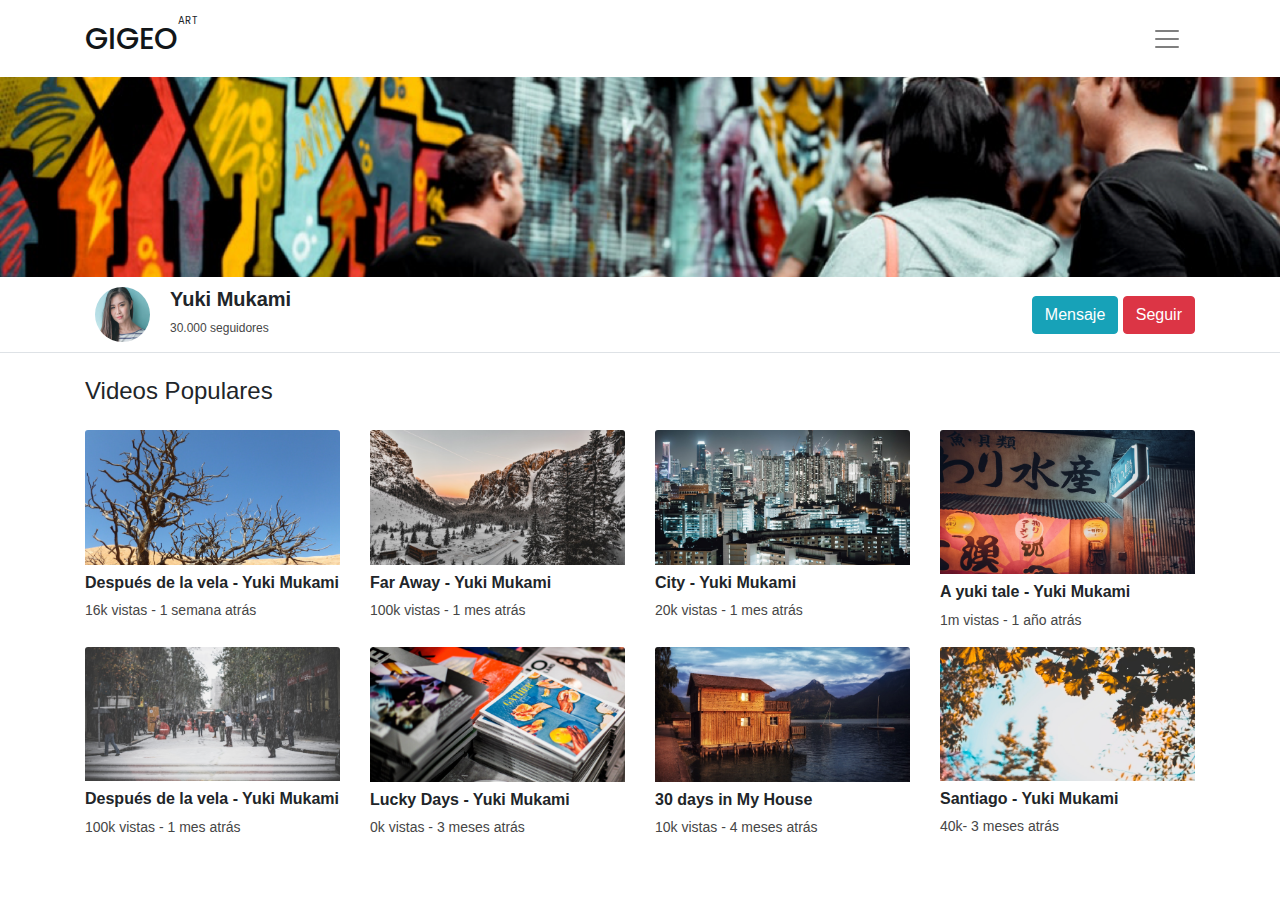
<file: gigeo/assets/index.html>
<!DOCTYPE html>
<html lang="en">

<head>
    <meta charset="UTF-8">
    <meta name="autor" content="Gabriela Gonzalez 0048">
    <meta name="viewport" content="width=device-width, initial-scale=1.0">
    <link rel="stylesheet" href="../assets/css/sass/style.css">
    <!-- fonts -->
    <link href="https://fonts.googleapis.com/css2?family=Open+Sans:wght@400;600&family=Poppins:wght@500&display=swap" rel="stylesheet">
    <!-- icons -->
    <link rel="stylesheet" href="https://use.fontawesome.com/releases/v5.6.3/css/all.css" integrity="sha384-UHRtZLI+pbxtHCWp1t77Bi1L4ZtiqrqD80Kn4Z8NTSRyMA2Fd33n5dQ8lWUE00s/" crossorigin="anonymous">
    <title>GIGEO</title>
</head>

<body>
    <header>
        <nav class="navbar navbar-light">
            <div class="container d-flex">
                <span class="mb-2 mt-2 logo">GIGEO </span>
                <div class="art mr-auto">ART</div>
                <i class="fas fa-search ml-3"></i>
                <i class="fas fa-video ml-3"></i>
                <i class="fas fa-plus ml-3"></i>
                <i class="far fa-bell ml-3 mr-3"></i>
                <button class="navbar-toggler" type="button" data-toggle="collapse" data-target="#navbarNavAltMarkup" aria-controls="navbarNavAltMarkup" aria-expanded="false" aria-label="Toggle navigation">
                    <span class="navbar-toggler-icon"></span>
                  </button>
                <div class="collapse navbar-collapse" id="navbarNavAltMarkup">
                    <div class="navbar-nav">
                        <a class="nav-item nav-link active" href="#">Videos Populares<span class="sr-only">(current)</span></a>
                        <a class="nav-item nav-link" href="#">Top Imagenes</a>
                        <a class="nav-item nav-link" href="#">Contacto</a>
                    </div>
                </div>
            </div>
        </nav>
        <div class="container-fluid banner_principal">
        </div>
    </header>
    <section>
        <div class="container-fluid border-bottom">
            <div class="container d-flex content-perfil-botones">
                <div class="contenedor-perfil mr-auto">
                    <img src="../assets/img/profile-image.png" alt="" class="foto-perfil">
                    <div>
                        <h5><strong> Yuki Mukami</h5></strong>
                            <p>30.000 seguidores</p>
                    </div>
                </div>
                <div class="contenedor-botones">
                    <button type="button" class="btn btn-info">Mensaje</button>
                    <button type="button" class="btn btn-danger">Seguir</button>
                </div>
            </div>
        </div>

        <!-- cuerpo de fotos -->
        <section class="container mt-4">
            <h4 class="mb-4">Videos Populares</h4>
            <div class="row">
                <div class="col-lg-3 col-md-6 col-sm-12">
                    <div class="card-videos">
                        <img class="card-img-top" src="../assets/img/image-1.png" alt="Card image cap">
                        <div class="card-cuerpo-texto">
                            <h6 class="card-titulo mt-2">Después de la vela - Yuki Mukami </h6>
                            <p class="card-texto">16k vistas - 1 semana atrás
                            </p>
                        </div>
                    </div>
                </div>
                <div class="col-lg-3 col-md-6 col-sm-12">
                    <div class="card-videos">
                        <img class="card-img-top" src="../assets/img/image-2.png" alt="Card image cap">
                        <div class="card-cuerpo-texto">
                            <h6 class="card-titulo mt-2">Far Away - Yuki Mukami </h6>
                            <p class="card-texto">100k vistas - 1 mes atrás
                            </p>
                        </div>
                    </div>
                </div>
                <div class="col-lg-3 col-md-6 col-sm-12">
                    <div class="card-videos">
                        <img class="card-img-top" src="../assets/img/image-3.png" alt="Card image cap">
                        <div class="card-cuerpo-texto">
                            <h6 class="card-titulo mt-2">City - Yuki Mukami </h6>
                            <p class="card-texto">20k vistas - 1 mes atrás
                            </p>
                        </div>
                    </div>
                </div>
                <div class="col-lg-3 col-md-6 col-sm-12">
                    <div class="card-videos">
                        <img class="card-img-top" src="../assets/img/image-4.png" alt="Card image cap">
                        <div class="card-cuerpo-texto">
                            <h6 class="card-titulo mt-2">A yuki tale - Yuki Mukami </h6>
                            <p class="card-texto">1m vistas - 1 año atrás
                            </p>
                        </div>
                    </div>
                </div>
            </div>
            <div class="row">
                <div class="col-lg-3 col-md-6 col-sm-12">
                    <div class="card-videos">
                        <img class="card-img-top" src="../assets/img/image-5.png" alt="Card image cap">
                        <div class="card-cuerpo-texto">
                            <h6 class="card-titulo mt-2">Después de la vela - Yuki Mukami </h6>
                            <p class="card-texto">100k vistas - 1 mes atrás
                            </p>
                        </div>
                    </div>
                </div>
                <div class="col-lg-3 col-md-6 col-sm-12">
                    <div class="card-videos">
                        <img class="card-img-top" src="../assets/img/image-6.png" alt="Card image cap">
                        <div class="card-cuerpo-texto">
                            <h6 class="card-titulo mt-2">Lucky Days - Yuki Mukami </h6>
                            <p class="card-texto">0k vistas - 3 meses atrás
                            </p>
                        </div>
                    </div>
                </div>
                <div class="col-lg-3 col-md-6 col-sm-12">
                    <div class="card-videos">
                        <img class="card-img-top" src="../assets/img/image-7.png" alt="Card image cap">
                        <div class="card-cuerpo-texto">
                            <h6 class="card-titulo mt-2">30 days in My House </h6>
                            <p class="card-texto">10k vistas - 4 meses atrás
                            </p>
                        </div>
                    </div>
                </div>
                <div class="col-lg-3 col-md-6 col-sm-12">
                    <div class="card-videos">
                        <img class="card-img-top" src="../assets/img/image-8.png" alt="Card image cap">
                        <div class="card-cuerpo-texto">
                            <h6 class="card-titulo mt-2">Santiago - Yuki Mukami </h6>
                            <p class="card-texto">40k- 3 meses atrás
                            </p>
                        </div>
                    </div>
                </div>
            </div>
        </section>
    </section>
</body>

</html>
</file>
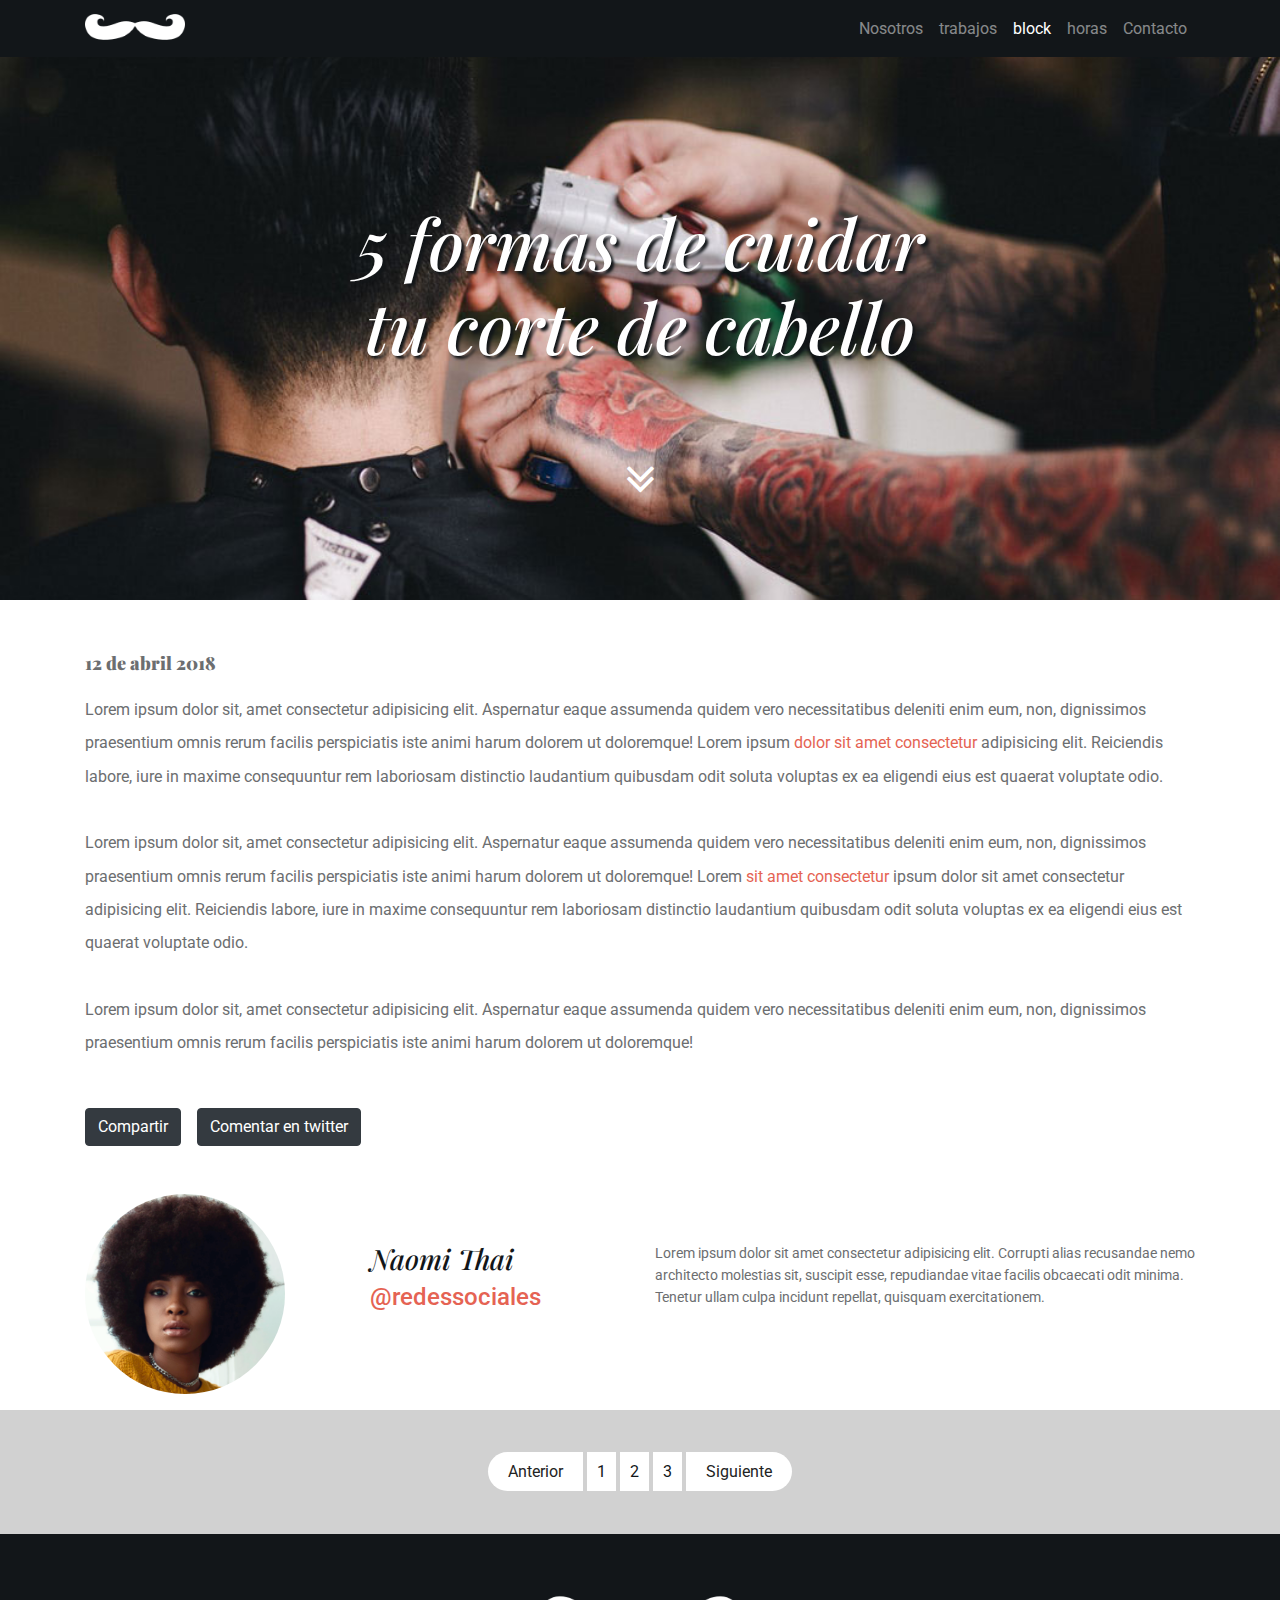
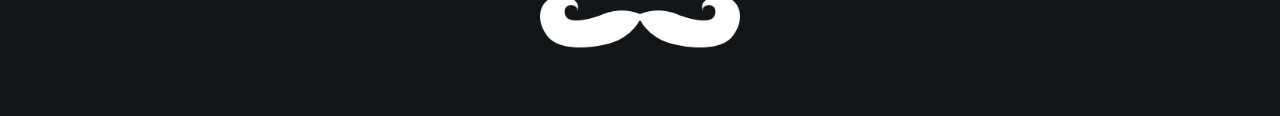
<file: trabajo1/assets/index.html>
<!DOCTYPE html>
<html lang="en">

<head>
    <meta charset="UTF-8">
    <meta name="autor" content="Gabriela Gonzalez 0048">
    <meta name="viewport" content="width=device-width, initial-scale=1.0">
    <link rel="stylesheet" href="../assets/css/sass/style.css">
    <link href="https://fonts.googleapis.com/css?family=Playfair+Display:400,900i|Roboto:300,400&display=swap"
        rel="stylesheet">
    <link rel="stylesheet" href="https://stackpath.bootstrapcdn.com/bootstrap/4.4.1/css/bootstrap.min.css"
        integrity="sha384-Vkoo8x4CGsO3+Hhxv8T/Q5PaXtkKtu6ug5TOeNV6gBiFeWPGFN9MuhOf23Q9Ifjh" crossorigin="anonymous">
    <link rel="stylesheet" href="https://cdnjs.cloudflare.com/ajax/libs/font-awesome/4.7.0/css/font-awesome.min.css">
    <title>Document</title>
</head>

<body>
    <header>
        <nav class="navbar navbar-expand-lg navbar-dark color_menu fixed-top">
            <div class="container">
                <a href="#"><img src="../assets/img/logo.png" alt="" width="100px"></a>
                <button class="navbar-toggler" type="button" data-toggle="collapse" data-target="#navbarNav"
                    aria-expanded="false" aria-label="Toggle navigation">
                    <span class="navbar-toggler-icon"></span>
                </button>
                <div class="collapse navbar-collapse" id="navbarNav">
                    <ul class="navbar-nav ml-auto">
                        <li class="nav-item">
                            <a class="nav-link" href="#">Nosotros</a></li>
                        <li class="nav-item">
                            <a class="nav-link" href="#">trabajos</a></li>
                        <li class="nav-item">
                            <a class="nav-link active" href="#">block</a></li>
                        <li class="nav-item">
                            <a class="nav-link" href="#">horas</a></li>
                        <li class="nav-item">
                            <a class="nav-link" href="#">Contacto</a></li>
                    </ul>
                </div>
            </div>
        </nav>

        <div class=" container-fluid img_principal">
            <div class="container">
                <h1 class="title">5 formas de cuidar<br>tu corte de cabello</h1>
                <div class="container text-center">
                    <i class="fa fa-angle-double-down" style="font-size:48px;color:white;"></i>
                </div>
            </div>
        </div>
    </header>
    <section class="container section_parrafo">
        <div class="row">
            <div class="col">
                <p>12 de abril 2018</p>
                <span>Lorem ipsum dolor sit, amet consectetur adipisicing elit. Aspernatur eaque assumenda quidem vero
                    necessitatibus deleniti enim eum, non, dignissimos praesentium omnis rerum facilis perspiciatis iste
                    animi
                    harum dolorem ut doloremque!
                    Lorem ipsum <span> dolor sit amet consectetur </span>adipisicing elit. Reiciendis labore, iure in
                    maxime
                    consequuntur
                    rem
                    laboriosam distinctio laudantium quibusdam odit soluta voluptas ex ea eligendi eius est quaerat
                    voluptate
                    odio. <br> <br>
                    Lorem ipsum dolor sit, amet consectetur adipisicing elit. Aspernatur eaque assumenda quidem vero
                    necessitatibus deleniti enim eum, non, dignissimos praesentium omnis rerum facilis perspiciatis iste
                    animi
                    harum dolorem ut doloremque!
                    Lorem <span>sit amet consectetur</span> ipsum dolor sit amet consectetur
                    adipisicing
                    elit.
                    Reiciendis labore, iure in maxime consequuntur rem
                    laboriosam distinctio laudantium quibusdam odit soluta voluptas ex ea eligendi eius est quaerat
                    voluptate
                    odio. <br> <br>
                    Lorem ipsum dolor sit, amet consectetur adipisicing elit. Aspernatur eaque assumenda quidem vero
                    necessitatibus deleniti enim eum, non, dignissimos praesentium omnis rerum facilis perspiciatis iste
                    animi
                    harum dolorem ut doloremque!</span>
            </div>
            <div class="autor container mb-5 mt-5">
                <a href="#" class="btn btn-dark mr-3">Compartir</a><a href="#" class="btn btn-dark">Comentar en
                    twitter</a>
            </div>
            <div class="col col-lg-3 "><img src="../assets/img/naomi-thai.png" alt="" class="autor-fotoPersonal">
            </div>
            <div class="col col-lg-3 pt-5">
                <h3>Naomi Thai</h3>
                <h4>@redessociales</h4>
            </div>
            <div class="col-12 col-lg-6 autor-descripcion pt-5 mb-4">Lorem ipsum dolor sit amet consectetur adipisicing
                elit.
                Corrupti alias
                recusandae nemo architecto
                molestias sit, suscipit esse, repudiandae vitae facilis obcaecati odit minima. Tenetur ullam culpa
                incidunt
                repellat, quisquam exercitationem.
            </div>
        </div>
    </section>
    <footer>
        <div class="container-fluid footer_gris mt-3">
            <div class="container text-center">
                <a href="#" class="boton_before">Anterior</a>
                <a href="#" class="boton_num">1</a>
                <a href="#" class="boton_num">2</a>
                <a href="#" class="boton_num">3</a>
                <a href="#" class="boton_next">Siguiente</a>
            </div>
        </div>
        <div class="container-fluid footer_negro">
            <div class="container text-center">
                <a href="index.html" class=""><img src="../assets/img/logo.png" alt="" width="200px"></a>
            </div>
        </div>
    </footer>
    <!-- no tocar -->
    <script src="https://code.jquery.com/jquery-3.4.1.slim.min.js"
        integrity="sha384-J6qa4849blE2+poT4WnyKhv5vZF5SrPo0iEjwBvKU7imGFAV0wwj1yYfoRSJoZ+n"
        crossorigin="anonymous"></script>
    <script src="https://cdn.jsdelivr.net/npm/popper.js@1.16.0/dist/umd/popper.min.js"
        integrity="sha384-Q6E9RHvbIyZFJoft+2mJbHaEWldlvI9IOYy5n3zV9zzTtmI3UksdQRVvoxMfooAo"
        crossorigin="anonymous"></script>
    <script src="https://stackpath.bootstrapcdn.com/bootstrap/4.4.1/js/bootstrap.min.js"
        integrity="sha384-wfSDF2E50Y2D1uUdj0O3uMBJnjuUD4Ih7YwaYd1iqfktj0Uod8GCExl3Og8ifwB6"
        crossorigin="anonymous"></script>
</body>

</html>
</file>
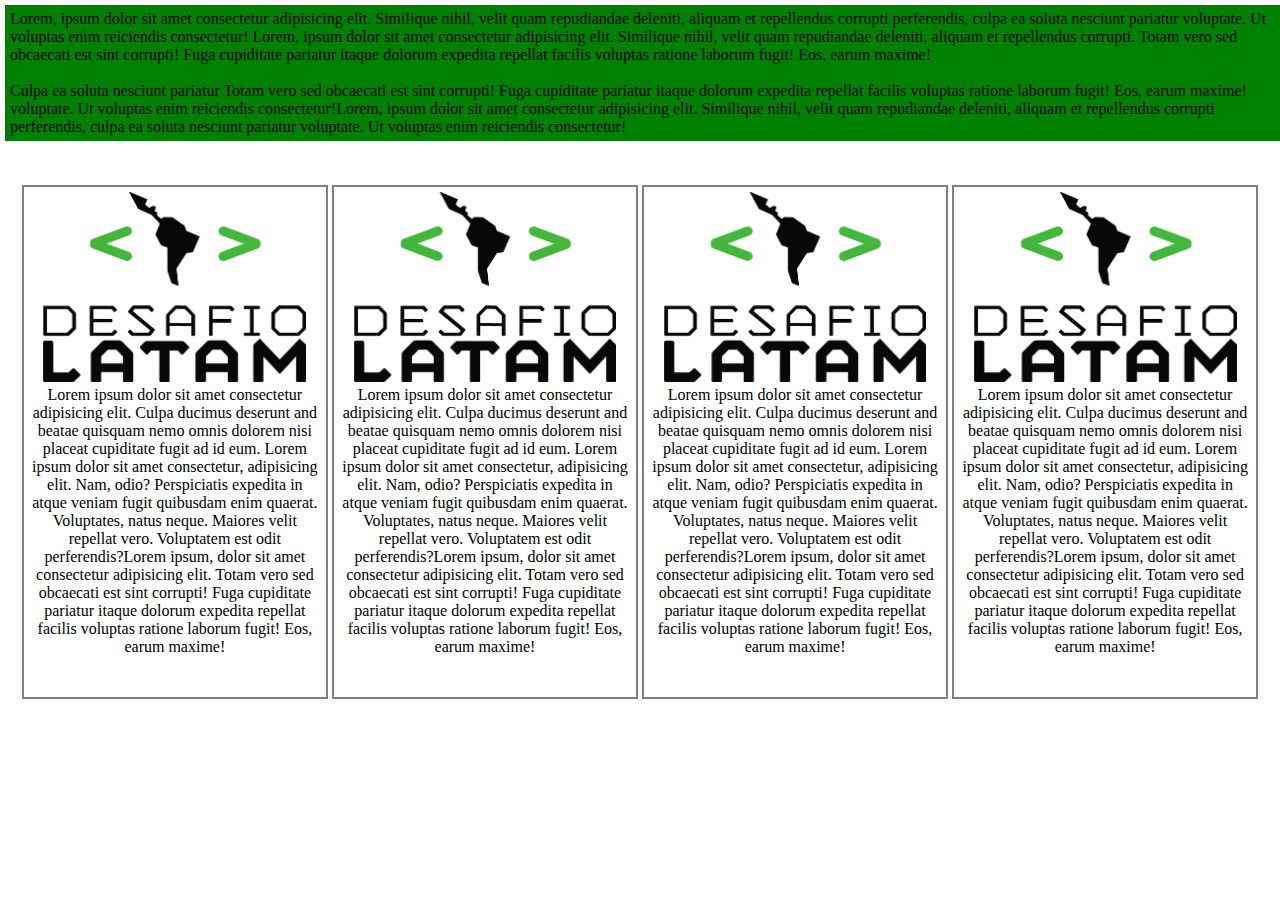
<file: 9desafios/9desafios/ejercicio-1.html>
<!DOCTYPE html>
<html>

<head>
    <meta charset="utf-8">
    <meta content="autor" content="Gabriela Gonzalez 0048">
    <title>Ejercicio 1</title>
    <style media="screen" type="text/css">
        body {
            margin: 0;
            padding: 0;
        }

        .main {
            margin: 5px;
            text-align: center;
        }

        .box {
            width: 23%;
            border: 2px solid #808080;
            height: 500px;
            padding: 5px;
            display: inline-block;
            margin-top: 180px;
        }

        .navbar {
            width: 100%;
            padding: 5px;
            position: fixed;
            background-color: green;
            text-align: left;
        }
    </style>
</head>

<body>
    <section class="main">
        <section class="navbar">Lorem, ipsum dolor sit amet consectetur adipisicing elit. Similique nihil, velit quam
            repudiandae deleniti, aliquam et repellendus corrupti perferendis, culpa ea soluta nesciunt pariatur
            voluptate. Ut voluptas enim reiciendis consectetur!
            Lorem, ipsum dolor sit amet consectetur adipisicing elit. Similique nihil, velit quam
            repudiandae deleniti, aliquam et repellendus corrupti. Totam vero sed obcaecati est sint corrupti! Fuga
            cupiditate pariatur itaque
            dolorum expedita repellat facilis voluptas ratione laborum fugit! Eos, earum maxime! <br> <br> Culpa ea
            soluta
            nesciunt pariatur Totam vero sed obcaecati est sint corrupti! Fuga cupiditate pariatur itaque
            dolorum expedita repellat facilis voluptas ratione laborum fugit! Eos, earum maxime!
            voluptate. Ut voluptas enim reiciendis consectetur!Lorem, ipsum dolor sit amet consectetur adipisicing elit.
            Similique nihil, velit quam
            repudiandae deleniti, aliquam et repellendus corrupti perferendis, culpa ea soluta nesciunt pariatur
            voluptate. Ut voluptas enim reiciendis consectetur!</section>

        <section class="box"><img src="assets/img/ejercicio1.jpg" alt="" width="90%"> <br>
            Lorem ipsum dolor sit amet consectetur adipisicing elit. Culpa ducimus deserunt and beatae
            quisquam nemo omnis dolorem nisi placeat cupiditate fugit ad id eum. Lorem ipsum dolor sit amet consectetur,
            adipisicing elit. Nam, odio? Perspiciatis expedita in atque veniam fugit quibusdam enim quaerat. Voluptates,
            natus neque. Maiores velit repellat vero. Voluptatem est odit perferendis?Lorem ipsum, dolor sit amet
            consectetur adipisicing elit. Totam vero sed obcaecati est sint corrupti! Fuga cupiditate pariatur itaque
            dolorum expedita repellat facilis voluptas ratione laborum fugit! Eos, earum maxime!</section>
        <section class="box"><img src="assets/img/ejercicio1.jpg" alt="" width="90%"> <br>
            Lorem ipsum dolor sit amet consectetur adipisicing elit. Culpa ducimus deserunt and beatae
            quisquam nemo omnis dolorem nisi placeat cupiditate fugit ad id eum. Lorem ipsum dolor sit amet consectetur,
            adipisicing elit. Nam, odio? Perspiciatis expedita in atque veniam fugit quibusdam enim quaerat. Voluptates,
            natus neque. Maiores velit repellat vero. Voluptatem est odit perferendis?Lorem ipsum, dolor sit amet
            consectetur adipisicing elit. Totam vero sed obcaecati est sint corrupti! Fuga cupiditate pariatur itaque
            dolorum expedita repellat facilis voluptas ratione laborum fugit! Eos, earum maxime!</section>
        <section class="box"><img src="assets/img/ejercicio1.jpg" alt="" width="90%"> <br>
            Lorem ipsum dolor sit amet consectetur adipisicing elit. Culpa ducimus deserunt and beatae
            quisquam nemo omnis dolorem nisi placeat cupiditate fugit ad id eum. Lorem ipsum dolor sit amet consectetur,
            adipisicing elit. Nam, odio? Perspiciatis expedita in atque veniam fugit quibusdam enim quaerat. Voluptates,
            natus neque. Maiores velit repellat vero. Voluptatem est odit perferendis?Lorem ipsum, dolor sit amet
            consectetur adipisicing elit. Totam vero sed obcaecati est sint corrupti! Fuga cupiditate pariatur itaque
            dolorum expedita repellat facilis voluptas ratione laborum fugit! Eos, earum maxime!</section>
        <section class="box"><img src="assets/img/ejercicio1.jpg" alt="" width="90%"> <br>
            Lorem ipsum dolor sit amet consectetur adipisicing elit. Culpa ducimus deserunt and beatae
            quisquam nemo omnis dolorem nisi placeat cupiditate fugit ad id eum. Lorem ipsum dolor sit amet consectetur,
            adipisicing elit. Nam, odio? Perspiciatis expedita in atque veniam fugit quibusdam enim quaerat. Voluptates,
            natus neque. Maiores velit repellat vero. Voluptatem est odit perferendis?Lorem ipsum, dolor sit amet
            consectetur adipisicing elit. Totam vero sed obcaecati est sint corrupti! Fuga cupiditate pariatur itaque
            dolorum expedita repellat facilis voluptas ratione laborum fugit! Eos, earum maxime!</section>
    </section>
</body>

</html>
</file>
<file: 9desafios/9desafios/ejercicio-2.html>
<!DOCTYPE html>
<html lang="es">

<head>
    <meta charset="utf-8" />
    <title>Ejercicio 2</title>
    <style media="screen" type="text/css">
        html,
        body {
            margin: 0;
            padding: 0;
        }

        .square {
            height: 200px;
            width: 200px;
        }

        .square__red {
            background-color: rgba(255, 0, 0, .5);
            z-index: 3;
            position: absolute;
        }

        .square__green {
            background-color: rgba(0, 255, 0, .5);
            left: 25px;
            position: absolute;
            top: 25px;
            z-index: 2;
        }

        .square__blue {
            background-color: rgba(0, 0, 255, .5);
            left: 50px;
            top: 50px;
            position: absolute;
            z-index: 1;
        }
    </style>
</head>

<body>
    <section class="square">
        <section class="square square__red"></section>
        <section class="square square__green"></section>
        <section class="square square__blue"></section>
    </section>
</body>

</html>
</file>
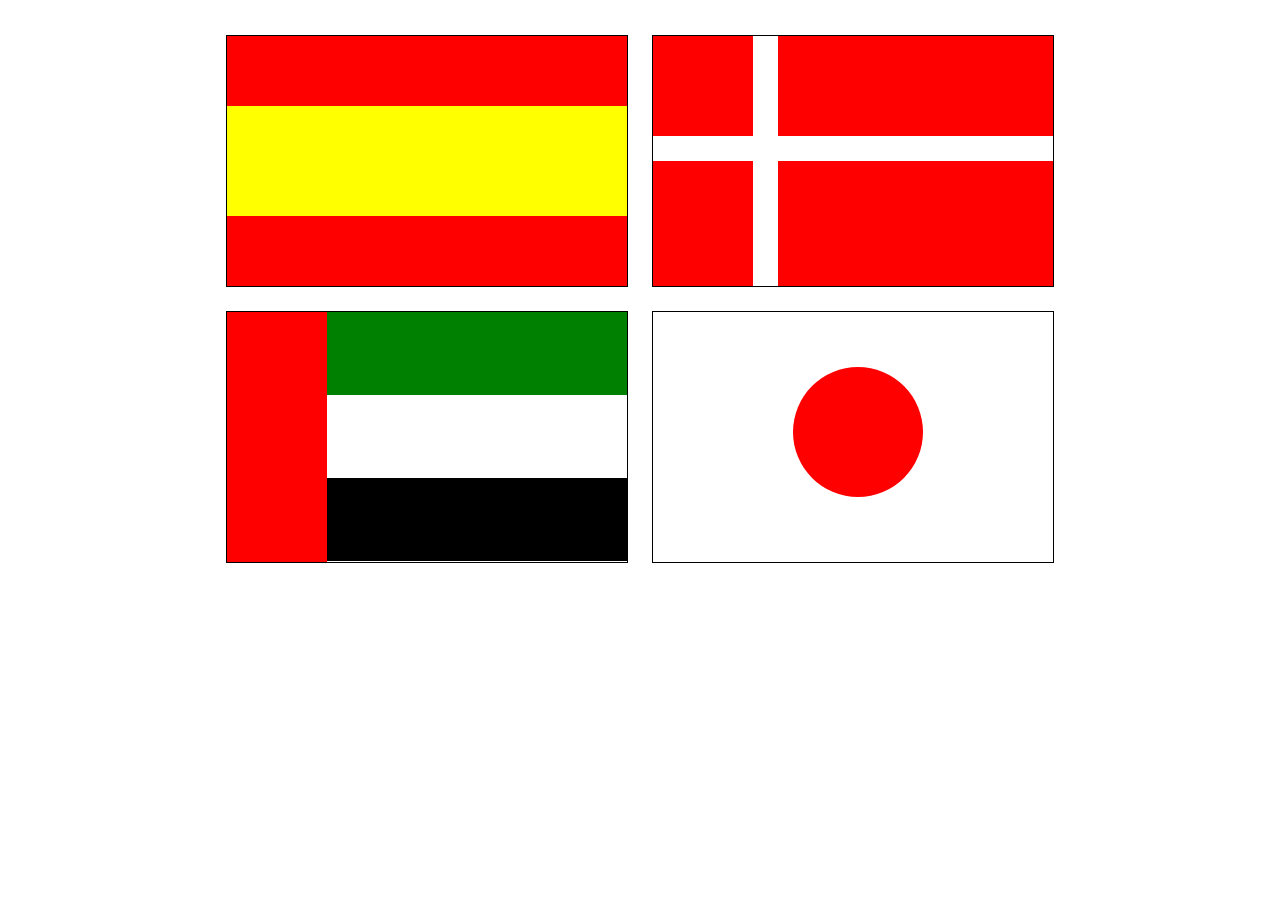
<file: 9desafios/9desafios/ejercicio-3.html>
<!DOCTYPE html>
<html lang="en">

<head>
    <meta charset="UTF-8">
    <meta name="viewport" content="width=device-width, initial-scale=1.0">
    <title>Document</title>
    <style media="screen" type="text/css">
        body {
            margin: 0;
            padding: 0;
        }

        .main {
            margin: 25px 200px;
            text-align: center;
        }

        .container_bandera {
            width: 400px;
            height: 250px;
            margin: 10px;
            border: 1px solid black;
            display: inline-block;
        }

        /* inicio españa */
        .rojo {
            width: 100%;
            height: 70px;
            background-color: red;
        }

        .amarillo {
            width: 100%;
            height: 110px;
            background-color: yellow;
        }

        /* fin españa */
        /* dinamarca */
        .fondo_rojo {
            background-color: red;
            width: 400px;
            height: 250px;
            position: relative;
            z-index: 1;
        }

        .blanco_horizontal {
            margin-top: 100px;
            background-color: white;
            width: 400px;
            height: 25px;
            position: absolute;
            z-index: 2;
        }

        .blanco_vertical {
            background-color: white;
            height: 250px;
            width: 25px;
            position: absolute;
            margin-left: 100px;
            z-index: 3;
        }

        /* fin dinamarca */

        /* emiratos arabes */
        .rojo_vertical {
            height: 250px;
            width: 100px;
            display: block;
            background-color: red;
            float: left;
        }

        .verde_horizontal {
            width: 300px;
            height: 83px;
            background-color: green;
            float: right;

        }

        .white_horizontal {
            width: 300px;
            height: 83px;
            background-color: white;
            float: right;
        }

        .negro_horizontal {
            width: 300px;
            height: 83px;
            background-color: black;
            float: right;
        }

        /* fin emiratos arabes */

        .japon {
            width: 130px;
            height: 130px;
            -moz-border-radius: 50%;
            -webkit-border-radius: 50%;
            border-radius: 50%;
            background: red;
            margin: 55px 140px;
        }
    </style>
</head>

<body>
    <section class="main">
        <div class="container_bandera">
            <div class="rojo"></div>
            <div class="amarillo"></div>
            <div class="rojo"></div>
        </div>


        <div class="container_bandera">
            <div class="fondo_rojo">
                <div class="blanco_vertical"></div>
                <div class="blanco_horizontal"></div>
            </div>
        </div>


        <div class="container_bandera">
            <div class="rojo_vertical"></div>
            <div class="verde_horizontal"></div>
            <div class="white_horizontal"></div>
            <div class="negro_horizontal"></div>
        </div>


        <div class="container_bandera">
            <div class="japon"></div>
        </div>
    </section>
</body>

</html>
</file>
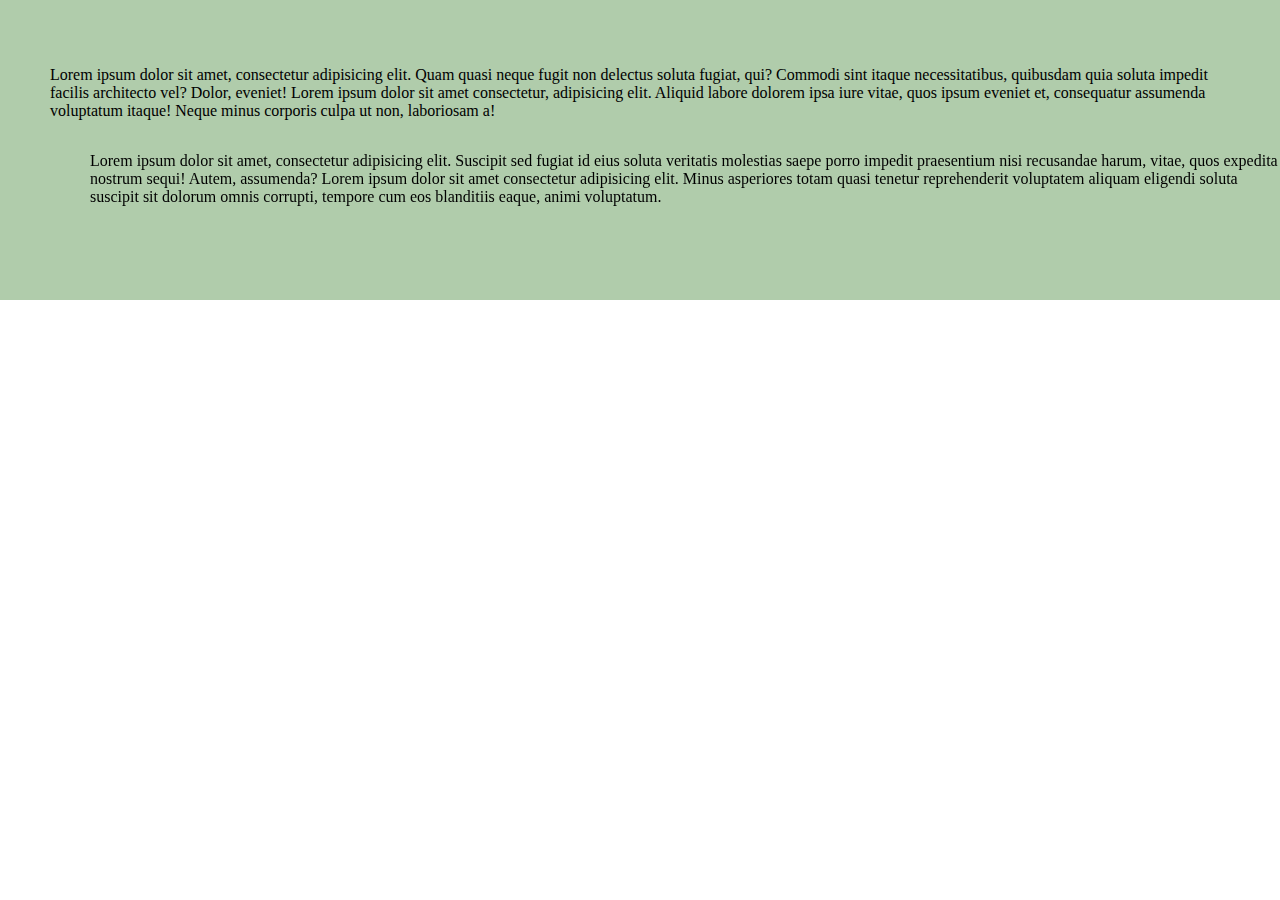
<file: 9desafios/9desafios/ejercicio-4.html>
<!DOCTYPE html>
<html lang="es">

    <head>
        <meta charset="UTF-8">
        <title>Ejercicio 4</title>
        <style media="screen" type="text/css">
            html,
            body {
                margin: 0;
                padding: 0;
            }

            .main {
                background-color: #B0CCAB;
                height: 200px;
                padding: 50px;
            }

            .main__paragraph {
                margin-left: 40px;
                position: fixed;
            }
        </style>
    </head>

    <body>
        <section class="main">
            <p>Lorem ipsum dolor sit amet, consectetur adipisicing elit. Quam
                quasi neque fugit non delectus soluta fugiat, qui? Commodi sint itaque necessitatibus, quibusdam quia
                soluta impedit facilis architecto vel? Dolor, eveniet! Lorem ipsum dolor sit amet consectetur,
                adipisicing elit. Aliquid labore dolorem ipsa iure vitae, quos ipsum eveniet et, consequatur assumenda
                voluptatum itaque! Neque minus corporis culpa ut non, laboriosam a!</p>
            <p class="main__paragraph">Lorem ipsum dolor sit amet, consectetur
                adipisicing elit. Suscipit sed fugiat id eius soluta veritatis molestias saepe porro impedit praesentium
                nisi recusandae harum, vitae, quos expedita nostrum sequi! Autem, assumenda? Lorem ipsum dolor sit amet
                consectetur adipisicing elit. Minus asperiores totam quasi tenetur reprehenderit voluptatem aliquam
                eligendi soluta suscipit sit dolorum omnis corrupti,
                tempore cum eos blanditiis eaque, animi voluptatum.</p>
        </section>
    </body>

</html>
</file>
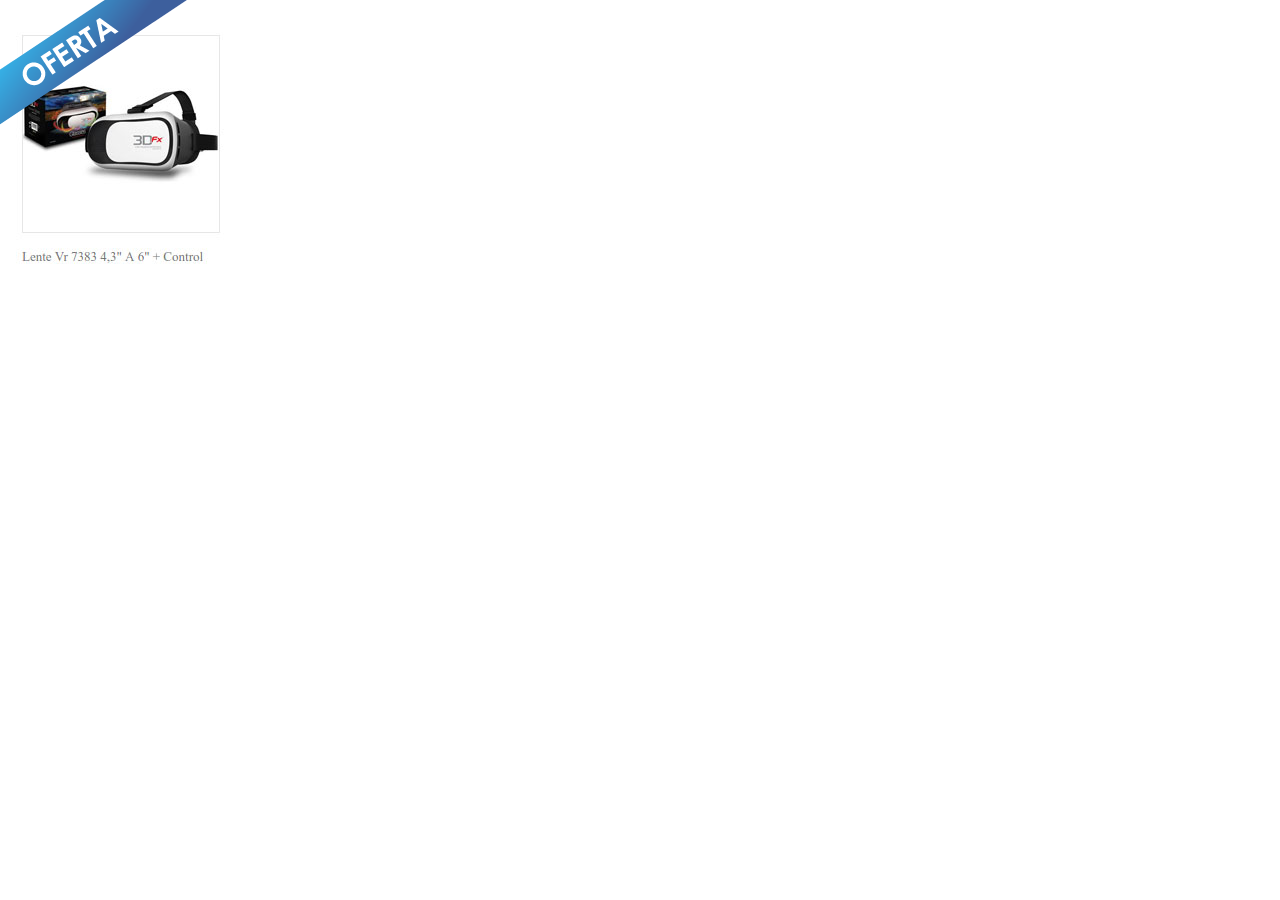
<file: 9desafios/9desafios/ejercicio-5.html>
<!DOCTYPE html>
<html lang="en">

<head>
    <meta charset="UTF-8">
    <meta name="viewport" content="width=device-width, initial-scale=1.0">
    <title>Document</title>
    <style>
        body {
            margin: 0px;
            padding: 0px;
        }

        .main {
            position: relative;
            z-index: 1;
        }

        .producto {
            position: absolute;
            z-index: 2;
        }

        .oferta {
            position: absolute;
            z-index: 3;
        }
    </style>
</head>

<body>
    <section class="main">
        <div class="producto"><img src="assets/img/ejercicio-5_item.jpg" alt=""> </div>
        <div class="oferta"><img src="assets/img/ejercicio-5_ribbon.png" alt=""></div>


    </section>
</body>

</html>
</file>
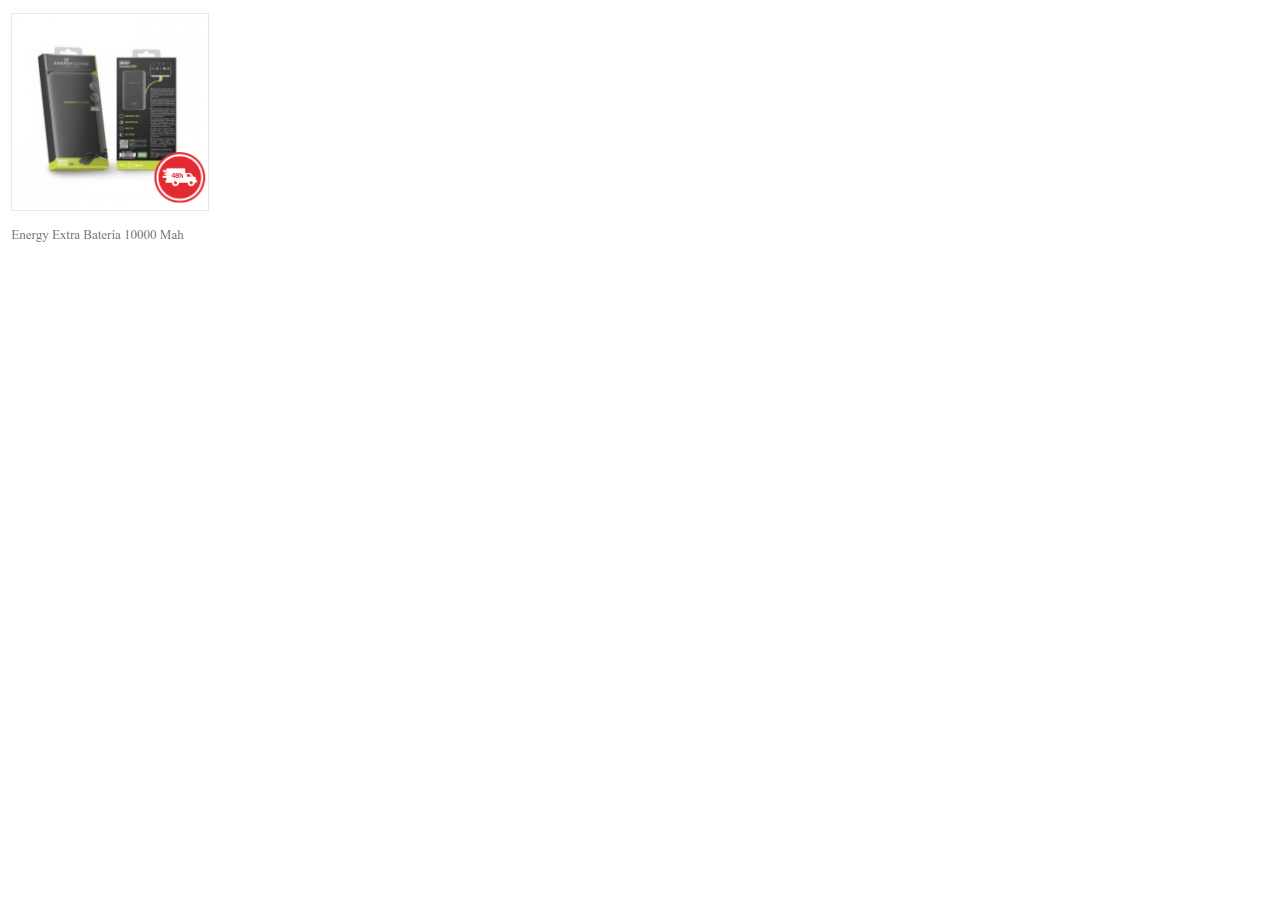
<file: 9desafios/9desafios/ejercicio-6.html>
<!DOCTYPE html>
<html lang="en">

<head>
    <meta charset="UTF-8">
    <meta name="viewport" content="width=device-width, initial-scale=1.0">
    <title>Document</title>
    <style>
        body {
            margin: 0px;
            padding: 0px;
        }

        .main {
            position: relative;
            z-index: 1;
        }

        .producto {
            position: absolute;
            z-index: 2;
        }

        .ribbon_despacho {
            position: absolute;
            z-index: 3;
            margin-top: 150px;
            margin-left: 150px;
        }
    </style>
</head>

<body>
    <section class="main">
        <div class="producto"><img src="assets/img/ejercicio-6.png" alt=""></div>
        <div class="ribbon_despacho"><img src="assets/img/ejercicio-6_ribbon.png" alt="" width="60px"></div>


    </section>
</body>

</html>
</file>
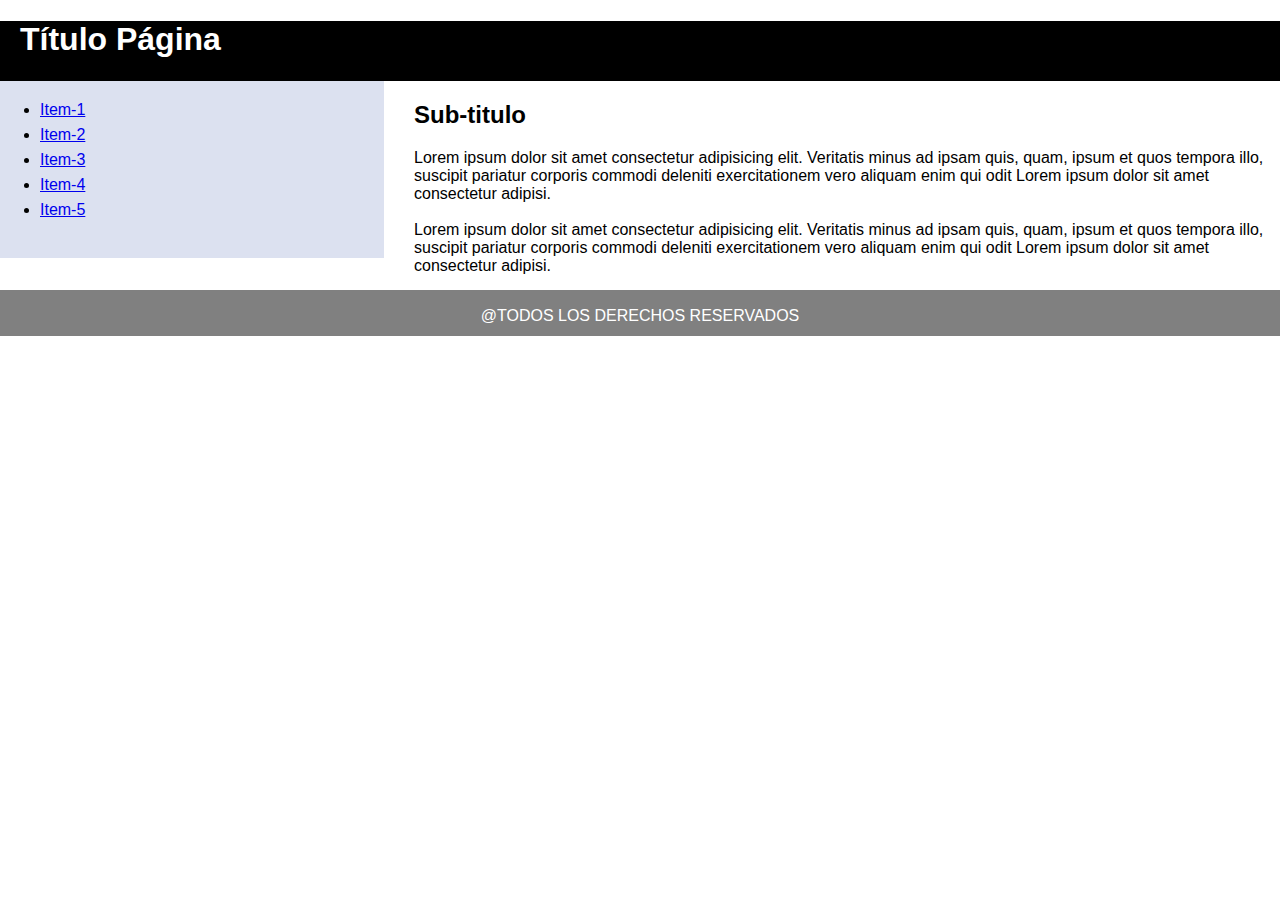
<file: 9desafios/9desafios/ejercicio-9.html>
<!DOCTYPE html>
<html lang="en">

<head>
    <meta charset="UTF-8">
    <meta name="viewport" content="width=device-width, initial-scale=1.0">
    <link rel="stylesheet" href="assets/css/style.css">
    <title>Document</title>
</head>

<body>
    <header>
        <h1>Título Página</h1>
    </header>
    <section class="section_menu">
        <div class="menu">
            <nav>
                <ul>
                    <li><a href="#"> Item-1</li></a>
                    <li><a href="#"> Item-2</li></a>
                    <li><a href="#"> Item-3</li></a>
                    <li><a href="#"> Item-4</li></a>
                    <li><a href="#"> Item-5</li></a>
                </ul>
            </nav>
        </div>

        <div class="contenido">
            <h2>Sub-titulo</h2>
            <span>Lorem ipsum dolor sit amet consectetur adipisicing elit. Veritatis minus ad ipsam quis, quam, ipsum et
                quos tempora illo, suscipit pariatur corporis commodi deleniti exercitationem vero aliquam enim qui odit
                Lorem ipsum dolor sit amet consectetur adipisi. <br> <br>
                Lorem ipsum dolor sit amet consectetur adipisicing elit. Veritatis minus ad ipsam quis, quam, ipsum et
                quos tempora illo, suscipit pariatur corporis commodi deleniti exercitationem vero aliquam enim qui odit
                Lorem ipsum dolor sit amet consectetur adipisi.</span>
        </div>
    </section>
    <footer>
        <p>@TODOS LOS DERECHOS RESERVADOS</p>
    </footer>
</body>

</html>
</file>
<file: gigeo/assets/css/sass/style.css>
@charset "UTF-8";
body {
  font-family: "Open Sans", sans-serif;
  padding: 0;
  margin: 0;
}

.logo {
  font-family: "Poppins", sans-serif;
  font-size: 30px;
  color: #121619;
  font-weight: 500;
}

.art {
  font-size: 10px;
  font-family: "Poppins", sans-serif;
  align-self: flex-start;
  margin-top: 5px;
}

.card-titulo {
  font-size: 16px;
  font-weight: 700;
}

p {
  font-size: 12px;
  margin: 0px;
  padding: 0px;
  color: #464646;
}

.card-texto {
  font-size: 14px;
  font-weight: lighter;
}

@media only screen and (max-width: 767px) {
  h4 {
    display: flex;
    justify-content: center;
    font-size: 2rem !important;
  }

  h5 {
    font-size: 1.75rem !important;
  }

  p {
    font-size: 18px !important;
  }

  .logo {
    font-size: 44px;
  }

  .art {
    font-size: 14px;
  }
}
.contenedor-perfil {
  height: 75px;
  padding-top: 10px;
  display: flex;
}

.content-perfil-botones {
  align-items: center;
}

.foto-perfil {
  border-radius: 100px;
  width: 55px;
  height: 55px;
  margin-left: 10px;
  margin-right: 20px;
}

.card-videos {
  position: relative;
  display: inline-flex;
  flex-direction: column;
  min-width: 0;
  background-color: #fff;
}

.card-cuerpo-texto {
  flex: 1 1 auto;
  min-height: 1px;
}

@media only screen and (max-width: 767px) {
  .contenedor-botones {
    display: none;
  }

  .contenedor-perfil {
    margin: auto;
    height: 105px;
    padding-bottom: 15px;
  }

  .foto-perfil {
    width: 85px;
    height: 85px;
  }
}
.banner_principal {
  background-image: url("../../../assets/img/image-banner.png");
  background-size: 100%;
  background-repeat: no-repeat;
  height: 200px;
  background-position: center;
}

.navbar-light .navbar-toggler {
  color: black;
  border-color: transparent !important;
}

@media only screen and (max-width: 767px) {
  .far {
    display: none !important;
  }

  .fas {
    display: none !important;
  }

  .banner_principal {
    height: 100px;
  }
}
/*!
 * Bootstrap v4.5.0 (https://getbootstrap.com/)
 * Copyright 2011-2020 The Bootstrap Authors
 * Copyright 2011-2020 Twitter, Inc.
 * Licensed under MIT (https://github.com/twbs/bootstrap/blob/master/LICENSE)
 */
:root {
  --blue: #007bff;
  --indigo: #6610f2;
  --purple: #6f42c1;
  --pink: #e83e8c;
  --red: #dc3545;
  --orange: #fd7e14;
  --yellow: #ffc107;
  --green: #28a745;
  --teal: #20c997;
  --cyan: #17a2b8;
  --white: #fff;
  --gray: #6c757d;
  --gray-dark: #343a40;
  --primary: #007bff;
  --secondary: #6c757d;
  --success: #28a745;
  --info: #17a2b8;
  --warning: #ffc107;
  --danger: #dc3545;
  --light: #f8f9fa;
  --dark: #343a40;
  --breakpoint-xs: 0;
  --breakpoint-sm: 576px;
  --breakpoint-md: 768px;
  --breakpoint-lg: 992px;
  --breakpoint-xl: 1200px;
  --font-family-sans-serif: -apple-system, BlinkMacSystemFont, "Segoe UI", Roboto, "Helvetica Neue", Arial, "Noto Sans", sans-serif, "Apple Color Emoji", "Segoe UI Emoji", "Segoe UI Symbol", "Noto Color Emoji";
  --font-family-monospace: SFMono-Regular, Menlo, Monaco, Consolas, "Liberation Mono", "Courier New", monospace;
}

*,
*::before,
*::after {
  box-sizing: border-box;
}

html {
  font-family: sans-serif;
  line-height: 1.15;
  -webkit-text-size-adjust: 100%;
  -webkit-tap-highlight-color: rgba(0, 0, 0, 0);
}

article, aside, figcaption, figure, footer, header, hgroup, main, nav, section {
  display: block;
}

body {
  margin: 0;
  font-family: -apple-system, BlinkMacSystemFont, "Segoe UI", Roboto, "Helvetica Neue", Arial, "Noto Sans", sans-serif, "Apple Color Emoji", "Segoe UI Emoji", "Segoe UI Symbol", "Noto Color Emoji";
  font-size: 1rem;
  font-weight: 400;
  line-height: 1.5;
  color: #212529;
  text-align: left;
  background-color: #fff;
}

[tabindex="-1"]:focus:not(:focus-visible) {
  outline: 0 !important;
}

hr {
  box-sizing: content-box;
  height: 0;
  overflow: visible;
}

h1, h2, h3, h4, h5, h6 {
  margin-top: 0;
  margin-bottom: 0.5rem;
}

p {
  margin-top: 0;
  margin-bottom: 1rem;
}

abbr[title],
abbr[data-original-title] {
  text-decoration: underline;
  text-decoration: underline dotted;
  cursor: help;
  border-bottom: 0;
  text-decoration-skip-ink: none;
}

address {
  margin-bottom: 1rem;
  font-style: normal;
  line-height: inherit;
}

ol,
ul,
dl {
  margin-top: 0;
  margin-bottom: 1rem;
}

ol ol,
ul ul,
ol ul,
ul ol {
  margin-bottom: 0;
}

dt {
  font-weight: 700;
}

dd {
  margin-bottom: 0.5rem;
  margin-left: 0;
}

blockquote {
  margin: 0 0 1rem;
}

b,
strong {
  font-weight: bolder;
}

small {
  font-size: 80%;
}

sub,
sup {
  position: relative;
  font-size: 75%;
  line-height: 0;
  vertical-align: baseline;
}

sub {
  bottom: -0.25em;
}

sup {
  top: -0.5em;
}

a {
  color: #007bff;
  text-decoration: none;
  background-color: transparent;
}
a:hover {
  color: #0056b3;
  text-decoration: underline;
}

a:not([href]) {
  color: inherit;
  text-decoration: none;
}
a:not([href]):hover {
  color: inherit;
  text-decoration: none;
}

pre,
code,
kbd,
samp {
  font-family: SFMono-Regular, Menlo, Monaco, Consolas, "Liberation Mono", "Courier New", monospace;
  font-size: 1em;
}

pre {
  margin-top: 0;
  margin-bottom: 1rem;
  overflow: auto;
  -ms-overflow-style: scrollbar;
}

figure {
  margin: 0 0 1rem;
}

img {
  vertical-align: middle;
  border-style: none;
}

svg {
  overflow: hidden;
  vertical-align: middle;
}

table {
  border-collapse: collapse;
}

caption {
  padding-top: 0.75rem;
  padding-bottom: 0.75rem;
  color: #6c757d;
  text-align: left;
  caption-side: bottom;
}

th {
  text-align: inherit;
}

label {
  display: inline-block;
  margin-bottom: 0.5rem;
}

button {
  border-radius: 0;
}

button:focus {
  outline: 1px dotted;
  outline: 5px auto -webkit-focus-ring-color;
}

input,
button,
select,
optgroup,
textarea {
  margin: 0;
  font-family: inherit;
  font-size: inherit;
  line-height: inherit;
}

button,
input {
  overflow: visible;
}

button,
select {
  text-transform: none;
}

[role=button] {
  cursor: pointer;
}

select {
  word-wrap: normal;
}

button,
[type=button],
[type=reset],
[type=submit] {
  -webkit-appearance: button;
}

button:not(:disabled),
[type=button]:not(:disabled),
[type=reset]:not(:disabled),
[type=submit]:not(:disabled) {
  cursor: pointer;
}

button::-moz-focus-inner,
[type=button]::-moz-focus-inner,
[type=reset]::-moz-focus-inner,
[type=submit]::-moz-focus-inner {
  padding: 0;
  border-style: none;
}

input[type=radio],
input[type=checkbox] {
  box-sizing: border-box;
  padding: 0;
}

textarea {
  overflow: auto;
  resize: vertical;
}

fieldset {
  min-width: 0;
  padding: 0;
  margin: 0;
  border: 0;
}

legend {
  display: block;
  width: 100%;
  max-width: 100%;
  padding: 0;
  margin-bottom: 0.5rem;
  font-size: 1.5rem;
  line-height: inherit;
  color: inherit;
  white-space: normal;
}

progress {
  vertical-align: baseline;
}

[type=number]::-webkit-inner-spin-button,
[type=number]::-webkit-outer-spin-button {
  height: auto;
}

[type=search] {
  outline-offset: -2px;
  -webkit-appearance: none;
}

[type=search]::-webkit-search-decoration {
  -webkit-appearance: none;
}

::-webkit-file-upload-button {
  font: inherit;
  -webkit-appearance: button;
}

output {
  display: inline-block;
}

summary {
  display: list-item;
  cursor: pointer;
}

template {
  display: none;
}

[hidden] {
  display: none !important;
}

h1, h2, h3, h4, h5, h6,
.h1, .h2, .h3, .h4, .h5, .h6 {
  margin-bottom: 0.5rem;
  font-weight: 500;
  line-height: 1.2;
}

h1, .h1 {
  font-size: 2.5rem;
}

h2, .h2 {
  font-size: 2rem;
}

h3, .h3 {
  font-size: 1.75rem;
}

h4, .h4 {
  font-size: 1.5rem;
}

h5, .h5 {
  font-size: 1.25rem;
}

h6, .h6 {
  font-size: 1rem;
}

.lead {
  font-size: 1.25rem;
  font-weight: 300;
}

.display-1 {
  font-size: 6rem;
  font-weight: 300;
  line-height: 1.2;
}

.display-2 {
  font-size: 5.5rem;
  font-weight: 300;
  line-height: 1.2;
}

.display-3 {
  font-size: 4.5rem;
  font-weight: 300;
  line-height: 1.2;
}

.display-4 {
  font-size: 3.5rem;
  font-weight: 300;
  line-height: 1.2;
}

hr {
  margin-top: 1rem;
  margin-bottom: 1rem;
  border: 0;
  border-top: 1px solid rgba(0, 0, 0, 0.1);
}

small,
.small {
  font-size: 80%;
  font-weight: 400;
}

mark,
.mark {
  padding: 0.2em;
  background-color: #fcf8e3;
}

.list-unstyled {
  padding-left: 0;
  list-style: none;
}

.list-inline {
  padding-left: 0;
  list-style: none;
}

.list-inline-item {
  display: inline-block;
}
.list-inline-item:not(:last-child) {
  margin-right: 0.5rem;
}

.initialism {
  font-size: 90%;
  text-transform: uppercase;
}

.blockquote {
  margin-bottom: 1rem;
  font-size: 1.25rem;
}

.blockquote-footer {
  display: block;
  font-size: 80%;
  color: #6c757d;
}
.blockquote-footer::before {
  content: "— ";
}

.img-fluid {
  max-width: 100%;
  height: auto;
}

.img-thumbnail {
  padding: 0.25rem;
  background-color: #fff;
  border: 1px solid #dee2e6;
  border-radius: 0.25rem;
  max-width: 100%;
  height: auto;
}

.figure {
  display: inline-block;
}

.figure-img {
  margin-bottom: 0.5rem;
  line-height: 1;
}

.figure-caption {
  font-size: 90%;
  color: #6c757d;
}

code {
  font-size: 87.5%;
  color: #e83e8c;
  word-wrap: break-word;
}
a > code {
  color: inherit;
}

kbd {
  padding: 0.2rem 0.4rem;
  font-size: 87.5%;
  color: #fff;
  background-color: #212529;
  border-radius: 0.2rem;
}
kbd kbd {
  padding: 0;
  font-size: 100%;
  font-weight: 700;
}

pre {
  display: block;
  font-size: 87.5%;
  color: #212529;
}
pre code {
  font-size: inherit;
  color: inherit;
  word-break: normal;
}

.pre-scrollable {
  max-height: 340px;
  overflow-y: scroll;
}

.container {
  width: 100%;
  padding-right: 15px;
  padding-left: 15px;
  margin-right: auto;
  margin-left: auto;
}
@media (min-width: 576px) {
  .container {
    max-width: 540px;
  }
}
@media (min-width: 768px) {
  .container {
    max-width: 720px;
  }
}
@media (min-width: 992px) {
  .container {
    max-width: 960px;
  }
}
@media (min-width: 1200px) {
  .container {
    max-width: 1140px;
  }
}

.container-fluid, .container-xl, .container-lg, .container-md, .container-sm {
  width: 100%;
  padding-right: 15px;
  padding-left: 15px;
  margin-right: auto;
  margin-left: auto;
}

@media (min-width: 576px) {
  .container-sm, .container {
    max-width: 540px;
  }
}
@media (min-width: 768px) {
  .container-md, .container-sm, .container {
    max-width: 720px;
  }
}
@media (min-width: 992px) {
  .container-lg, .container-md, .container-sm, .container {
    max-width: 960px;
  }
}
@media (min-width: 1200px) {
  .container-xl, .container-lg, .container-md, .container-sm, .container {
    max-width: 1140px;
  }
}
.row {
  display: flex;
  flex-wrap: wrap;
  margin-right: -15px;
  margin-left: -15px;
}

.no-gutters {
  margin-right: 0;
  margin-left: 0;
}
.no-gutters > .col,
.no-gutters > [class*=col-] {
  padding-right: 0;
  padding-left: 0;
}

.col-xl,
.col-xl-auto, .col-xl-12, .col-xl-11, .col-xl-10, .col-xl-9, .col-xl-8, .col-xl-7, .col-xl-6, .col-xl-5, .col-xl-4, .col-xl-3, .col-xl-2, .col-xl-1, .col-lg,
.col-lg-auto, .col-lg-12, .col-lg-11, .col-lg-10, .col-lg-9, .col-lg-8, .col-lg-7, .col-lg-6, .col-lg-5, .col-lg-4, .col-lg-3, .col-lg-2, .col-lg-1, .col-md,
.col-md-auto, .col-md-12, .col-md-11, .col-md-10, .col-md-9, .col-md-8, .col-md-7, .col-md-6, .col-md-5, .col-md-4, .col-md-3, .col-md-2, .col-md-1, .col-sm,
.col-sm-auto, .col-sm-12, .col-sm-11, .col-sm-10, .col-sm-9, .col-sm-8, .col-sm-7, .col-sm-6, .col-sm-5, .col-sm-4, .col-sm-3, .col-sm-2, .col-sm-1, .col,
.col-auto, .col-12, .col-11, .col-10, .col-9, .col-8, .col-7, .col-6, .col-5, .col-4, .col-3, .col-2, .col-1 {
  position: relative;
  width: 100%;
  padding-right: 15px;
  padding-left: 15px;
}

.col {
  flex-basis: 0;
  flex-grow: 1;
  min-width: 0;
  max-width: 100%;
}

.row-cols-1 > * {
  flex: 0 0 100%;
  max-width: 100%;
}

.row-cols-2 > * {
  flex: 0 0 50%;
  max-width: 50%;
}

.row-cols-3 > * {
  flex: 0 0 33.3333333333%;
  max-width: 33.3333333333%;
}

.row-cols-4 > * {
  flex: 0 0 25%;
  max-width: 25%;
}

.row-cols-5 > * {
  flex: 0 0 20%;
  max-width: 20%;
}

.row-cols-6 > * {
  flex: 0 0 16.6666666667%;
  max-width: 16.6666666667%;
}

.col-auto {
  flex: 0 0 auto;
  width: auto;
  max-width: 100%;
}

.col-1 {
  flex: 0 0 8.3333333333%;
  max-width: 8.3333333333%;
}

.col-2 {
  flex: 0 0 16.6666666667%;
  max-width: 16.6666666667%;
}

.col-3 {
  flex: 0 0 25%;
  max-width: 25%;
}

.col-4 {
  flex: 0 0 33.3333333333%;
  max-width: 33.3333333333%;
}

.col-5 {
  flex: 0 0 41.6666666667%;
  max-width: 41.6666666667%;
}

.col-6 {
  flex: 0 0 50%;
  max-width: 50%;
}

.col-7 {
  flex: 0 0 58.3333333333%;
  max-width: 58.3333333333%;
}

.col-8 {
  flex: 0 0 66.6666666667%;
  max-width: 66.6666666667%;
}

.col-9 {
  flex: 0 0 75%;
  max-width: 75%;
}

.col-10 {
  flex: 0 0 83.3333333333%;
  max-width: 83.3333333333%;
}

.col-11 {
  flex: 0 0 91.6666666667%;
  max-width: 91.6666666667%;
}

.col-12 {
  flex: 0 0 100%;
  max-width: 100%;
}

.order-first {
  order: -1;
}

.order-last {
  order: 13;
}

.order-0 {
  order: 0;
}

.order-1 {
  order: 1;
}

.order-2 {
  order: 2;
}

.order-3 {
  order: 3;
}

.order-4 {
  order: 4;
}

.order-5 {
  order: 5;
}

.order-6 {
  order: 6;
}

.order-7 {
  order: 7;
}

.order-8 {
  order: 8;
}

.order-9 {
  order: 9;
}

.order-10 {
  order: 10;
}

.order-11 {
  order: 11;
}

.order-12 {
  order: 12;
}

.offset-1 {
  margin-left: 8.3333333333%;
}

.offset-2 {
  margin-left: 16.6666666667%;
}

.offset-3 {
  margin-left: 25%;
}

.offset-4 {
  margin-left: 33.3333333333%;
}

.offset-5 {
  margin-left: 41.6666666667%;
}

.offset-6 {
  margin-left: 50%;
}

.offset-7 {
  margin-left: 58.3333333333%;
}

.offset-8 {
  margin-left: 66.6666666667%;
}

.offset-9 {
  margin-left: 75%;
}

.offset-10 {
  margin-left: 83.3333333333%;
}

.offset-11 {
  margin-left: 91.6666666667%;
}

@media (min-width: 576px) {
  .col-sm {
    flex-basis: 0;
    flex-grow: 1;
    min-width: 0;
    max-width: 100%;
  }

  .row-cols-sm-1 > * {
    flex: 0 0 100%;
    max-width: 100%;
  }

  .row-cols-sm-2 > * {
    flex: 0 0 50%;
    max-width: 50%;
  }

  .row-cols-sm-3 > * {
    flex: 0 0 33.3333333333%;
    max-width: 33.3333333333%;
  }

  .row-cols-sm-4 > * {
    flex: 0 0 25%;
    max-width: 25%;
  }

  .row-cols-sm-5 > * {
    flex: 0 0 20%;
    max-width: 20%;
  }

  .row-cols-sm-6 > * {
    flex: 0 0 16.6666666667%;
    max-width: 16.6666666667%;
  }

  .col-sm-auto {
    flex: 0 0 auto;
    width: auto;
    max-width: 100%;
  }

  .col-sm-1 {
    flex: 0 0 8.3333333333%;
    max-width: 8.3333333333%;
  }

  .col-sm-2 {
    flex: 0 0 16.6666666667%;
    max-width: 16.6666666667%;
  }

  .col-sm-3 {
    flex: 0 0 25%;
    max-width: 25%;
  }

  .col-sm-4 {
    flex: 0 0 33.3333333333%;
    max-width: 33.3333333333%;
  }

  .col-sm-5 {
    flex: 0 0 41.6666666667%;
    max-width: 41.6666666667%;
  }

  .col-sm-6 {
    flex: 0 0 50%;
    max-width: 50%;
  }

  .col-sm-7 {
    flex: 0 0 58.3333333333%;
    max-width: 58.3333333333%;
  }

  .col-sm-8 {
    flex: 0 0 66.6666666667%;
    max-width: 66.6666666667%;
  }

  .col-sm-9 {
    flex: 0 0 75%;
    max-width: 75%;
  }

  .col-sm-10 {
    flex: 0 0 83.3333333333%;
    max-width: 83.3333333333%;
  }

  .col-sm-11 {
    flex: 0 0 91.6666666667%;
    max-width: 91.6666666667%;
  }

  .col-sm-12 {
    flex: 0 0 100%;
    max-width: 100%;
  }

  .order-sm-first {
    order: -1;
  }

  .order-sm-last {
    order: 13;
  }

  .order-sm-0 {
    order: 0;
  }

  .order-sm-1 {
    order: 1;
  }

  .order-sm-2 {
    order: 2;
  }

  .order-sm-3 {
    order: 3;
  }

  .order-sm-4 {
    order: 4;
  }

  .order-sm-5 {
    order: 5;
  }

  .order-sm-6 {
    order: 6;
  }

  .order-sm-7 {
    order: 7;
  }

  .order-sm-8 {
    order: 8;
  }

  .order-sm-9 {
    order: 9;
  }

  .order-sm-10 {
    order: 10;
  }

  .order-sm-11 {
    order: 11;
  }

  .order-sm-12 {
    order: 12;
  }

  .offset-sm-0 {
    margin-left: 0;
  }

  .offset-sm-1 {
    margin-left: 8.3333333333%;
  }

  .offset-sm-2 {
    margin-left: 16.6666666667%;
  }

  .offset-sm-3 {
    margin-left: 25%;
  }

  .offset-sm-4 {
    margin-left: 33.3333333333%;
  }

  .offset-sm-5 {
    margin-left: 41.6666666667%;
  }

  .offset-sm-6 {
    margin-left: 50%;
  }

  .offset-sm-7 {
    margin-left: 58.3333333333%;
  }

  .offset-sm-8 {
    margin-left: 66.6666666667%;
  }

  .offset-sm-9 {
    margin-left: 75%;
  }

  .offset-sm-10 {
    margin-left: 83.3333333333%;
  }

  .offset-sm-11 {
    margin-left: 91.6666666667%;
  }
}
@media (min-width: 768px) {
  .col-md {
    flex-basis: 0;
    flex-grow: 1;
    min-width: 0;
    max-width: 100%;
  }

  .row-cols-md-1 > * {
    flex: 0 0 100%;
    max-width: 100%;
  }

  .row-cols-md-2 > * {
    flex: 0 0 50%;
    max-width: 50%;
  }

  .row-cols-md-3 > * {
    flex: 0 0 33.3333333333%;
    max-width: 33.3333333333%;
  }

  .row-cols-md-4 > * {
    flex: 0 0 25%;
    max-width: 25%;
  }

  .row-cols-md-5 > * {
    flex: 0 0 20%;
    max-width: 20%;
  }

  .row-cols-md-6 > * {
    flex: 0 0 16.6666666667%;
    max-width: 16.6666666667%;
  }

  .col-md-auto {
    flex: 0 0 auto;
    width: auto;
    max-width: 100%;
  }

  .col-md-1 {
    flex: 0 0 8.3333333333%;
    max-width: 8.3333333333%;
  }

  .col-md-2 {
    flex: 0 0 16.6666666667%;
    max-width: 16.6666666667%;
  }

  .col-md-3 {
    flex: 0 0 25%;
    max-width: 25%;
  }

  .col-md-4 {
    flex: 0 0 33.3333333333%;
    max-width: 33.3333333333%;
  }

  .col-md-5 {
    flex: 0 0 41.6666666667%;
    max-width: 41.6666666667%;
  }

  .col-md-6 {
    flex: 0 0 50%;
    max-width: 50%;
  }

  .col-md-7 {
    flex: 0 0 58.3333333333%;
    max-width: 58.3333333333%;
  }

  .col-md-8 {
    flex: 0 0 66.6666666667%;
    max-width: 66.6666666667%;
  }

  .col-md-9 {
    flex: 0 0 75%;
    max-width: 75%;
  }

  .col-md-10 {
    flex: 0 0 83.3333333333%;
    max-width: 83.3333333333%;
  }

  .col-md-11 {
    flex: 0 0 91.6666666667%;
    max-width: 91.6666666667%;
  }

  .col-md-12 {
    flex: 0 0 100%;
    max-width: 100%;
  }

  .order-md-first {
    order: -1;
  }

  .order-md-last {
    order: 13;
  }

  .order-md-0 {
    order: 0;
  }

  .order-md-1 {
    order: 1;
  }

  .order-md-2 {
    order: 2;
  }

  .order-md-3 {
    order: 3;
  }

  .order-md-4 {
    order: 4;
  }

  .order-md-5 {
    order: 5;
  }

  .order-md-6 {
    order: 6;
  }

  .order-md-7 {
    order: 7;
  }

  .order-md-8 {
    order: 8;
  }

  .order-md-9 {
    order: 9;
  }

  .order-md-10 {
    order: 10;
  }

  .order-md-11 {
    order: 11;
  }

  .order-md-12 {
    order: 12;
  }

  .offset-md-0 {
    margin-left: 0;
  }

  .offset-md-1 {
    margin-left: 8.3333333333%;
  }

  .offset-md-2 {
    margin-left: 16.6666666667%;
  }

  .offset-md-3 {
    margin-left: 25%;
  }

  .offset-md-4 {
    margin-left: 33.3333333333%;
  }

  .offset-md-5 {
    margin-left: 41.6666666667%;
  }

  .offset-md-6 {
    margin-left: 50%;
  }

  .offset-md-7 {
    margin-left: 58.3333333333%;
  }

  .offset-md-8 {
    margin-left: 66.6666666667%;
  }

  .offset-md-9 {
    margin-left: 75%;
  }

  .offset-md-10 {
    margin-left: 83.3333333333%;
  }

  .offset-md-11 {
    margin-left: 91.6666666667%;
  }
}
@media (min-width: 992px) {
  .col-lg {
    flex-basis: 0;
    flex-grow: 1;
    min-width: 0;
    max-width: 100%;
  }

  .row-cols-lg-1 > * {
    flex: 0 0 100%;
    max-width: 100%;
  }

  .row-cols-lg-2 > * {
    flex: 0 0 50%;
    max-width: 50%;
  }

  .row-cols-lg-3 > * {
    flex: 0 0 33.3333333333%;
    max-width: 33.3333333333%;
  }

  .row-cols-lg-4 > * {
    flex: 0 0 25%;
    max-width: 25%;
  }

  .row-cols-lg-5 > * {
    flex: 0 0 20%;
    max-width: 20%;
  }

  .row-cols-lg-6 > * {
    flex: 0 0 16.6666666667%;
    max-width: 16.6666666667%;
  }

  .col-lg-auto {
    flex: 0 0 auto;
    width: auto;
    max-width: 100%;
  }

  .col-lg-1 {
    flex: 0 0 8.3333333333%;
    max-width: 8.3333333333%;
  }

  .col-lg-2 {
    flex: 0 0 16.6666666667%;
    max-width: 16.6666666667%;
  }

  .col-lg-3 {
    flex: 0 0 25%;
    max-width: 25%;
  }

  .col-lg-4 {
    flex: 0 0 33.3333333333%;
    max-width: 33.3333333333%;
  }

  .col-lg-5 {
    flex: 0 0 41.6666666667%;
    max-width: 41.6666666667%;
  }

  .col-lg-6 {
    flex: 0 0 50%;
    max-width: 50%;
  }

  .col-lg-7 {
    flex: 0 0 58.3333333333%;
    max-width: 58.3333333333%;
  }

  .col-lg-8 {
    flex: 0 0 66.6666666667%;
    max-width: 66.6666666667%;
  }

  .col-lg-9 {
    flex: 0 0 75%;
    max-width: 75%;
  }

  .col-lg-10 {
    flex: 0 0 83.3333333333%;
    max-width: 83.3333333333%;
  }

  .col-lg-11 {
    flex: 0 0 91.6666666667%;
    max-width: 91.6666666667%;
  }

  .col-lg-12 {
    flex: 0 0 100%;
    max-width: 100%;
  }

  .order-lg-first {
    order: -1;
  }

  .order-lg-last {
    order: 13;
  }

  .order-lg-0 {
    order: 0;
  }

  .order-lg-1 {
    order: 1;
  }

  .order-lg-2 {
    order: 2;
  }

  .order-lg-3 {
    order: 3;
  }

  .order-lg-4 {
    order: 4;
  }

  .order-lg-5 {
    order: 5;
  }

  .order-lg-6 {
    order: 6;
  }

  .order-lg-7 {
    order: 7;
  }

  .order-lg-8 {
    order: 8;
  }

  .order-lg-9 {
    order: 9;
  }

  .order-lg-10 {
    order: 10;
  }

  .order-lg-11 {
    order: 11;
  }

  .order-lg-12 {
    order: 12;
  }

  .offset-lg-0 {
    margin-left: 0;
  }

  .offset-lg-1 {
    margin-left: 8.3333333333%;
  }

  .offset-lg-2 {
    margin-left: 16.6666666667%;
  }

  .offset-lg-3 {
    margin-left: 25%;
  }

  .offset-lg-4 {
    margin-left: 33.3333333333%;
  }

  .offset-lg-5 {
    margin-left: 41.6666666667%;
  }

  .offset-lg-6 {
    margin-left: 50%;
  }

  .offset-lg-7 {
    margin-left: 58.3333333333%;
  }

  .offset-lg-8 {
    margin-left: 66.6666666667%;
  }

  .offset-lg-9 {
    margin-left: 75%;
  }

  .offset-lg-10 {
    margin-left: 83.3333333333%;
  }

  .offset-lg-11 {
    margin-left: 91.6666666667%;
  }
}
@media (min-width: 1200px) {
  .col-xl {
    flex-basis: 0;
    flex-grow: 1;
    min-width: 0;
    max-width: 100%;
  }

  .row-cols-xl-1 > * {
    flex: 0 0 100%;
    max-width: 100%;
  }

  .row-cols-xl-2 > * {
    flex: 0 0 50%;
    max-width: 50%;
  }

  .row-cols-xl-3 > * {
    flex: 0 0 33.3333333333%;
    max-width: 33.3333333333%;
  }

  .row-cols-xl-4 > * {
    flex: 0 0 25%;
    max-width: 25%;
  }

  .row-cols-xl-5 > * {
    flex: 0 0 20%;
    max-width: 20%;
  }

  .row-cols-xl-6 > * {
    flex: 0 0 16.6666666667%;
    max-width: 16.6666666667%;
  }

  .col-xl-auto {
    flex: 0 0 auto;
    width: auto;
    max-width: 100%;
  }

  .col-xl-1 {
    flex: 0 0 8.3333333333%;
    max-width: 8.3333333333%;
  }

  .col-xl-2 {
    flex: 0 0 16.6666666667%;
    max-width: 16.6666666667%;
  }

  .col-xl-3 {
    flex: 0 0 25%;
    max-width: 25%;
  }

  .col-xl-4 {
    flex: 0 0 33.3333333333%;
    max-width: 33.3333333333%;
  }

  .col-xl-5 {
    flex: 0 0 41.6666666667%;
    max-width: 41.6666666667%;
  }

  .col-xl-6 {
    flex: 0 0 50%;
    max-width: 50%;
  }

  .col-xl-7 {
    flex: 0 0 58.3333333333%;
    max-width: 58.3333333333%;
  }

  .col-xl-8 {
    flex: 0 0 66.6666666667%;
    max-width: 66.6666666667%;
  }

  .col-xl-9 {
    flex: 0 0 75%;
    max-width: 75%;
  }

  .col-xl-10 {
    flex: 0 0 83.3333333333%;
    max-width: 83.3333333333%;
  }

  .col-xl-11 {
    flex: 0 0 91.6666666667%;
    max-width: 91.6666666667%;
  }

  .col-xl-12 {
    flex: 0 0 100%;
    max-width: 100%;
  }

  .order-xl-first {
    order: -1;
  }

  .order-xl-last {
    order: 13;
  }

  .order-xl-0 {
    order: 0;
  }

  .order-xl-1 {
    order: 1;
  }

  .order-xl-2 {
    order: 2;
  }

  .order-xl-3 {
    order: 3;
  }

  .order-xl-4 {
    order: 4;
  }

  .order-xl-5 {
    order: 5;
  }

  .order-xl-6 {
    order: 6;
  }

  .order-xl-7 {
    order: 7;
  }

  .order-xl-8 {
    order: 8;
  }

  .order-xl-9 {
    order: 9;
  }

  .order-xl-10 {
    order: 10;
  }

  .order-xl-11 {
    order: 11;
  }

  .order-xl-12 {
    order: 12;
  }

  .offset-xl-0 {
    margin-left: 0;
  }

  .offset-xl-1 {
    margin-left: 8.3333333333%;
  }

  .offset-xl-2 {
    margin-left: 16.6666666667%;
  }

  .offset-xl-3 {
    margin-left: 25%;
  }

  .offset-xl-4 {
    margin-left: 33.3333333333%;
  }

  .offset-xl-5 {
    margin-left: 41.6666666667%;
  }

  .offset-xl-6 {
    margin-left: 50%;
  }

  .offset-xl-7 {
    margin-left: 58.3333333333%;
  }

  .offset-xl-8 {
    margin-left: 66.6666666667%;
  }

  .offset-xl-9 {
    margin-left: 75%;
  }

  .offset-xl-10 {
    margin-left: 83.3333333333%;
  }

  .offset-xl-11 {
    margin-left: 91.6666666667%;
  }
}
.table {
  width: 100%;
  margin-bottom: 1rem;
  color: #212529;
}
.table th,
.table td {
  padding: 0.75rem;
  vertical-align: top;
  border-top: 1px solid #dee2e6;
}
.table thead th {
  vertical-align: bottom;
  border-bottom: 2px solid #dee2e6;
}
.table tbody + tbody {
  border-top: 2px solid #dee2e6;
}

.table-sm th,
.table-sm td {
  padding: 0.3rem;
}

.table-bordered {
  border: 1px solid #dee2e6;
}
.table-bordered th,
.table-bordered td {
  border: 1px solid #dee2e6;
}
.table-bordered thead th,
.table-bordered thead td {
  border-bottom-width: 2px;
}

.table-borderless th,
.table-borderless td,
.table-borderless thead th,
.table-borderless tbody + tbody {
  border: 0;
}

.table-striped tbody tr:nth-of-type(odd) {
  background-color: rgba(0, 0, 0, 0.05);
}

.table-hover tbody tr:hover {
  color: #212529;
  background-color: rgba(0, 0, 0, 0.075);
}

.table-primary,
.table-primary > th,
.table-primary > td {
  background-color: #b8daff;
}
.table-primary th,
.table-primary td,
.table-primary thead th,
.table-primary tbody + tbody {
  border-color: #7abaff;
}

.table-hover .table-primary:hover {
  background-color: #9fcdff;
}
.table-hover .table-primary:hover > td,
.table-hover .table-primary:hover > th {
  background-color: #9fcdff;
}

.table-secondary,
.table-secondary > th,
.table-secondary > td {
  background-color: #d6d8db;
}
.table-secondary th,
.table-secondary td,
.table-secondary thead th,
.table-secondary tbody + tbody {
  border-color: #b3b7bb;
}

.table-hover .table-secondary:hover {
  background-color: #c8cbcf;
}
.table-hover .table-secondary:hover > td,
.table-hover .table-secondary:hover > th {
  background-color: #c8cbcf;
}

.table-success,
.table-success > th,
.table-success > td {
  background-color: #c3e6cb;
}
.table-success th,
.table-success td,
.table-success thead th,
.table-success tbody + tbody {
  border-color: #8fd19e;
}

.table-hover .table-success:hover {
  background-color: #b1dfbb;
}
.table-hover .table-success:hover > td,
.table-hover .table-success:hover > th {
  background-color: #b1dfbb;
}

.table-info,
.table-info > th,
.table-info > td {
  background-color: #bee5eb;
}
.table-info th,
.table-info td,
.table-info thead th,
.table-info tbody + tbody {
  border-color: #86cfda;
}

.table-hover .table-info:hover {
  background-color: #abdde5;
}
.table-hover .table-info:hover > td,
.table-hover .table-info:hover > th {
  background-color: #abdde5;
}

.table-warning,
.table-warning > th,
.table-warning > td {
  background-color: #ffeeba;
}
.table-warning th,
.table-warning td,
.table-warning thead th,
.table-warning tbody + tbody {
  border-color: #ffdf7e;
}

.table-hover .table-warning:hover {
  background-color: #ffe8a1;
}
.table-hover .table-warning:hover > td,
.table-hover .table-warning:hover > th {
  background-color: #ffe8a1;
}

.table-danger,
.table-danger > th,
.table-danger > td {
  background-color: #f5c6cb;
}
.table-danger th,
.table-danger td,
.table-danger thead th,
.table-danger tbody + tbody {
  border-color: #ed969e;
}

.table-hover .table-danger:hover {
  background-color: #f1b0b7;
}
.table-hover .table-danger:hover > td,
.table-hover .table-danger:hover > th {
  background-color: #f1b0b7;
}

.table-light,
.table-light > th,
.table-light > td {
  background-color: #fdfdfe;
}
.table-light th,
.table-light td,
.table-light thead th,
.table-light tbody + tbody {
  border-color: #fbfcfc;
}

.table-hover .table-light:hover {
  background-color: #ececf6;
}
.table-hover .table-light:hover > td,
.table-hover .table-light:hover > th {
  background-color: #ececf6;
}

.table-dark,
.table-dark > th,
.table-dark > td {
  background-color: #c6c8ca;
}
.table-dark th,
.table-dark td,
.table-dark thead th,
.table-dark tbody + tbody {
  border-color: #95999c;
}

.table-hover .table-dark:hover {
  background-color: #b9bbbe;
}
.table-hover .table-dark:hover > td,
.table-hover .table-dark:hover > th {
  background-color: #b9bbbe;
}

.table-active,
.table-active > th,
.table-active > td {
  background-color: rgba(0, 0, 0, 0.075);
}

.table-hover .table-active:hover {
  background-color: rgba(0, 0, 0, 0.075);
}
.table-hover .table-active:hover > td,
.table-hover .table-active:hover > th {
  background-color: rgba(0, 0, 0, 0.075);
}

.table .thead-dark th {
  color: #fff;
  background-color: #343a40;
  border-color: #454d55;
}
.table .thead-light th {
  color: #495057;
  background-color: #e9ecef;
  border-color: #dee2e6;
}

.table-dark {
  color: #fff;
  background-color: #343a40;
}
.table-dark th,
.table-dark td,
.table-dark thead th {
  border-color: #454d55;
}
.table-dark.table-bordered {
  border: 0;
}
.table-dark.table-striped tbody tr:nth-of-type(odd) {
  background-color: rgba(255, 255, 255, 0.05);
}
.table-dark.table-hover tbody tr:hover {
  color: #fff;
  background-color: rgba(255, 255, 255, 0.075);
}

@media (max-width: 575.98px) {
  .table-responsive-sm {
    display: block;
    width: 100%;
    overflow-x: auto;
    -webkit-overflow-scrolling: touch;
  }
  .table-responsive-sm > .table-bordered {
    border: 0;
  }
}
@media (max-width: 767.98px) {
  .table-responsive-md {
    display: block;
    width: 100%;
    overflow-x: auto;
    -webkit-overflow-scrolling: touch;
  }
  .table-responsive-md > .table-bordered {
    border: 0;
  }
}
@media (max-width: 991.98px) {
  .table-responsive-lg {
    display: block;
    width: 100%;
    overflow-x: auto;
    -webkit-overflow-scrolling: touch;
  }
  .table-responsive-lg > .table-bordered {
    border: 0;
  }
}
@media (max-width: 1199.98px) {
  .table-responsive-xl {
    display: block;
    width: 100%;
    overflow-x: auto;
    -webkit-overflow-scrolling: touch;
  }
  .table-responsive-xl > .table-bordered {
    border: 0;
  }
}
.table-responsive {
  display: block;
  width: 100%;
  overflow-x: auto;
  -webkit-overflow-scrolling: touch;
}
.table-responsive > .table-bordered {
  border: 0;
}

.form-control {
  display: block;
  width: 100%;
  height: calc(1.5em + 0.75rem + 2px);
  padding: 0.375rem 0.75rem;
  font-size: 1rem;
  font-weight: 400;
  line-height: 1.5;
  color: #495057;
  background-color: #fff;
  background-clip: padding-box;
  border: 1px solid #ced4da;
  border-radius: 0.25rem;
  transition: border-color 0.15s ease-in-out, box-shadow 0.15s ease-in-out;
}
@media (prefers-reduced-motion: reduce) {
  .form-control {
    transition: none;
  }
}
.form-control::-ms-expand {
  background-color: transparent;
  border: 0;
}
.form-control:-moz-focusring {
  color: transparent;
  text-shadow: 0 0 0 #495057;
}
.form-control:focus {
  color: #495057;
  background-color: #fff;
  border-color: #80bdff;
  outline: 0;
  box-shadow: 0 0 0 0.2rem rgba(0, 123, 255, 0.25);
}
.form-control::placeholder {
  color: #6c757d;
  opacity: 1;
}
.form-control:disabled, .form-control[readonly] {
  background-color: #e9ecef;
  opacity: 1;
}

input[type=date].form-control,
input[type=time].form-control,
input[type=datetime-local].form-control,
input[type=month].form-control {
  appearance: none;
}

select.form-control:focus::-ms-value {
  color: #495057;
  background-color: #fff;
}

.form-control-file,
.form-control-range {
  display: block;
  width: 100%;
}

.col-form-label {
  padding-top: calc(0.375rem + 1px);
  padding-bottom: calc(0.375rem + 1px);
  margin-bottom: 0;
  font-size: inherit;
  line-height: 1.5;
}

.col-form-label-lg {
  padding-top: calc(0.5rem + 1px);
  padding-bottom: calc(0.5rem + 1px);
  font-size: 1.25rem;
  line-height: 1.5;
}

.col-form-label-sm {
  padding-top: calc(0.25rem + 1px);
  padding-bottom: calc(0.25rem + 1px);
  font-size: 0.875rem;
  line-height: 1.5;
}

.form-control-plaintext {
  display: block;
  width: 100%;
  padding: 0.375rem 0;
  margin-bottom: 0;
  font-size: 1rem;
  line-height: 1.5;
  color: #212529;
  background-color: transparent;
  border: solid transparent;
  border-width: 1px 0;
}
.form-control-plaintext.form-control-sm, .form-control-plaintext.form-control-lg {
  padding-right: 0;
  padding-left: 0;
}

.form-control-sm {
  height: calc(1.5em + 0.5rem + 2px);
  padding: 0.25rem 0.5rem;
  font-size: 0.875rem;
  line-height: 1.5;
  border-radius: 0.2rem;
}

.form-control-lg {
  height: calc(1.5em + 1rem + 2px);
  padding: 0.5rem 1rem;
  font-size: 1.25rem;
  line-height: 1.5;
  border-radius: 0.3rem;
}

select.form-control[size], select.form-control[multiple] {
  height: auto;
}

textarea.form-control {
  height: auto;
}

.form-group {
  margin-bottom: 1rem;
}

.form-text {
  display: block;
  margin-top: 0.25rem;
}

.form-row {
  display: flex;
  flex-wrap: wrap;
  margin-right: -5px;
  margin-left: -5px;
}
.form-row > .col,
.form-row > [class*=col-] {
  padding-right: 5px;
  padding-left: 5px;
}

.form-check {
  position: relative;
  display: block;
  padding-left: 1.25rem;
}

.form-check-input {
  position: absolute;
  margin-top: 0.3rem;
  margin-left: -1.25rem;
}
.form-check-input[disabled] ~ .form-check-label, .form-check-input:disabled ~ .form-check-label {
  color: #6c757d;
}

.form-check-label {
  margin-bottom: 0;
}

.form-check-inline {
  display: inline-flex;
  align-items: center;
  padding-left: 0;
  margin-right: 0.75rem;
}
.form-check-inline .form-check-input {
  position: static;
  margin-top: 0;
  margin-right: 0.3125rem;
  margin-left: 0;
}

.valid-feedback {
  display: none;
  width: 100%;
  margin-top: 0.25rem;
  font-size: 80%;
  color: #28a745;
}

.valid-tooltip {
  position: absolute;
  top: 100%;
  z-index: 5;
  display: none;
  max-width: 100%;
  padding: 0.25rem 0.5rem;
  margin-top: 0.1rem;
  font-size: 0.875rem;
  line-height: 1.5;
  color: #fff;
  background-color: rgba(40, 167, 69, 0.9);
  border-radius: 0.25rem;
}

.was-validated :valid ~ .valid-feedback,
.was-validated :valid ~ .valid-tooltip,
.is-valid ~ .valid-feedback,
.is-valid ~ .valid-tooltip {
  display: block;
}

.was-validated .form-control:valid, .form-control.is-valid {
  border-color: #28a745;
  padding-right: calc(1.5em + 0.75rem);
  background-image: url("data:image/svg+xml,%3csvg xmlns='http://www.w3.org/2000/svg' width='8' height='8' viewBox='0 0 8 8'%3e%3cpath fill='%2328a745' d='M2.3 6.73L.6 4.53c-.4-1.04.46-1.4 1.1-.8l1.1 1.4 3.4-3.8c.6-.63 1.6-.27 1.2.7l-4 4.6c-.43.5-.8.4-1.1.1z'/%3e%3c/svg%3e");
  background-repeat: no-repeat;
  background-position: right calc(0.375em + 0.1875rem) center;
  background-size: calc(0.75em + 0.375rem) calc(0.75em + 0.375rem);
}
.was-validated .form-control:valid:focus, .form-control.is-valid:focus {
  border-color: #28a745;
  box-shadow: 0 0 0 0.2rem rgba(40, 167, 69, 0.25);
}

.was-validated textarea.form-control:valid, textarea.form-control.is-valid {
  padding-right: calc(1.5em + 0.75rem);
  background-position: top calc(0.375em + 0.1875rem) right calc(0.375em + 0.1875rem);
}

.was-validated .custom-select:valid, .custom-select.is-valid {
  border-color: #28a745;
  padding-right: calc(0.75em + 2.3125rem);
  background: url("data:image/svg+xml,%3csvg xmlns='http://www.w3.org/2000/svg' width='4' height='5' viewBox='0 0 4 5'%3e%3cpath fill='%23343a40' d='M2 0L0 2h4zm0 5L0 3h4z'/%3e%3c/svg%3e") no-repeat right 0.75rem center/8px 10px, url("data:image/svg+xml,%3csvg xmlns='http://www.w3.org/2000/svg' width='8' height='8' viewBox='0 0 8 8'%3e%3cpath fill='%2328a745' d='M2.3 6.73L.6 4.53c-.4-1.04.46-1.4 1.1-.8l1.1 1.4 3.4-3.8c.6-.63 1.6-.27 1.2.7l-4 4.6c-.43.5-.8.4-1.1.1z'/%3e%3c/svg%3e") #fff no-repeat center right 1.75rem/calc(0.75em + 0.375rem) calc(0.75em + 0.375rem);
}
.was-validated .custom-select:valid:focus, .custom-select.is-valid:focus {
  border-color: #28a745;
  box-shadow: 0 0 0 0.2rem rgba(40, 167, 69, 0.25);
}

.was-validated .form-check-input:valid ~ .form-check-label, .form-check-input.is-valid ~ .form-check-label {
  color: #28a745;
}
.was-validated .form-check-input:valid ~ .valid-feedback,
.was-validated .form-check-input:valid ~ .valid-tooltip, .form-check-input.is-valid ~ .valid-feedback,
.form-check-input.is-valid ~ .valid-tooltip {
  display: block;
}

.was-validated .custom-control-input:valid ~ .custom-control-label, .custom-control-input.is-valid ~ .custom-control-label {
  color: #28a745;
}
.was-validated .custom-control-input:valid ~ .custom-control-label::before, .custom-control-input.is-valid ~ .custom-control-label::before {
  border-color: #28a745;
}
.was-validated .custom-control-input:valid:checked ~ .custom-control-label::before, .custom-control-input.is-valid:checked ~ .custom-control-label::before {
  border-color: #34ce57;
  background-color: #34ce57;
}
.was-validated .custom-control-input:valid:focus ~ .custom-control-label::before, .custom-control-input.is-valid:focus ~ .custom-control-label::before {
  box-shadow: 0 0 0 0.2rem rgba(40, 167, 69, 0.25);
}
.was-validated .custom-control-input:valid:focus:not(:checked) ~ .custom-control-label::before, .custom-control-input.is-valid:focus:not(:checked) ~ .custom-control-label::before {
  border-color: #28a745;
}

.was-validated .custom-file-input:valid ~ .custom-file-label, .custom-file-input.is-valid ~ .custom-file-label {
  border-color: #28a745;
}
.was-validated .custom-file-input:valid:focus ~ .custom-file-label, .custom-file-input.is-valid:focus ~ .custom-file-label {
  border-color: #28a745;
  box-shadow: 0 0 0 0.2rem rgba(40, 167, 69, 0.25);
}

.invalid-feedback {
  display: none;
  width: 100%;
  margin-top: 0.25rem;
  font-size: 80%;
  color: #dc3545;
}

.invalid-tooltip {
  position: absolute;
  top: 100%;
  z-index: 5;
  display: none;
  max-width: 100%;
  padding: 0.25rem 0.5rem;
  margin-top: 0.1rem;
  font-size: 0.875rem;
  line-height: 1.5;
  color: #fff;
  background-color: rgba(220, 53, 69, 0.9);
  border-radius: 0.25rem;
}

.was-validated :invalid ~ .invalid-feedback,
.was-validated :invalid ~ .invalid-tooltip,
.is-invalid ~ .invalid-feedback,
.is-invalid ~ .invalid-tooltip {
  display: block;
}

.was-validated .form-control:invalid, .form-control.is-invalid {
  border-color: #dc3545;
  padding-right: calc(1.5em + 0.75rem);
  background-image: url("data:image/svg+xml,%3csvg xmlns='http://www.w3.org/2000/svg' width='12' height='12' fill='none' stroke='%23dc3545' viewBox='0 0 12 12'%3e%3ccircle cx='6' cy='6' r='4.5'/%3e%3cpath stroke-linejoin='round' d='M5.8 3.6h.4L6 6.5z'/%3e%3ccircle cx='6' cy='8.2' r='.6' fill='%23dc3545' stroke='none'/%3e%3c/svg%3e");
  background-repeat: no-repeat;
  background-position: right calc(0.375em + 0.1875rem) center;
  background-size: calc(0.75em + 0.375rem) calc(0.75em + 0.375rem);
}
.was-validated .form-control:invalid:focus, .form-control.is-invalid:focus {
  border-color: #dc3545;
  box-shadow: 0 0 0 0.2rem rgba(220, 53, 69, 0.25);
}

.was-validated textarea.form-control:invalid, textarea.form-control.is-invalid {
  padding-right: calc(1.5em + 0.75rem);
  background-position: top calc(0.375em + 0.1875rem) right calc(0.375em + 0.1875rem);
}

.was-validated .custom-select:invalid, .custom-select.is-invalid {
  border-color: #dc3545;
  padding-right: calc(0.75em + 2.3125rem);
  background: url("data:image/svg+xml,%3csvg xmlns='http://www.w3.org/2000/svg' width='4' height='5' viewBox='0 0 4 5'%3e%3cpath fill='%23343a40' d='M2 0L0 2h4zm0 5L0 3h4z'/%3e%3c/svg%3e") no-repeat right 0.75rem center/8px 10px, url("data:image/svg+xml,%3csvg xmlns='http://www.w3.org/2000/svg' width='12' height='12' fill='none' stroke='%23dc3545' viewBox='0 0 12 12'%3e%3ccircle cx='6' cy='6' r='4.5'/%3e%3cpath stroke-linejoin='round' d='M5.8 3.6h.4L6 6.5z'/%3e%3ccircle cx='6' cy='8.2' r='.6' fill='%23dc3545' stroke='none'/%3e%3c/svg%3e") #fff no-repeat center right 1.75rem/calc(0.75em + 0.375rem) calc(0.75em + 0.375rem);
}
.was-validated .custom-select:invalid:focus, .custom-select.is-invalid:focus {
  border-color: #dc3545;
  box-shadow: 0 0 0 0.2rem rgba(220, 53, 69, 0.25);
}

.was-validated .form-check-input:invalid ~ .form-check-label, .form-check-input.is-invalid ~ .form-check-label {
  color: #dc3545;
}
.was-validated .form-check-input:invalid ~ .invalid-feedback,
.was-validated .form-check-input:invalid ~ .invalid-tooltip, .form-check-input.is-invalid ~ .invalid-feedback,
.form-check-input.is-invalid ~ .invalid-tooltip {
  display: block;
}

.was-validated .custom-control-input:invalid ~ .custom-control-label, .custom-control-input.is-invalid ~ .custom-control-label {
  color: #dc3545;
}
.was-validated .custom-control-input:invalid ~ .custom-control-label::before, .custom-control-input.is-invalid ~ .custom-control-label::before {
  border-color: #dc3545;
}
.was-validated .custom-control-input:invalid:checked ~ .custom-control-label::before, .custom-control-input.is-invalid:checked ~ .custom-control-label::before {
  border-color: #e4606d;
  background-color: #e4606d;
}
.was-validated .custom-control-input:invalid:focus ~ .custom-control-label::before, .custom-control-input.is-invalid:focus ~ .custom-control-label::before {
  box-shadow: 0 0 0 0.2rem rgba(220, 53, 69, 0.25);
}
.was-validated .custom-control-input:invalid:focus:not(:checked) ~ .custom-control-label::before, .custom-control-input.is-invalid:focus:not(:checked) ~ .custom-control-label::before {
  border-color: #dc3545;
}

.was-validated .custom-file-input:invalid ~ .custom-file-label, .custom-file-input.is-invalid ~ .custom-file-label {
  border-color: #dc3545;
}
.was-validated .custom-file-input:invalid:focus ~ .custom-file-label, .custom-file-input.is-invalid:focus ~ .custom-file-label {
  border-color: #dc3545;
  box-shadow: 0 0 0 0.2rem rgba(220, 53, 69, 0.25);
}

.form-inline {
  display: flex;
  flex-flow: row wrap;
  align-items: center;
}
.form-inline .form-check {
  width: 100%;
}
@media (min-width: 576px) {
  .form-inline label {
    display: flex;
    align-items: center;
    justify-content: center;
    margin-bottom: 0;
  }
  .form-inline .form-group {
    display: flex;
    flex: 0 0 auto;
    flex-flow: row wrap;
    align-items: center;
    margin-bottom: 0;
  }
  .form-inline .form-control {
    display: inline-block;
    width: auto;
    vertical-align: middle;
  }
  .form-inline .form-control-plaintext {
    display: inline-block;
  }
  .form-inline .input-group,
.form-inline .custom-select {
    width: auto;
  }
  .form-inline .form-check {
    display: flex;
    align-items: center;
    justify-content: center;
    width: auto;
    padding-left: 0;
  }
  .form-inline .form-check-input {
    position: relative;
    flex-shrink: 0;
    margin-top: 0;
    margin-right: 0.25rem;
    margin-left: 0;
  }
  .form-inline .custom-control {
    align-items: center;
    justify-content: center;
  }
  .form-inline .custom-control-label {
    margin-bottom: 0;
  }
}

.btn {
  display: inline-block;
  font-weight: 400;
  color: #212529;
  text-align: center;
  vertical-align: middle;
  user-select: none;
  background-color: transparent;
  border: 1px solid transparent;
  padding: 0.375rem 0.75rem;
  font-size: 1rem;
  line-height: 1.5;
  border-radius: 0.25rem;
  transition: color 0.15s ease-in-out, background-color 0.15s ease-in-out, border-color 0.15s ease-in-out, box-shadow 0.15s ease-in-out;
}
@media (prefers-reduced-motion: reduce) {
  .btn {
    transition: none;
  }
}
.btn:hover {
  color: #212529;
  text-decoration: none;
}
.btn:focus, .btn.focus {
  outline: 0;
  box-shadow: 0 0 0 0.2rem rgba(0, 123, 255, 0.25);
}
.btn.disabled, .btn:disabled {
  opacity: 0.65;
}
.btn:not(:disabled):not(.disabled) {
  cursor: pointer;
}
a.btn.disabled,
fieldset:disabled a.btn {
  pointer-events: none;
}

.btn-primary {
  color: #fff;
  background-color: #007bff;
  border-color: #007bff;
}
.btn-primary:hover {
  color: #fff;
  background-color: #0069d9;
  border-color: #0062cc;
}
.btn-primary:focus, .btn-primary.focus {
  color: #fff;
  background-color: #0069d9;
  border-color: #0062cc;
  box-shadow: 0 0 0 0.2rem rgba(38, 143, 255, 0.5);
}
.btn-primary.disabled, .btn-primary:disabled {
  color: #fff;
  background-color: #007bff;
  border-color: #007bff;
}
.btn-primary:not(:disabled):not(.disabled):active, .btn-primary:not(:disabled):not(.disabled).active, .show > .btn-primary.dropdown-toggle {
  color: #fff;
  background-color: #0062cc;
  border-color: #005cbf;
}
.btn-primary:not(:disabled):not(.disabled):active:focus, .btn-primary:not(:disabled):not(.disabled).active:focus, .show > .btn-primary.dropdown-toggle:focus {
  box-shadow: 0 0 0 0.2rem rgba(38, 143, 255, 0.5);
}

.btn-secondary {
  color: #fff;
  background-color: #6c757d;
  border-color: #6c757d;
}
.btn-secondary:hover {
  color: #fff;
  background-color: #5a6268;
  border-color: #545b62;
}
.btn-secondary:focus, .btn-secondary.focus {
  color: #fff;
  background-color: #5a6268;
  border-color: #545b62;
  box-shadow: 0 0 0 0.2rem rgba(130, 138, 145, 0.5);
}
.btn-secondary.disabled, .btn-secondary:disabled {
  color: #fff;
  background-color: #6c757d;
  border-color: #6c757d;
}
.btn-secondary:not(:disabled):not(.disabled):active, .btn-secondary:not(:disabled):not(.disabled).active, .show > .btn-secondary.dropdown-toggle {
  color: #fff;
  background-color: #545b62;
  border-color: #4e555b;
}
.btn-secondary:not(:disabled):not(.disabled):active:focus, .btn-secondary:not(:disabled):not(.disabled).active:focus, .show > .btn-secondary.dropdown-toggle:focus {
  box-shadow: 0 0 0 0.2rem rgba(130, 138, 145, 0.5);
}

.btn-success {
  color: #fff;
  background-color: #28a745;
  border-color: #28a745;
}
.btn-success:hover {
  color: #fff;
  background-color: #218838;
  border-color: #1e7e34;
}
.btn-success:focus, .btn-success.focus {
  color: #fff;
  background-color: #218838;
  border-color: #1e7e34;
  box-shadow: 0 0 0 0.2rem rgba(72, 180, 97, 0.5);
}
.btn-success.disabled, .btn-success:disabled {
  color: #fff;
  background-color: #28a745;
  border-color: #28a745;
}
.btn-success:not(:disabled):not(.disabled):active, .btn-success:not(:disabled):not(.disabled).active, .show > .btn-success.dropdown-toggle {
  color: #fff;
  background-color: #1e7e34;
  border-color: #1c7430;
}
.btn-success:not(:disabled):not(.disabled):active:focus, .btn-success:not(:disabled):not(.disabled).active:focus, .show > .btn-success.dropdown-toggle:focus {
  box-shadow: 0 0 0 0.2rem rgba(72, 180, 97, 0.5);
}

.btn-info {
  color: #fff;
  background-color: #17a2b8;
  border-color: #17a2b8;
}
.btn-info:hover {
  color: #fff;
  background-color: #138496;
  border-color: #117a8b;
}
.btn-info:focus, .btn-info.focus {
  color: #fff;
  background-color: #138496;
  border-color: #117a8b;
  box-shadow: 0 0 0 0.2rem rgba(58, 176, 195, 0.5);
}
.btn-info.disabled, .btn-info:disabled {
  color: #fff;
  background-color: #17a2b8;
  border-color: #17a2b8;
}
.btn-info:not(:disabled):not(.disabled):active, .btn-info:not(:disabled):not(.disabled).active, .show > .btn-info.dropdown-toggle {
  color: #fff;
  background-color: #117a8b;
  border-color: #10707f;
}
.btn-info:not(:disabled):not(.disabled):active:focus, .btn-info:not(:disabled):not(.disabled).active:focus, .show > .btn-info.dropdown-toggle:focus {
  box-shadow: 0 0 0 0.2rem rgba(58, 176, 195, 0.5);
}

.btn-warning {
  color: #212529;
  background-color: #ffc107;
  border-color: #ffc107;
}
.btn-warning:hover {
  color: #212529;
  background-color: #e0a800;
  border-color: #d39e00;
}
.btn-warning:focus, .btn-warning.focus {
  color: #212529;
  background-color: #e0a800;
  border-color: #d39e00;
  box-shadow: 0 0 0 0.2rem rgba(222, 170, 12, 0.5);
}
.btn-warning.disabled, .btn-warning:disabled {
  color: #212529;
  background-color: #ffc107;
  border-color: #ffc107;
}
.btn-warning:not(:disabled):not(.disabled):active, .btn-warning:not(:disabled):not(.disabled).active, .show > .btn-warning.dropdown-toggle {
  color: #212529;
  background-color: #d39e00;
  border-color: #c69500;
}
.btn-warning:not(:disabled):not(.disabled):active:focus, .btn-warning:not(:disabled):not(.disabled).active:focus, .show > .btn-warning.dropdown-toggle:focus {
  box-shadow: 0 0 0 0.2rem rgba(222, 170, 12, 0.5);
}

.btn-danger {
  color: #fff;
  background-color: #dc3545;
  border-color: #dc3545;
}
.btn-danger:hover {
  color: #fff;
  background-color: #c82333;
  border-color: #bd2130;
}
.btn-danger:focus, .btn-danger.focus {
  color: #fff;
  background-color: #c82333;
  border-color: #bd2130;
  box-shadow: 0 0 0 0.2rem rgba(225, 83, 97, 0.5);
}
.btn-danger.disabled, .btn-danger:disabled {
  color: #fff;
  background-color: #dc3545;
  border-color: #dc3545;
}
.btn-danger:not(:disabled):not(.disabled):active, .btn-danger:not(:disabled):not(.disabled).active, .show > .btn-danger.dropdown-toggle {
  color: #fff;
  background-color: #bd2130;
  border-color: #b21f2d;
}
.btn-danger:not(:disabled):not(.disabled):active:focus, .btn-danger:not(:disabled):not(.disabled).active:focus, .show > .btn-danger.dropdown-toggle:focus {
  box-shadow: 0 0 0 0.2rem rgba(225, 83, 97, 0.5);
}

.btn-light {
  color: #212529;
  background-color: #f8f9fa;
  border-color: #f8f9fa;
}
.btn-light:hover {
  color: #212529;
  background-color: #e2e6ea;
  border-color: #dae0e5;
}
.btn-light:focus, .btn-light.focus {
  color: #212529;
  background-color: #e2e6ea;
  border-color: #dae0e5;
  box-shadow: 0 0 0 0.2rem rgba(216, 217, 219, 0.5);
}
.btn-light.disabled, .btn-light:disabled {
  color: #212529;
  background-color: #f8f9fa;
  border-color: #f8f9fa;
}
.btn-light:not(:disabled):not(.disabled):active, .btn-light:not(:disabled):not(.disabled).active, .show > .btn-light.dropdown-toggle {
  color: #212529;
  background-color: #dae0e5;
  border-color: #d3d9df;
}
.btn-light:not(:disabled):not(.disabled):active:focus, .btn-light:not(:disabled):not(.disabled).active:focus, .show > .btn-light.dropdown-toggle:focus {
  box-shadow: 0 0 0 0.2rem rgba(216, 217, 219, 0.5);
}

.btn-dark {
  color: #fff;
  background-color: #343a40;
  border-color: #343a40;
}
.btn-dark:hover {
  color: #fff;
  background-color: #23272b;
  border-color: #1d2124;
}
.btn-dark:focus, .btn-dark.focus {
  color: #fff;
  background-color: #23272b;
  border-color: #1d2124;
  box-shadow: 0 0 0 0.2rem rgba(82, 88, 93, 0.5);
}
.btn-dark.disabled, .btn-dark:disabled {
  color: #fff;
  background-color: #343a40;
  border-color: #343a40;
}
.btn-dark:not(:disabled):not(.disabled):active, .btn-dark:not(:disabled):not(.disabled).active, .show > .btn-dark.dropdown-toggle {
  color: #fff;
  background-color: #1d2124;
  border-color: #171a1d;
}
.btn-dark:not(:disabled):not(.disabled):active:focus, .btn-dark:not(:disabled):not(.disabled).active:focus, .show > .btn-dark.dropdown-toggle:focus {
  box-shadow: 0 0 0 0.2rem rgba(82, 88, 93, 0.5);
}

.btn-outline-primary {
  color: #007bff;
  border-color: #007bff;
}
.btn-outline-primary:hover {
  color: #fff;
  background-color: #007bff;
  border-color: #007bff;
}
.btn-outline-primary:focus, .btn-outline-primary.focus {
  box-shadow: 0 0 0 0.2rem rgba(0, 123, 255, 0.5);
}
.btn-outline-primary.disabled, .btn-outline-primary:disabled {
  color: #007bff;
  background-color: transparent;
}
.btn-outline-primary:not(:disabled):not(.disabled):active, .btn-outline-primary:not(:disabled):not(.disabled).active, .show > .btn-outline-primary.dropdown-toggle {
  color: #fff;
  background-color: #007bff;
  border-color: #007bff;
}
.btn-outline-primary:not(:disabled):not(.disabled):active:focus, .btn-outline-primary:not(:disabled):not(.disabled).active:focus, .show > .btn-outline-primary.dropdown-toggle:focus {
  box-shadow: 0 0 0 0.2rem rgba(0, 123, 255, 0.5);
}

.btn-outline-secondary {
  color: #6c757d;
  border-color: #6c757d;
}
.btn-outline-secondary:hover {
  color: #fff;
  background-color: #6c757d;
  border-color: #6c757d;
}
.btn-outline-secondary:focus, .btn-outline-secondary.focus {
  box-shadow: 0 0 0 0.2rem rgba(108, 117, 125, 0.5);
}
.btn-outline-secondary.disabled, .btn-outline-secondary:disabled {
  color: #6c757d;
  background-color: transparent;
}
.btn-outline-secondary:not(:disabled):not(.disabled):active, .btn-outline-secondary:not(:disabled):not(.disabled).active, .show > .btn-outline-secondary.dropdown-toggle {
  color: #fff;
  background-color: #6c757d;
  border-color: #6c757d;
}
.btn-outline-secondary:not(:disabled):not(.disabled):active:focus, .btn-outline-secondary:not(:disabled):not(.disabled).active:focus, .show > .btn-outline-secondary.dropdown-toggle:focus {
  box-shadow: 0 0 0 0.2rem rgba(108, 117, 125, 0.5);
}

.btn-outline-success {
  color: #28a745;
  border-color: #28a745;
}
.btn-outline-success:hover {
  color: #fff;
  background-color: #28a745;
  border-color: #28a745;
}
.btn-outline-success:focus, .btn-outline-success.focus {
  box-shadow: 0 0 0 0.2rem rgba(40, 167, 69, 0.5);
}
.btn-outline-success.disabled, .btn-outline-success:disabled {
  color: #28a745;
  background-color: transparent;
}
.btn-outline-success:not(:disabled):not(.disabled):active, .btn-outline-success:not(:disabled):not(.disabled).active, .show > .btn-outline-success.dropdown-toggle {
  color: #fff;
  background-color: #28a745;
  border-color: #28a745;
}
.btn-outline-success:not(:disabled):not(.disabled):active:focus, .btn-outline-success:not(:disabled):not(.disabled).active:focus, .show > .btn-outline-success.dropdown-toggle:focus {
  box-shadow: 0 0 0 0.2rem rgba(40, 167, 69, 0.5);
}

.btn-outline-info {
  color: #17a2b8;
  border-color: #17a2b8;
}
.btn-outline-info:hover {
  color: #fff;
  background-color: #17a2b8;
  border-color: #17a2b8;
}
.btn-outline-info:focus, .btn-outline-info.focus {
  box-shadow: 0 0 0 0.2rem rgba(23, 162, 184, 0.5);
}
.btn-outline-info.disabled, .btn-outline-info:disabled {
  color: #17a2b8;
  background-color: transparent;
}
.btn-outline-info:not(:disabled):not(.disabled):active, .btn-outline-info:not(:disabled):not(.disabled).active, .show > .btn-outline-info.dropdown-toggle {
  color: #fff;
  background-color: #17a2b8;
  border-color: #17a2b8;
}
.btn-outline-info:not(:disabled):not(.disabled):active:focus, .btn-outline-info:not(:disabled):not(.disabled).active:focus, .show > .btn-outline-info.dropdown-toggle:focus {
  box-shadow: 0 0 0 0.2rem rgba(23, 162, 184, 0.5);
}

.btn-outline-warning {
  color: #ffc107;
  border-color: #ffc107;
}
.btn-outline-warning:hover {
  color: #212529;
  background-color: #ffc107;
  border-color: #ffc107;
}
.btn-outline-warning:focus, .btn-outline-warning.focus {
  box-shadow: 0 0 0 0.2rem rgba(255, 193, 7, 0.5);
}
.btn-outline-warning.disabled, .btn-outline-warning:disabled {
  color: #ffc107;
  background-color: transparent;
}
.btn-outline-warning:not(:disabled):not(.disabled):active, .btn-outline-warning:not(:disabled):not(.disabled).active, .show > .btn-outline-warning.dropdown-toggle {
  color: #212529;
  background-color: #ffc107;
  border-color: #ffc107;
}
.btn-outline-warning:not(:disabled):not(.disabled):active:focus, .btn-outline-warning:not(:disabled):not(.disabled).active:focus, .show > .btn-outline-warning.dropdown-toggle:focus {
  box-shadow: 0 0 0 0.2rem rgba(255, 193, 7, 0.5);
}

.btn-outline-danger {
  color: #dc3545;
  border-color: #dc3545;
}
.btn-outline-danger:hover {
  color: #fff;
  background-color: #dc3545;
  border-color: #dc3545;
}
.btn-outline-danger:focus, .btn-outline-danger.focus {
  box-shadow: 0 0 0 0.2rem rgba(220, 53, 69, 0.5);
}
.btn-outline-danger.disabled, .btn-outline-danger:disabled {
  color: #dc3545;
  background-color: transparent;
}
.btn-outline-danger:not(:disabled):not(.disabled):active, .btn-outline-danger:not(:disabled):not(.disabled).active, .show > .btn-outline-danger.dropdown-toggle {
  color: #fff;
  background-color: #dc3545;
  border-color: #dc3545;
}
.btn-outline-danger:not(:disabled):not(.disabled):active:focus, .btn-outline-danger:not(:disabled):not(.disabled).active:focus, .show > .btn-outline-danger.dropdown-toggle:focus {
  box-shadow: 0 0 0 0.2rem rgba(220, 53, 69, 0.5);
}

.btn-outline-light {
  color: #f8f9fa;
  border-color: #f8f9fa;
}
.btn-outline-light:hover {
  color: #212529;
  background-color: #f8f9fa;
  border-color: #f8f9fa;
}
.btn-outline-light:focus, .btn-outline-light.focus {
  box-shadow: 0 0 0 0.2rem rgba(248, 249, 250, 0.5);
}
.btn-outline-light.disabled, .btn-outline-light:disabled {
  color: #f8f9fa;
  background-color: transparent;
}
.btn-outline-light:not(:disabled):not(.disabled):active, .btn-outline-light:not(:disabled):not(.disabled).active, .show > .btn-outline-light.dropdown-toggle {
  color: #212529;
  background-color: #f8f9fa;
  border-color: #f8f9fa;
}
.btn-outline-light:not(:disabled):not(.disabled):active:focus, .btn-outline-light:not(:disabled):not(.disabled).active:focus, .show > .btn-outline-light.dropdown-toggle:focus {
  box-shadow: 0 0 0 0.2rem rgba(248, 249, 250, 0.5);
}

.btn-outline-dark {
  color: #343a40;
  border-color: #343a40;
}
.btn-outline-dark:hover {
  color: #fff;
  background-color: #343a40;
  border-color: #343a40;
}
.btn-outline-dark:focus, .btn-outline-dark.focus {
  box-shadow: 0 0 0 0.2rem rgba(52, 58, 64, 0.5);
}
.btn-outline-dark.disabled, .btn-outline-dark:disabled {
  color: #343a40;
  background-color: transparent;
}
.btn-outline-dark:not(:disabled):not(.disabled):active, .btn-outline-dark:not(:disabled):not(.disabled).active, .show > .btn-outline-dark.dropdown-toggle {
  color: #fff;
  background-color: #343a40;
  border-color: #343a40;
}
.btn-outline-dark:not(:disabled):not(.disabled):active:focus, .btn-outline-dark:not(:disabled):not(.disabled).active:focus, .show > .btn-outline-dark.dropdown-toggle:focus {
  box-shadow: 0 0 0 0.2rem rgba(52, 58, 64, 0.5);
}

.btn-link {
  font-weight: 400;
  color: #007bff;
  text-decoration: none;
}
.btn-link:hover {
  color: #0056b3;
  text-decoration: underline;
}
.btn-link:focus, .btn-link.focus {
  text-decoration: underline;
}
.btn-link:disabled, .btn-link.disabled {
  color: #6c757d;
  pointer-events: none;
}

.btn-lg, .btn-group-lg > .btn {
  padding: 0.5rem 1rem;
  font-size: 1.25rem;
  line-height: 1.5;
  border-radius: 0.3rem;
}

.btn-sm, .btn-group-sm > .btn {
  padding: 0.25rem 0.5rem;
  font-size: 0.875rem;
  line-height: 1.5;
  border-radius: 0.2rem;
}

.btn-block {
  display: block;
  width: 100%;
}
.btn-block + .btn-block {
  margin-top: 0.5rem;
}

input[type=submit].btn-block,
input[type=reset].btn-block,
input[type=button].btn-block {
  width: 100%;
}

.fade {
  transition: opacity 0.15s linear;
}
@media (prefers-reduced-motion: reduce) {
  .fade {
    transition: none;
  }
}
.fade:not(.show) {
  opacity: 0;
}

.collapse:not(.show) {
  display: none;
}

.collapsing {
  position: relative;
  height: 0;
  overflow: hidden;
  transition: height 0.35s ease;
}
@media (prefers-reduced-motion: reduce) {
  .collapsing {
    transition: none;
  }
}

.dropup,
.dropright,
.dropdown,
.dropleft {
  position: relative;
}

.dropdown-toggle {
  white-space: nowrap;
}
.dropdown-toggle::after {
  display: inline-block;
  margin-left: 0.255em;
  vertical-align: 0.255em;
  content: "";
  border-top: 0.3em solid;
  border-right: 0.3em solid transparent;
  border-bottom: 0;
  border-left: 0.3em solid transparent;
}
.dropdown-toggle:empty::after {
  margin-left: 0;
}

.dropdown-menu {
  position: absolute;
  top: 100%;
  left: 0;
  z-index: 1000;
  display: none;
  float: left;
  min-width: 10rem;
  padding: 0.5rem 0;
  margin: 0.125rem 0 0;
  font-size: 1rem;
  color: #212529;
  text-align: left;
  list-style: none;
  background-color: #fff;
  background-clip: padding-box;
  border: 1px solid rgba(0, 0, 0, 0.15);
  border-radius: 0.25rem;
}

.dropdown-menu-left {
  right: auto;
  left: 0;
}

.dropdown-menu-right {
  right: 0;
  left: auto;
}

@media (min-width: 576px) {
  .dropdown-menu-sm-left {
    right: auto;
    left: 0;
  }

  .dropdown-menu-sm-right {
    right: 0;
    left: auto;
  }
}
@media (min-width: 768px) {
  .dropdown-menu-md-left {
    right: auto;
    left: 0;
  }

  .dropdown-menu-md-right {
    right: 0;
    left: auto;
  }
}
@media (min-width: 992px) {
  .dropdown-menu-lg-left {
    right: auto;
    left: 0;
  }

  .dropdown-menu-lg-right {
    right: 0;
    left: auto;
  }
}
@media (min-width: 1200px) {
  .dropdown-menu-xl-left {
    right: auto;
    left: 0;
  }

  .dropdown-menu-xl-right {
    right: 0;
    left: auto;
  }
}
.dropup .dropdown-menu {
  top: auto;
  bottom: 100%;
  margin-top: 0;
  margin-bottom: 0.125rem;
}
.dropup .dropdown-toggle::after {
  display: inline-block;
  margin-left: 0.255em;
  vertical-align: 0.255em;
  content: "";
  border-top: 0;
  border-right: 0.3em solid transparent;
  border-bottom: 0.3em solid;
  border-left: 0.3em solid transparent;
}
.dropup .dropdown-toggle:empty::after {
  margin-left: 0;
}

.dropright .dropdown-menu {
  top: 0;
  right: auto;
  left: 100%;
  margin-top: 0;
  margin-left: 0.125rem;
}
.dropright .dropdown-toggle::after {
  display: inline-block;
  margin-left: 0.255em;
  vertical-align: 0.255em;
  content: "";
  border-top: 0.3em solid transparent;
  border-right: 0;
  border-bottom: 0.3em solid transparent;
  border-left: 0.3em solid;
}
.dropright .dropdown-toggle:empty::after {
  margin-left: 0;
}
.dropright .dropdown-toggle::after {
  vertical-align: 0;
}

.dropleft .dropdown-menu {
  top: 0;
  right: 100%;
  left: auto;
  margin-top: 0;
  margin-right: 0.125rem;
}
.dropleft .dropdown-toggle::after {
  display: inline-block;
  margin-left: 0.255em;
  vertical-align: 0.255em;
  content: "";
}
.dropleft .dropdown-toggle::after {
  display: none;
}
.dropleft .dropdown-toggle::before {
  display: inline-block;
  margin-right: 0.255em;
  vertical-align: 0.255em;
  content: "";
  border-top: 0.3em solid transparent;
  border-right: 0.3em solid;
  border-bottom: 0.3em solid transparent;
}
.dropleft .dropdown-toggle:empty::after {
  margin-left: 0;
}
.dropleft .dropdown-toggle::before {
  vertical-align: 0;
}

.dropdown-menu[x-placement^=top], .dropdown-menu[x-placement^=right], .dropdown-menu[x-placement^=bottom], .dropdown-menu[x-placement^=left] {
  right: auto;
  bottom: auto;
}

.dropdown-divider {
  height: 0;
  margin: 0.5rem 0;
  overflow: hidden;
  border-top: 1px solid #e9ecef;
}

.dropdown-item {
  display: block;
  width: 100%;
  padding: 0.25rem 1.5rem;
  clear: both;
  font-weight: 400;
  color: #212529;
  text-align: inherit;
  white-space: nowrap;
  background-color: transparent;
  border: 0;
}
.dropdown-item:hover, .dropdown-item:focus {
  color: #16181b;
  text-decoration: none;
  background-color: #f8f9fa;
}
.dropdown-item.active, .dropdown-item:active {
  color: #fff;
  text-decoration: none;
  background-color: #007bff;
}
.dropdown-item.disabled, .dropdown-item:disabled {
  color: #6c757d;
  pointer-events: none;
  background-color: transparent;
}

.dropdown-menu.show {
  display: block;
}

.dropdown-header {
  display: block;
  padding: 0.5rem 1.5rem;
  margin-bottom: 0;
  font-size: 0.875rem;
  color: #6c757d;
  white-space: nowrap;
}

.dropdown-item-text {
  display: block;
  padding: 0.25rem 1.5rem;
  color: #212529;
}

.btn-group,
.btn-group-vertical {
  position: relative;
  display: inline-flex;
  vertical-align: middle;
}
.btn-group > .btn,
.btn-group-vertical > .btn {
  position: relative;
  flex: 1 1 auto;
}
.btn-group > .btn:hover,
.btn-group-vertical > .btn:hover {
  z-index: 1;
}
.btn-group > .btn:focus, .btn-group > .btn:active, .btn-group > .btn.active,
.btn-group-vertical > .btn:focus,
.btn-group-vertical > .btn:active,
.btn-group-vertical > .btn.active {
  z-index: 1;
}

.btn-toolbar {
  display: flex;
  flex-wrap: wrap;
  justify-content: flex-start;
}
.btn-toolbar .input-group {
  width: auto;
}

.btn-group > .btn:not(:first-child),
.btn-group > .btn-group:not(:first-child) {
  margin-left: -1px;
}
.btn-group > .btn:not(:last-child):not(.dropdown-toggle),
.btn-group > .btn-group:not(:last-child) > .btn {
  border-top-right-radius: 0;
  border-bottom-right-radius: 0;
}
.btn-group > .btn:not(:first-child),
.btn-group > .btn-group:not(:first-child) > .btn {
  border-top-left-radius: 0;
  border-bottom-left-radius: 0;
}

.dropdown-toggle-split {
  padding-right: 0.5625rem;
  padding-left: 0.5625rem;
}
.dropdown-toggle-split::after, .dropup .dropdown-toggle-split::after, .dropright .dropdown-toggle-split::after {
  margin-left: 0;
}
.dropleft .dropdown-toggle-split::before {
  margin-right: 0;
}

.btn-sm + .dropdown-toggle-split, .btn-group-sm > .btn + .dropdown-toggle-split {
  padding-right: 0.375rem;
  padding-left: 0.375rem;
}

.btn-lg + .dropdown-toggle-split, .btn-group-lg > .btn + .dropdown-toggle-split {
  padding-right: 0.75rem;
  padding-left: 0.75rem;
}

.btn-group-vertical {
  flex-direction: column;
  align-items: flex-start;
  justify-content: center;
}
.btn-group-vertical > .btn,
.btn-group-vertical > .btn-group {
  width: 100%;
}
.btn-group-vertical > .btn:not(:first-child),
.btn-group-vertical > .btn-group:not(:first-child) {
  margin-top: -1px;
}
.btn-group-vertical > .btn:not(:last-child):not(.dropdown-toggle),
.btn-group-vertical > .btn-group:not(:last-child) > .btn {
  border-bottom-right-radius: 0;
  border-bottom-left-radius: 0;
}
.btn-group-vertical > .btn:not(:first-child),
.btn-group-vertical > .btn-group:not(:first-child) > .btn {
  border-top-left-radius: 0;
  border-top-right-radius: 0;
}

.btn-group-toggle > .btn,
.btn-group-toggle > .btn-group > .btn {
  margin-bottom: 0;
}
.btn-group-toggle > .btn input[type=radio],
.btn-group-toggle > .btn input[type=checkbox],
.btn-group-toggle > .btn-group > .btn input[type=radio],
.btn-group-toggle > .btn-group > .btn input[type=checkbox] {
  position: absolute;
  clip: rect(0, 0, 0, 0);
  pointer-events: none;
}

.input-group {
  position: relative;
  display: flex;
  flex-wrap: wrap;
  align-items: stretch;
  width: 100%;
}
.input-group > .form-control,
.input-group > .form-control-plaintext,
.input-group > .custom-select,
.input-group > .custom-file {
  position: relative;
  flex: 1 1 auto;
  width: 1%;
  min-width: 0;
  margin-bottom: 0;
}
.input-group > .form-control + .form-control,
.input-group > .form-control + .custom-select,
.input-group > .form-control + .custom-file,
.input-group > .form-control-plaintext + .form-control,
.input-group > .form-control-plaintext + .custom-select,
.input-group > .form-control-plaintext + .custom-file,
.input-group > .custom-select + .form-control,
.input-group > .custom-select + .custom-select,
.input-group > .custom-select + .custom-file,
.input-group > .custom-file + .form-control,
.input-group > .custom-file + .custom-select,
.input-group > .custom-file + .custom-file {
  margin-left: -1px;
}
.input-group > .form-control:focus,
.input-group > .custom-select:focus,
.input-group > .custom-file .custom-file-input:focus ~ .custom-file-label {
  z-index: 3;
}
.input-group > .custom-file .custom-file-input:focus {
  z-index: 4;
}
.input-group > .form-control:not(:last-child),
.input-group > .custom-select:not(:last-child) {
  border-top-right-radius: 0;
  border-bottom-right-radius: 0;
}
.input-group > .form-control:not(:first-child),
.input-group > .custom-select:not(:first-child) {
  border-top-left-radius: 0;
  border-bottom-left-radius: 0;
}
.input-group > .custom-file {
  display: flex;
  align-items: center;
}
.input-group > .custom-file:not(:last-child) .custom-file-label, .input-group > .custom-file:not(:last-child) .custom-file-label::after {
  border-top-right-radius: 0;
  border-bottom-right-radius: 0;
}
.input-group > .custom-file:not(:first-child) .custom-file-label {
  border-top-left-radius: 0;
  border-bottom-left-radius: 0;
}

.input-group-prepend,
.input-group-append {
  display: flex;
}
.input-group-prepend .btn,
.input-group-append .btn {
  position: relative;
  z-index: 2;
}
.input-group-prepend .btn:focus,
.input-group-append .btn:focus {
  z-index: 3;
}
.input-group-prepend .btn + .btn,
.input-group-prepend .btn + .input-group-text,
.input-group-prepend .input-group-text + .input-group-text,
.input-group-prepend .input-group-text + .btn,
.input-group-append .btn + .btn,
.input-group-append .btn + .input-group-text,
.input-group-append .input-group-text + .input-group-text,
.input-group-append .input-group-text + .btn {
  margin-left: -1px;
}

.input-group-prepend {
  margin-right: -1px;
}

.input-group-append {
  margin-left: -1px;
}

.input-group-text {
  display: flex;
  align-items: center;
  padding: 0.375rem 0.75rem;
  margin-bottom: 0;
  font-size: 1rem;
  font-weight: 400;
  line-height: 1.5;
  color: #495057;
  text-align: center;
  white-space: nowrap;
  background-color: #e9ecef;
  border: 1px solid #ced4da;
  border-radius: 0.25rem;
}
.input-group-text input[type=radio],
.input-group-text input[type=checkbox] {
  margin-top: 0;
}

.input-group-lg > .form-control:not(textarea),
.input-group-lg > .custom-select {
  height: calc(1.5em + 1rem + 2px);
}

.input-group-lg > .form-control,
.input-group-lg > .custom-select,
.input-group-lg > .input-group-prepend > .input-group-text,
.input-group-lg > .input-group-append > .input-group-text,
.input-group-lg > .input-group-prepend > .btn,
.input-group-lg > .input-group-append > .btn {
  padding: 0.5rem 1rem;
  font-size: 1.25rem;
  line-height: 1.5;
  border-radius: 0.3rem;
}

.input-group-sm > .form-control:not(textarea),
.input-group-sm > .custom-select {
  height: calc(1.5em + 0.5rem + 2px);
}

.input-group-sm > .form-control,
.input-group-sm > .custom-select,
.input-group-sm > .input-group-prepend > .input-group-text,
.input-group-sm > .input-group-append > .input-group-text,
.input-group-sm > .input-group-prepend > .btn,
.input-group-sm > .input-group-append > .btn {
  padding: 0.25rem 0.5rem;
  font-size: 0.875rem;
  line-height: 1.5;
  border-radius: 0.2rem;
}

.input-group-lg > .custom-select,
.input-group-sm > .custom-select {
  padding-right: 1.75rem;
}

.input-group > .input-group-prepend > .btn,
.input-group > .input-group-prepend > .input-group-text,
.input-group > .input-group-append:not(:last-child) > .btn,
.input-group > .input-group-append:not(:last-child) > .input-group-text,
.input-group > .input-group-append:last-child > .btn:not(:last-child):not(.dropdown-toggle),
.input-group > .input-group-append:last-child > .input-group-text:not(:last-child) {
  border-top-right-radius: 0;
  border-bottom-right-radius: 0;
}

.input-group > .input-group-append > .btn,
.input-group > .input-group-append > .input-group-text,
.input-group > .input-group-prepend:not(:first-child) > .btn,
.input-group > .input-group-prepend:not(:first-child) > .input-group-text,
.input-group > .input-group-prepend:first-child > .btn:not(:first-child),
.input-group > .input-group-prepend:first-child > .input-group-text:not(:first-child) {
  border-top-left-radius: 0;
  border-bottom-left-radius: 0;
}

.custom-control {
  position: relative;
  display: block;
  min-height: 1.5rem;
  padding-left: 1.5rem;
}

.custom-control-inline {
  display: inline-flex;
  margin-right: 1rem;
}

.custom-control-input {
  position: absolute;
  left: 0;
  z-index: -1;
  width: 1rem;
  height: 1.25rem;
  opacity: 0;
}
.custom-control-input:checked ~ .custom-control-label::before {
  color: #fff;
  border-color: #007bff;
  background-color: #007bff;
}
.custom-control-input:focus ~ .custom-control-label::before {
  box-shadow: 0 0 0 0.2rem rgba(0, 123, 255, 0.25);
}
.custom-control-input:focus:not(:checked) ~ .custom-control-label::before {
  border-color: #80bdff;
}
.custom-control-input:not(:disabled):active ~ .custom-control-label::before {
  color: #fff;
  background-color: #b3d7ff;
  border-color: #b3d7ff;
}
.custom-control-input[disabled] ~ .custom-control-label, .custom-control-input:disabled ~ .custom-control-label {
  color: #6c757d;
}
.custom-control-input[disabled] ~ .custom-control-label::before, .custom-control-input:disabled ~ .custom-control-label::before {
  background-color: #e9ecef;
}

.custom-control-label {
  position: relative;
  margin-bottom: 0;
  vertical-align: top;
}
.custom-control-label::before {
  position: absolute;
  top: 0.25rem;
  left: -1.5rem;
  display: block;
  width: 1rem;
  height: 1rem;
  pointer-events: none;
  content: "";
  background-color: #fff;
  border: #adb5bd solid 1px;
}
.custom-control-label::after {
  position: absolute;
  top: 0.25rem;
  left: -1.5rem;
  display: block;
  width: 1rem;
  height: 1rem;
  content: "";
  background: no-repeat 50%/50% 50%;
}

.custom-checkbox .custom-control-label::before {
  border-radius: 0.25rem;
}
.custom-checkbox .custom-control-input:checked ~ .custom-control-label::after {
  background-image: url("data:image/svg+xml,%3csvg xmlns='http://www.w3.org/2000/svg' width='8' height='8' viewBox='0 0 8 8'%3e%3cpath fill='%23fff' d='M6.564.75l-3.59 3.612-1.538-1.55L0 4.26l2.974 2.99L8 2.193z'/%3e%3c/svg%3e");
}
.custom-checkbox .custom-control-input:indeterminate ~ .custom-control-label::before {
  border-color: #007bff;
  background-color: #007bff;
}
.custom-checkbox .custom-control-input:indeterminate ~ .custom-control-label::after {
  background-image: url("data:image/svg+xml,%3csvg xmlns='http://www.w3.org/2000/svg' width='4' height='4' viewBox='0 0 4 4'%3e%3cpath stroke='%23fff' d='M0 2h4'/%3e%3c/svg%3e");
}
.custom-checkbox .custom-control-input:disabled:checked ~ .custom-control-label::before {
  background-color: rgba(0, 123, 255, 0.5);
}
.custom-checkbox .custom-control-input:disabled:indeterminate ~ .custom-control-label::before {
  background-color: rgba(0, 123, 255, 0.5);
}

.custom-radio .custom-control-label::before {
  border-radius: 50%;
}
.custom-radio .custom-control-input:checked ~ .custom-control-label::after {
  background-image: url("data:image/svg+xml,%3csvg xmlns='http://www.w3.org/2000/svg' width='12' height='12' viewBox='-4 -4 8 8'%3e%3ccircle r='3' fill='%23fff'/%3e%3c/svg%3e");
}
.custom-radio .custom-control-input:disabled:checked ~ .custom-control-label::before {
  background-color: rgba(0, 123, 255, 0.5);
}

.custom-switch {
  padding-left: 2.25rem;
}
.custom-switch .custom-control-label::before {
  left: -2.25rem;
  width: 1.75rem;
  pointer-events: all;
  border-radius: 0.5rem;
}
.custom-switch .custom-control-label::after {
  top: calc(0.25rem + 2px);
  left: calc(-2.25rem + 2px);
  width: calc(1rem - 4px);
  height: calc(1rem - 4px);
  background-color: #adb5bd;
  border-radius: 0.5rem;
  transition: transform 0.15s ease-in-out, background-color 0.15s ease-in-out, border-color 0.15s ease-in-out, box-shadow 0.15s ease-in-out;
}
@media (prefers-reduced-motion: reduce) {
  .custom-switch .custom-control-label::after {
    transition: none;
  }
}
.custom-switch .custom-control-input:checked ~ .custom-control-label::after {
  background-color: #fff;
  transform: translateX(0.75rem);
}
.custom-switch .custom-control-input:disabled:checked ~ .custom-control-label::before {
  background-color: rgba(0, 123, 255, 0.5);
}

.custom-select {
  display: inline-block;
  width: 100%;
  height: calc(1.5em + 0.75rem + 2px);
  padding: 0.375rem 1.75rem 0.375rem 0.75rem;
  font-size: 1rem;
  font-weight: 400;
  line-height: 1.5;
  color: #495057;
  vertical-align: middle;
  background: #fff url("data:image/svg+xml,%3csvg xmlns='http://www.w3.org/2000/svg' width='4' height='5' viewBox='0 0 4 5'%3e%3cpath fill='%23343a40' d='M2 0L0 2h4zm0 5L0 3h4z'/%3e%3c/svg%3e") no-repeat right 0.75rem center/8px 10px;
  border: 1px solid #ced4da;
  border-radius: 0.25rem;
  appearance: none;
}
.custom-select:focus {
  border-color: #80bdff;
  outline: 0;
  box-shadow: 0 0 0 0.2rem rgba(0, 123, 255, 0.25);
}
.custom-select:focus::-ms-value {
  color: #495057;
  background-color: #fff;
}
.custom-select[multiple], .custom-select[size]:not([size="1"]) {
  height: auto;
  padding-right: 0.75rem;
  background-image: none;
}
.custom-select:disabled {
  color: #6c757d;
  background-color: #e9ecef;
}
.custom-select::-ms-expand {
  display: none;
}
.custom-select:-moz-focusring {
  color: transparent;
  text-shadow: 0 0 0 #495057;
}

.custom-select-sm {
  height: calc(1.5em + 0.5rem + 2px);
  padding-top: 0.25rem;
  padding-bottom: 0.25rem;
  padding-left: 0.5rem;
  font-size: 0.875rem;
}

.custom-select-lg {
  height: calc(1.5em + 1rem + 2px);
  padding-top: 0.5rem;
  padding-bottom: 0.5rem;
  padding-left: 1rem;
  font-size: 1.25rem;
}

.custom-file {
  position: relative;
  display: inline-block;
  width: 100%;
  height: calc(1.5em + 0.75rem + 2px);
  margin-bottom: 0;
}

.custom-file-input {
  position: relative;
  z-index: 2;
  width: 100%;
  height: calc(1.5em + 0.75rem + 2px);
  margin: 0;
  opacity: 0;
}
.custom-file-input:focus ~ .custom-file-label {
  border-color: #80bdff;
  box-shadow: 0 0 0 0.2rem rgba(0, 123, 255, 0.25);
}
.custom-file-input[disabled] ~ .custom-file-label, .custom-file-input:disabled ~ .custom-file-label {
  background-color: #e9ecef;
}
.custom-file-input:lang(en) ~ .custom-file-label::after {
  content: "Browse";
}
.custom-file-input ~ .custom-file-label[data-browse]::after {
  content: attr(data-browse);
}

.custom-file-label {
  position: absolute;
  top: 0;
  right: 0;
  left: 0;
  z-index: 1;
  height: calc(1.5em + 0.75rem + 2px);
  padding: 0.375rem 0.75rem;
  font-weight: 400;
  line-height: 1.5;
  color: #495057;
  background-color: #fff;
  border: 1px solid #ced4da;
  border-radius: 0.25rem;
}
.custom-file-label::after {
  position: absolute;
  top: 0;
  right: 0;
  bottom: 0;
  z-index: 3;
  display: block;
  height: calc(1.5em + 0.75rem);
  padding: 0.375rem 0.75rem;
  line-height: 1.5;
  color: #495057;
  content: "Browse";
  background-color: #e9ecef;
  border-left: inherit;
  border-radius: 0 0.25rem 0.25rem 0;
}

.custom-range {
  width: 100%;
  height: 1.4rem;
  padding: 0;
  background-color: transparent;
  appearance: none;
}
.custom-range:focus {
  outline: none;
}
.custom-range:focus::-webkit-slider-thumb {
  box-shadow: 0 0 0 1px #fff, 0 0 0 0.2rem rgba(0, 123, 255, 0.25);
}
.custom-range:focus::-moz-range-thumb {
  box-shadow: 0 0 0 1px #fff, 0 0 0 0.2rem rgba(0, 123, 255, 0.25);
}
.custom-range:focus::-ms-thumb {
  box-shadow: 0 0 0 1px #fff, 0 0 0 0.2rem rgba(0, 123, 255, 0.25);
}
.custom-range::-moz-focus-outer {
  border: 0;
}
.custom-range::-webkit-slider-thumb {
  width: 1rem;
  height: 1rem;
  margin-top: -0.25rem;
  background-color: #007bff;
  border: 0;
  border-radius: 1rem;
  transition: background-color 0.15s ease-in-out, border-color 0.15s ease-in-out, box-shadow 0.15s ease-in-out;
  appearance: none;
}
@media (prefers-reduced-motion: reduce) {
  .custom-range::-webkit-slider-thumb {
    transition: none;
  }
}
.custom-range::-webkit-slider-thumb:active {
  background-color: #b3d7ff;
}
.custom-range::-webkit-slider-runnable-track {
  width: 100%;
  height: 0.5rem;
  color: transparent;
  cursor: pointer;
  background-color: #dee2e6;
  border-color: transparent;
  border-radius: 1rem;
}
.custom-range::-moz-range-thumb {
  width: 1rem;
  height: 1rem;
  background-color: #007bff;
  border: 0;
  border-radius: 1rem;
  transition: background-color 0.15s ease-in-out, border-color 0.15s ease-in-out, box-shadow 0.15s ease-in-out;
  appearance: none;
}
@media (prefers-reduced-motion: reduce) {
  .custom-range::-moz-range-thumb {
    transition: none;
  }
}
.custom-range::-moz-range-thumb:active {
  background-color: #b3d7ff;
}
.custom-range::-moz-range-track {
  width: 100%;
  height: 0.5rem;
  color: transparent;
  cursor: pointer;
  background-color: #dee2e6;
  border-color: transparent;
  border-radius: 1rem;
}
.custom-range::-ms-thumb {
  width: 1rem;
  height: 1rem;
  margin-top: 0;
  margin-right: 0.2rem;
  margin-left: 0.2rem;
  background-color: #007bff;
  border: 0;
  border-radius: 1rem;
  transition: background-color 0.15s ease-in-out, border-color 0.15s ease-in-out, box-shadow 0.15s ease-in-out;
  appearance: none;
}
@media (prefers-reduced-motion: reduce) {
  .custom-range::-ms-thumb {
    transition: none;
  }
}
.custom-range::-ms-thumb:active {
  background-color: #b3d7ff;
}
.custom-range::-ms-track {
  width: 100%;
  height: 0.5rem;
  color: transparent;
  cursor: pointer;
  background-color: transparent;
  border-color: transparent;
  border-width: 0.5rem;
}
.custom-range::-ms-fill-lower {
  background-color: #dee2e6;
  border-radius: 1rem;
}
.custom-range::-ms-fill-upper {
  margin-right: 15px;
  background-color: #dee2e6;
  border-radius: 1rem;
}
.custom-range:disabled::-webkit-slider-thumb {
  background-color: #adb5bd;
}
.custom-range:disabled::-webkit-slider-runnable-track {
  cursor: default;
}
.custom-range:disabled::-moz-range-thumb {
  background-color: #adb5bd;
}
.custom-range:disabled::-moz-range-track {
  cursor: default;
}
.custom-range:disabled::-ms-thumb {
  background-color: #adb5bd;
}

.custom-control-label::before,
.custom-file-label,
.custom-select {
  transition: background-color 0.15s ease-in-out, border-color 0.15s ease-in-out, box-shadow 0.15s ease-in-out;
}
@media (prefers-reduced-motion: reduce) {
  .custom-control-label::before,
.custom-file-label,
.custom-select {
    transition: none;
  }
}

.nav {
  display: flex;
  flex-wrap: wrap;
  padding-left: 0;
  margin-bottom: 0;
  list-style: none;
}

.nav-link {
  display: block;
  padding: 0.5rem 1rem;
}
.nav-link:hover, .nav-link:focus {
  text-decoration: none;
}
.nav-link.disabled {
  color: #6c757d;
  pointer-events: none;
  cursor: default;
}

.nav-tabs {
  border-bottom: 1px solid #dee2e6;
}
.nav-tabs .nav-item {
  margin-bottom: -1px;
}
.nav-tabs .nav-link {
  border: 1px solid transparent;
  border-top-left-radius: 0.25rem;
  border-top-right-radius: 0.25rem;
}
.nav-tabs .nav-link:hover, .nav-tabs .nav-link:focus {
  border-color: #e9ecef #e9ecef #dee2e6;
}
.nav-tabs .nav-link.disabled {
  color: #6c757d;
  background-color: transparent;
  border-color: transparent;
}
.nav-tabs .nav-link.active,
.nav-tabs .nav-item.show .nav-link {
  color: #495057;
  background-color: #fff;
  border-color: #dee2e6 #dee2e6 #fff;
}
.nav-tabs .dropdown-menu {
  margin-top: -1px;
  border-top-left-radius: 0;
  border-top-right-radius: 0;
}

.nav-pills .nav-link {
  border-radius: 0.25rem;
}
.nav-pills .nav-link.active,
.nav-pills .show > .nav-link {
  color: #fff;
  background-color: #007bff;
}

.nav-fill .nav-item {
  flex: 1 1 auto;
  text-align: center;
}

.nav-justified .nav-item {
  flex-basis: 0;
  flex-grow: 1;
  text-align: center;
}

.tab-content > .tab-pane {
  display: none;
}
.tab-content > .active {
  display: block;
}

.navbar {
  position: relative;
  display: flex;
  flex-wrap: wrap;
  align-items: center;
  justify-content: space-between;
  padding: 0.5rem 1rem;
}
.navbar .container,
.navbar .container-fluid,
.navbar .container-sm,
.navbar .container-md,
.navbar .container-lg,
.navbar .container-xl {
  display: flex;
  flex-wrap: wrap;
  align-items: center;
  justify-content: space-between;
}
.navbar-brand {
  display: inline-block;
  padding-top: 0.3125rem;
  padding-bottom: 0.3125rem;
  margin-right: 1rem;
  font-size: 1.25rem;
  line-height: inherit;
  white-space: nowrap;
}
.navbar-brand:hover, .navbar-brand:focus {
  text-decoration: none;
}

.navbar-nav {
  display: flex;
  flex-direction: column;
  padding-left: 0;
  margin-bottom: 0;
  list-style: none;
}
.navbar-nav .nav-link {
  padding-right: 0;
  padding-left: 0;
}
.navbar-nav .dropdown-menu {
  position: static;
  float: none;
}

.navbar-text {
  display: inline-block;
  padding-top: 0.5rem;
  padding-bottom: 0.5rem;
}

.navbar-collapse {
  flex-basis: 100%;
  flex-grow: 1;
  align-items: center;
}

.navbar-toggler {
  padding: 0.25rem 0.75rem;
  font-size: 1.25rem;
  line-height: 1;
  background-color: transparent;
  border: 1px solid transparent;
  border-radius: 0.25rem;
}
.navbar-toggler:hover, .navbar-toggler:focus {
  text-decoration: none;
}

.navbar-toggler-icon {
  display: inline-block;
  width: 1.5em;
  height: 1.5em;
  vertical-align: middle;
  content: "";
  background: no-repeat center center;
  background-size: 100% 100%;
}

@media (max-width: 575.98px) {
  .navbar-expand-sm > .container,
.navbar-expand-sm > .container-fluid,
.navbar-expand-sm > .container-sm,
.navbar-expand-sm > .container-md,
.navbar-expand-sm > .container-lg,
.navbar-expand-sm > .container-xl {
    padding-right: 0;
    padding-left: 0;
  }
}
@media (min-width: 576px) {
  .navbar-expand-sm {
    flex-flow: row nowrap;
    justify-content: flex-start;
  }
  .navbar-expand-sm .navbar-nav {
    flex-direction: row;
  }
  .navbar-expand-sm .navbar-nav .dropdown-menu {
    position: absolute;
  }
  .navbar-expand-sm .navbar-nav .nav-link {
    padding-right: 0.5rem;
    padding-left: 0.5rem;
  }
  .navbar-expand-sm > .container,
.navbar-expand-sm > .container-fluid,
.navbar-expand-sm > .container-sm,
.navbar-expand-sm > .container-md,
.navbar-expand-sm > .container-lg,
.navbar-expand-sm > .container-xl {
    flex-wrap: nowrap;
  }
  .navbar-expand-sm .navbar-collapse {
    display: flex !important;
    flex-basis: auto;
  }
  .navbar-expand-sm .navbar-toggler {
    display: none;
  }
}
@media (max-width: 767.98px) {
  .navbar-expand-md > .container,
.navbar-expand-md > .container-fluid,
.navbar-expand-md > .container-sm,
.navbar-expand-md > .container-md,
.navbar-expand-md > .container-lg,
.navbar-expand-md > .container-xl {
    padding-right: 0;
    padding-left: 0;
  }
}
@media (min-width: 768px) {
  .navbar-expand-md {
    flex-flow: row nowrap;
    justify-content: flex-start;
  }
  .navbar-expand-md .navbar-nav {
    flex-direction: row;
  }
  .navbar-expand-md .navbar-nav .dropdown-menu {
    position: absolute;
  }
  .navbar-expand-md .navbar-nav .nav-link {
    padding-right: 0.5rem;
    padding-left: 0.5rem;
  }
  .navbar-expand-md > .container,
.navbar-expand-md > .container-fluid,
.navbar-expand-md > .container-sm,
.navbar-expand-md > .container-md,
.navbar-expand-md > .container-lg,
.navbar-expand-md > .container-xl {
    flex-wrap: nowrap;
  }
  .navbar-expand-md .navbar-collapse {
    display: flex !important;
    flex-basis: auto;
  }
  .navbar-expand-md .navbar-toggler {
    display: none;
  }
}
@media (max-width: 991.98px) {
  .navbar-expand-lg > .container,
.navbar-expand-lg > .container-fluid,
.navbar-expand-lg > .container-sm,
.navbar-expand-lg > .container-md,
.navbar-expand-lg > .container-lg,
.navbar-expand-lg > .container-xl {
    padding-right: 0;
    padding-left: 0;
  }
}
@media (min-width: 992px) {
  .navbar-expand-lg {
    flex-flow: row nowrap;
    justify-content: flex-start;
  }
  .navbar-expand-lg .navbar-nav {
    flex-direction: row;
  }
  .navbar-expand-lg .navbar-nav .dropdown-menu {
    position: absolute;
  }
  .navbar-expand-lg .navbar-nav .nav-link {
    padding-right: 0.5rem;
    padding-left: 0.5rem;
  }
  .navbar-expand-lg > .container,
.navbar-expand-lg > .container-fluid,
.navbar-expand-lg > .container-sm,
.navbar-expand-lg > .container-md,
.navbar-expand-lg > .container-lg,
.navbar-expand-lg > .container-xl {
    flex-wrap: nowrap;
  }
  .navbar-expand-lg .navbar-collapse {
    display: flex !important;
    flex-basis: auto;
  }
  .navbar-expand-lg .navbar-toggler {
    display: none;
  }
}
@media (max-width: 1199.98px) {
  .navbar-expand-xl > .container,
.navbar-expand-xl > .container-fluid,
.navbar-expand-xl > .container-sm,
.navbar-expand-xl > .container-md,
.navbar-expand-xl > .container-lg,
.navbar-expand-xl > .container-xl {
    padding-right: 0;
    padding-left: 0;
  }
}
@media (min-width: 1200px) {
  .navbar-expand-xl {
    flex-flow: row nowrap;
    justify-content: flex-start;
  }
  .navbar-expand-xl .navbar-nav {
    flex-direction: row;
  }
  .navbar-expand-xl .navbar-nav .dropdown-menu {
    position: absolute;
  }
  .navbar-expand-xl .navbar-nav .nav-link {
    padding-right: 0.5rem;
    padding-left: 0.5rem;
  }
  .navbar-expand-xl > .container,
.navbar-expand-xl > .container-fluid,
.navbar-expand-xl > .container-sm,
.navbar-expand-xl > .container-md,
.navbar-expand-xl > .container-lg,
.navbar-expand-xl > .container-xl {
    flex-wrap: nowrap;
  }
  .navbar-expand-xl .navbar-collapse {
    display: flex !important;
    flex-basis: auto;
  }
  .navbar-expand-xl .navbar-toggler {
    display: none;
  }
}
.navbar-expand {
  flex-flow: row nowrap;
  justify-content: flex-start;
}
.navbar-expand > .container,
.navbar-expand > .container-fluid,
.navbar-expand > .container-sm,
.navbar-expand > .container-md,
.navbar-expand > .container-lg,
.navbar-expand > .container-xl {
  padding-right: 0;
  padding-left: 0;
}
.navbar-expand .navbar-nav {
  flex-direction: row;
}
.navbar-expand .navbar-nav .dropdown-menu {
  position: absolute;
}
.navbar-expand .navbar-nav .nav-link {
  padding-right: 0.5rem;
  padding-left: 0.5rem;
}
.navbar-expand > .container,
.navbar-expand > .container-fluid,
.navbar-expand > .container-sm,
.navbar-expand > .container-md,
.navbar-expand > .container-lg,
.navbar-expand > .container-xl {
  flex-wrap: nowrap;
}
.navbar-expand .navbar-collapse {
  display: flex !important;
  flex-basis: auto;
}
.navbar-expand .navbar-toggler {
  display: none;
}

.navbar-light .navbar-brand {
  color: rgba(0, 0, 0, 0.9);
}
.navbar-light .navbar-brand:hover, .navbar-light .navbar-brand:focus {
  color: rgba(0, 0, 0, 0.9);
}
.navbar-light .navbar-nav .nav-link {
  color: rgba(0, 0, 0, 0.5);
}
.navbar-light .navbar-nav .nav-link:hover, .navbar-light .navbar-nav .nav-link:focus {
  color: rgba(0, 0, 0, 0.7);
}
.navbar-light .navbar-nav .nav-link.disabled {
  color: rgba(0, 0, 0, 0.3);
}
.navbar-light .navbar-nav .show > .nav-link,
.navbar-light .navbar-nav .active > .nav-link,
.navbar-light .navbar-nav .nav-link.show,
.navbar-light .navbar-nav .nav-link.active {
  color: rgba(0, 0, 0, 0.9);
}
.navbar-light .navbar-toggler {
  color: rgba(0, 0, 0, 0.5);
  border-color: rgba(0, 0, 0, 0.1);
}
.navbar-light .navbar-toggler-icon {
  background-image: url("data:image/svg+xml,%3csvg xmlns='http://www.w3.org/2000/svg' width='30' height='30' viewBox='0 0 30 30'%3e%3cpath stroke='rgba%280, 0, 0, 0.5%29' stroke-linecap='round' stroke-miterlimit='10' stroke-width='2' d='M4 7h22M4 15h22M4 23h22'/%3e%3c/svg%3e");
}
.navbar-light .navbar-text {
  color: rgba(0, 0, 0, 0.5);
}
.navbar-light .navbar-text a {
  color: rgba(0, 0, 0, 0.9);
}
.navbar-light .navbar-text a:hover, .navbar-light .navbar-text a:focus {
  color: rgba(0, 0, 0, 0.9);
}

.navbar-dark .navbar-brand {
  color: #fff;
}
.navbar-dark .navbar-brand:hover, .navbar-dark .navbar-brand:focus {
  color: #fff;
}
.navbar-dark .navbar-nav .nav-link {
  color: rgba(255, 255, 255, 0.5);
}
.navbar-dark .navbar-nav .nav-link:hover, .navbar-dark .navbar-nav .nav-link:focus {
  color: rgba(255, 255, 255, 0.75);
}
.navbar-dark .navbar-nav .nav-link.disabled {
  color: rgba(255, 255, 255, 0.25);
}
.navbar-dark .navbar-nav .show > .nav-link,
.navbar-dark .navbar-nav .active > .nav-link,
.navbar-dark .navbar-nav .nav-link.show,
.navbar-dark .navbar-nav .nav-link.active {
  color: #fff;
}
.navbar-dark .navbar-toggler {
  color: rgba(255, 255, 255, 0.5);
  border-color: rgba(255, 255, 255, 0.1);
}
.navbar-dark .navbar-toggler-icon {
  background-image: url("data:image/svg+xml,%3csvg xmlns='http://www.w3.org/2000/svg' width='30' height='30' viewBox='0 0 30 30'%3e%3cpath stroke='rgba%28255, 255, 255, 0.5%29' stroke-linecap='round' stroke-miterlimit='10' stroke-width='2' d='M4 7h22M4 15h22M4 23h22'/%3e%3c/svg%3e");
}
.navbar-dark .navbar-text {
  color: rgba(255, 255, 255, 0.5);
}
.navbar-dark .navbar-text a {
  color: #fff;
}
.navbar-dark .navbar-text a:hover, .navbar-dark .navbar-text a:focus {
  color: #fff;
}

.card {
  position: relative;
  display: flex;
  flex-direction: column;
  min-width: 0;
  word-wrap: break-word;
  background-color: #fff;
  background-clip: border-box;
  border: 1px solid rgba(0, 0, 0, 0.125);
  border-radius: 0.25rem;
}
.card > hr {
  margin-right: 0;
  margin-left: 0;
}
.card > .list-group {
  border-top: inherit;
  border-bottom: inherit;
}
.card > .list-group:first-child {
  border-top-width: 0;
  border-top-left-radius: calc(0.25rem - 1px);
  border-top-right-radius: calc(0.25rem - 1px);
}
.card > .list-group:last-child {
  border-bottom-width: 0;
  border-bottom-right-radius: calc(0.25rem - 1px);
  border-bottom-left-radius: calc(0.25rem - 1px);
}

.card-body {
  flex: 1 1 auto;
  min-height: 1px;
  padding: 1.25rem;
}

.card-title {
  margin-bottom: 0.75rem;
}

.card-subtitle {
  margin-top: -0.375rem;
  margin-bottom: 0;
}

.card-text:last-child {
  margin-bottom: 0;
}

.card-link:hover {
  text-decoration: none;
}
.card-link + .card-link {
  margin-left: 1.25rem;
}

.card-header {
  padding: 0.75rem 1.25rem;
  margin-bottom: 0;
  background-color: rgba(0, 0, 0, 0.03);
  border-bottom: 1px solid rgba(0, 0, 0, 0.125);
}
.card-header:first-child {
  border-radius: calc(0.25rem - 1px) calc(0.25rem - 1px) 0 0;
}
.card-header + .list-group .list-group-item:first-child {
  border-top: 0;
}

.card-footer {
  padding: 0.75rem 1.25rem;
  background-color: rgba(0, 0, 0, 0.03);
  border-top: 1px solid rgba(0, 0, 0, 0.125);
}
.card-footer:last-child {
  border-radius: 0 0 calc(0.25rem - 1px) calc(0.25rem - 1px);
}

.card-header-tabs {
  margin-right: -0.625rem;
  margin-bottom: -0.75rem;
  margin-left: -0.625rem;
  border-bottom: 0;
}

.card-header-pills {
  margin-right: -0.625rem;
  margin-left: -0.625rem;
}

.card-img-overlay {
  position: absolute;
  top: 0;
  right: 0;
  bottom: 0;
  left: 0;
  padding: 1.25rem;
}

.card-img,
.card-img-top,
.card-img-bottom {
  flex-shrink: 0;
  width: 100%;
}

.card-img,
.card-img-top {
  border-top-left-radius: calc(0.25rem - 1px);
  border-top-right-radius: calc(0.25rem - 1px);
}

.card-img,
.card-img-bottom {
  border-bottom-right-radius: calc(0.25rem - 1px);
  border-bottom-left-radius: calc(0.25rem - 1px);
}

.card-deck .card {
  margin-bottom: 15px;
}
@media (min-width: 576px) {
  .card-deck {
    display: flex;
    flex-flow: row wrap;
    margin-right: -15px;
    margin-left: -15px;
  }
  .card-deck .card {
    flex: 1 0 0%;
    margin-right: 15px;
    margin-bottom: 0;
    margin-left: 15px;
  }
}

.card-group > .card {
  margin-bottom: 15px;
}
@media (min-width: 576px) {
  .card-group {
    display: flex;
    flex-flow: row wrap;
  }
  .card-group > .card {
    flex: 1 0 0%;
    margin-bottom: 0;
  }
  .card-group > .card + .card {
    margin-left: 0;
    border-left: 0;
  }
  .card-group > .card:not(:last-child) {
    border-top-right-radius: 0;
    border-bottom-right-radius: 0;
  }
  .card-group > .card:not(:last-child) .card-img-top,
.card-group > .card:not(:last-child) .card-header {
    border-top-right-radius: 0;
  }
  .card-group > .card:not(:last-child) .card-img-bottom,
.card-group > .card:not(:last-child) .card-footer {
    border-bottom-right-radius: 0;
  }
  .card-group > .card:not(:first-child) {
    border-top-left-radius: 0;
    border-bottom-left-radius: 0;
  }
  .card-group > .card:not(:first-child) .card-img-top,
.card-group > .card:not(:first-child) .card-header {
    border-top-left-radius: 0;
  }
  .card-group > .card:not(:first-child) .card-img-bottom,
.card-group > .card:not(:first-child) .card-footer {
    border-bottom-left-radius: 0;
  }
}

.card-columns .card {
  margin-bottom: 0.75rem;
}
@media (min-width: 576px) {
  .card-columns {
    column-count: 3;
    column-gap: 1.25rem;
    orphans: 1;
    widows: 1;
  }
  .card-columns .card {
    display: inline-block;
    width: 100%;
  }
}

.accordion > .card {
  overflow: hidden;
}
.accordion > .card:not(:last-of-type) {
  border-bottom: 0;
  border-bottom-right-radius: 0;
  border-bottom-left-radius: 0;
}
.accordion > .card:not(:first-of-type) {
  border-top-left-radius: 0;
  border-top-right-radius: 0;
}
.accordion > .card > .card-header {
  border-radius: 0;
  margin-bottom: -1px;
}

.breadcrumb {
  display: flex;
  flex-wrap: wrap;
  padding: 0.75rem 1rem;
  margin-bottom: 1rem;
  list-style: none;
  background-color: #e9ecef;
  border-radius: 0.25rem;
}

.breadcrumb-item {
  display: flex;
}
.breadcrumb-item + .breadcrumb-item {
  padding-left: 0.5rem;
}
.breadcrumb-item + .breadcrumb-item::before {
  display: inline-block;
  padding-right: 0.5rem;
  color: #6c757d;
  content: "/";
}
.breadcrumb-item + .breadcrumb-item:hover::before {
  text-decoration: underline;
}
.breadcrumb-item + .breadcrumb-item:hover::before {
  text-decoration: none;
}
.breadcrumb-item.active {
  color: #6c757d;
}

.pagination {
  display: flex;
  padding-left: 0;
  list-style: none;
  border-radius: 0.25rem;
}

.page-link {
  position: relative;
  display: block;
  padding: 0.5rem 0.75rem;
  margin-left: -1px;
  line-height: 1.25;
  color: #007bff;
  background-color: #fff;
  border: 1px solid #dee2e6;
}
.page-link:hover {
  z-index: 2;
  color: #0056b3;
  text-decoration: none;
  background-color: #e9ecef;
  border-color: #dee2e6;
}
.page-link:focus {
  z-index: 3;
  outline: 0;
  box-shadow: 0 0 0 0.2rem rgba(0, 123, 255, 0.25);
}

.page-item:first-child .page-link {
  margin-left: 0;
  border-top-left-radius: 0.25rem;
  border-bottom-left-radius: 0.25rem;
}
.page-item:last-child .page-link {
  border-top-right-radius: 0.25rem;
  border-bottom-right-radius: 0.25rem;
}
.page-item.active .page-link {
  z-index: 3;
  color: #fff;
  background-color: #007bff;
  border-color: #007bff;
}
.page-item.disabled .page-link {
  color: #6c757d;
  pointer-events: none;
  cursor: auto;
  background-color: #fff;
  border-color: #dee2e6;
}

.pagination-lg .page-link {
  padding: 0.75rem 1.5rem;
  font-size: 1.25rem;
  line-height: 1.5;
}
.pagination-lg .page-item:first-child .page-link {
  border-top-left-radius: 0.3rem;
  border-bottom-left-radius: 0.3rem;
}
.pagination-lg .page-item:last-child .page-link {
  border-top-right-radius: 0.3rem;
  border-bottom-right-radius: 0.3rem;
}

.pagination-sm .page-link {
  padding: 0.25rem 0.5rem;
  font-size: 0.875rem;
  line-height: 1.5;
}
.pagination-sm .page-item:first-child .page-link {
  border-top-left-radius: 0.2rem;
  border-bottom-left-radius: 0.2rem;
}
.pagination-sm .page-item:last-child .page-link {
  border-top-right-radius: 0.2rem;
  border-bottom-right-radius: 0.2rem;
}

.badge {
  display: inline-block;
  padding: 0.25em 0.4em;
  font-size: 75%;
  font-weight: 700;
  line-height: 1;
  text-align: center;
  white-space: nowrap;
  vertical-align: baseline;
  border-radius: 0.25rem;
  transition: color 0.15s ease-in-out, background-color 0.15s ease-in-out, border-color 0.15s ease-in-out, box-shadow 0.15s ease-in-out;
}
@media (prefers-reduced-motion: reduce) {
  .badge {
    transition: none;
  }
}
a.badge:hover, a.badge:focus {
  text-decoration: none;
}

.badge:empty {
  display: none;
}

.btn .badge {
  position: relative;
  top: -1px;
}

.badge-pill {
  padding-right: 0.6em;
  padding-left: 0.6em;
  border-radius: 10rem;
}

.badge-primary {
  color: #fff;
  background-color: #007bff;
}
a.badge-primary:hover, a.badge-primary:focus {
  color: #fff;
  background-color: #0062cc;
}
a.badge-primary:focus, a.badge-primary.focus {
  outline: 0;
  box-shadow: 0 0 0 0.2rem rgba(0, 123, 255, 0.5);
}

.badge-secondary {
  color: #fff;
  background-color: #6c757d;
}
a.badge-secondary:hover, a.badge-secondary:focus {
  color: #fff;
  background-color: #545b62;
}
a.badge-secondary:focus, a.badge-secondary.focus {
  outline: 0;
  box-shadow: 0 0 0 0.2rem rgba(108, 117, 125, 0.5);
}

.badge-success {
  color: #fff;
  background-color: #28a745;
}
a.badge-success:hover, a.badge-success:focus {
  color: #fff;
  background-color: #1e7e34;
}
a.badge-success:focus, a.badge-success.focus {
  outline: 0;
  box-shadow: 0 0 0 0.2rem rgba(40, 167, 69, 0.5);
}

.badge-info {
  color: #fff;
  background-color: #17a2b8;
}
a.badge-info:hover, a.badge-info:focus {
  color: #fff;
  background-color: #117a8b;
}
a.badge-info:focus, a.badge-info.focus {
  outline: 0;
  box-shadow: 0 0 0 0.2rem rgba(23, 162, 184, 0.5);
}

.badge-warning {
  color: #212529;
  background-color: #ffc107;
}
a.badge-warning:hover, a.badge-warning:focus {
  color: #212529;
  background-color: #d39e00;
}
a.badge-warning:focus, a.badge-warning.focus {
  outline: 0;
  box-shadow: 0 0 0 0.2rem rgba(255, 193, 7, 0.5);
}

.badge-danger {
  color: #fff;
  background-color: #dc3545;
}
a.badge-danger:hover, a.badge-danger:focus {
  color: #fff;
  background-color: #bd2130;
}
a.badge-danger:focus, a.badge-danger.focus {
  outline: 0;
  box-shadow: 0 0 0 0.2rem rgba(220, 53, 69, 0.5);
}

.badge-light {
  color: #212529;
  background-color: #f8f9fa;
}
a.badge-light:hover, a.badge-light:focus {
  color: #212529;
  background-color: #dae0e5;
}
a.badge-light:focus, a.badge-light.focus {
  outline: 0;
  box-shadow: 0 0 0 0.2rem rgba(248, 249, 250, 0.5);
}

.badge-dark {
  color: #fff;
  background-color: #343a40;
}
a.badge-dark:hover, a.badge-dark:focus {
  color: #fff;
  background-color: #1d2124;
}
a.badge-dark:focus, a.badge-dark.focus {
  outline: 0;
  box-shadow: 0 0 0 0.2rem rgba(52, 58, 64, 0.5);
}

.jumbotron {
  padding: 2rem 1rem;
  margin-bottom: 2rem;
  background-color: #e9ecef;
  border-radius: 0.3rem;
}
@media (min-width: 576px) {
  .jumbotron {
    padding: 4rem 2rem;
  }
}

.jumbotron-fluid {
  padding-right: 0;
  padding-left: 0;
  border-radius: 0;
}

.alert {
  position: relative;
  padding: 0.75rem 1.25rem;
  margin-bottom: 1rem;
  border: 1px solid transparent;
  border-radius: 0.25rem;
}

.alert-heading {
  color: inherit;
}

.alert-link {
  font-weight: 700;
}

.alert-dismissible {
  padding-right: 4rem;
}
.alert-dismissible .close {
  position: absolute;
  top: 0;
  right: 0;
  padding: 0.75rem 1.25rem;
  color: inherit;
}

.alert-primary {
  color: #004085;
  background-color: #cce5ff;
  border-color: #b8daff;
}
.alert-primary hr {
  border-top-color: #9fcdff;
}
.alert-primary .alert-link {
  color: #002752;
}

.alert-secondary {
  color: #383d41;
  background-color: #e2e3e5;
  border-color: #d6d8db;
}
.alert-secondary hr {
  border-top-color: #c8cbcf;
}
.alert-secondary .alert-link {
  color: #202326;
}

.alert-success {
  color: #155724;
  background-color: #d4edda;
  border-color: #c3e6cb;
}
.alert-success hr {
  border-top-color: #b1dfbb;
}
.alert-success .alert-link {
  color: #0b2e13;
}

.alert-info {
  color: #0c5460;
  background-color: #d1ecf1;
  border-color: #bee5eb;
}
.alert-info hr {
  border-top-color: #abdde5;
}
.alert-info .alert-link {
  color: #062c33;
}

.alert-warning {
  color: #856404;
  background-color: #fff3cd;
  border-color: #ffeeba;
}
.alert-warning hr {
  border-top-color: #ffe8a1;
}
.alert-warning .alert-link {
  color: #533f03;
}

.alert-danger {
  color: #721c24;
  background-color: #f8d7da;
  border-color: #f5c6cb;
}
.alert-danger hr {
  border-top-color: #f1b0b7;
}
.alert-danger .alert-link {
  color: #491217;
}

.alert-light {
  color: #818182;
  background-color: #fefefe;
  border-color: #fdfdfe;
}
.alert-light hr {
  border-top-color: #ececf6;
}
.alert-light .alert-link {
  color: #686868;
}

.alert-dark {
  color: #1b1e21;
  background-color: #d6d8d9;
  border-color: #c6c8ca;
}
.alert-dark hr {
  border-top-color: #b9bbbe;
}
.alert-dark .alert-link {
  color: #040505;
}

@keyframes progress-bar-stripes {
  from {
    background-position: 1rem 0;
  }
  to {
    background-position: 0 0;
  }
}
.progress {
  display: flex;
  height: 1rem;
  overflow: hidden;
  line-height: 0;
  font-size: 0.75rem;
  background-color: #e9ecef;
  border-radius: 0.25rem;
}

.progress-bar {
  display: flex;
  flex-direction: column;
  justify-content: center;
  overflow: hidden;
  color: #fff;
  text-align: center;
  white-space: nowrap;
  background-color: #007bff;
  transition: width 0.6s ease;
}
@media (prefers-reduced-motion: reduce) {
  .progress-bar {
    transition: none;
  }
}

.progress-bar-striped {
  background-image: linear-gradient(45deg, rgba(255, 255, 255, 0.15) 25%, transparent 25%, transparent 50%, rgba(255, 255, 255, 0.15) 50%, rgba(255, 255, 255, 0.15) 75%, transparent 75%, transparent);
  background-size: 1rem 1rem;
}

.progress-bar-animated {
  animation: progress-bar-stripes 1s linear infinite;
}
@media (prefers-reduced-motion: reduce) {
  .progress-bar-animated {
    animation: none;
  }
}

.media {
  display: flex;
  align-items: flex-start;
}

.media-body {
  flex: 1;
}

.list-group {
  display: flex;
  flex-direction: column;
  padding-left: 0;
  margin-bottom: 0;
  border-radius: 0.25rem;
}

.list-group-item-action {
  width: 100%;
  color: #495057;
  text-align: inherit;
}
.list-group-item-action:hover, .list-group-item-action:focus {
  z-index: 1;
  color: #495057;
  text-decoration: none;
  background-color: #f8f9fa;
}
.list-group-item-action:active {
  color: #212529;
  background-color: #e9ecef;
}

.list-group-item {
  position: relative;
  display: block;
  padding: 0.75rem 1.25rem;
  background-color: #fff;
  border: 1px solid rgba(0, 0, 0, 0.125);
}
.list-group-item:first-child {
  border-top-left-radius: inherit;
  border-top-right-radius: inherit;
}
.list-group-item:last-child {
  border-bottom-right-radius: inherit;
  border-bottom-left-radius: inherit;
}
.list-group-item.disabled, .list-group-item:disabled {
  color: #6c757d;
  pointer-events: none;
  background-color: #fff;
}
.list-group-item.active {
  z-index: 2;
  color: #fff;
  background-color: #007bff;
  border-color: #007bff;
}
.list-group-item + .list-group-item {
  border-top-width: 0;
}
.list-group-item + .list-group-item.active {
  margin-top: -1px;
  border-top-width: 1px;
}

.list-group-horizontal {
  flex-direction: row;
}
.list-group-horizontal > .list-group-item:first-child {
  border-bottom-left-radius: 0.25rem;
  border-top-right-radius: 0;
}
.list-group-horizontal > .list-group-item:last-child {
  border-top-right-radius: 0.25rem;
  border-bottom-left-radius: 0;
}
.list-group-horizontal > .list-group-item.active {
  margin-top: 0;
}
.list-group-horizontal > .list-group-item + .list-group-item {
  border-top-width: 1px;
  border-left-width: 0;
}
.list-group-horizontal > .list-group-item + .list-group-item.active {
  margin-left: -1px;
  border-left-width: 1px;
}

@media (min-width: 576px) {
  .list-group-horizontal-sm {
    flex-direction: row;
  }
  .list-group-horizontal-sm > .list-group-item:first-child {
    border-bottom-left-radius: 0.25rem;
    border-top-right-radius: 0;
  }
  .list-group-horizontal-sm > .list-group-item:last-child {
    border-top-right-radius: 0.25rem;
    border-bottom-left-radius: 0;
  }
  .list-group-horizontal-sm > .list-group-item.active {
    margin-top: 0;
  }
  .list-group-horizontal-sm > .list-group-item + .list-group-item {
    border-top-width: 1px;
    border-left-width: 0;
  }
  .list-group-horizontal-sm > .list-group-item + .list-group-item.active {
    margin-left: -1px;
    border-left-width: 1px;
  }
}
@media (min-width: 768px) {
  .list-group-horizontal-md {
    flex-direction: row;
  }
  .list-group-horizontal-md > .list-group-item:first-child {
    border-bottom-left-radius: 0.25rem;
    border-top-right-radius: 0;
  }
  .list-group-horizontal-md > .list-group-item:last-child {
    border-top-right-radius: 0.25rem;
    border-bottom-left-radius: 0;
  }
  .list-group-horizontal-md > .list-group-item.active {
    margin-top: 0;
  }
  .list-group-horizontal-md > .list-group-item + .list-group-item {
    border-top-width: 1px;
    border-left-width: 0;
  }
  .list-group-horizontal-md > .list-group-item + .list-group-item.active {
    margin-left: -1px;
    border-left-width: 1px;
  }
}
@media (min-width: 992px) {
  .list-group-horizontal-lg {
    flex-direction: row;
  }
  .list-group-horizontal-lg > .list-group-item:first-child {
    border-bottom-left-radius: 0.25rem;
    border-top-right-radius: 0;
  }
  .list-group-horizontal-lg > .list-group-item:last-child {
    border-top-right-radius: 0.25rem;
    border-bottom-left-radius: 0;
  }
  .list-group-horizontal-lg > .list-group-item.active {
    margin-top: 0;
  }
  .list-group-horizontal-lg > .list-group-item + .list-group-item {
    border-top-width: 1px;
    border-left-width: 0;
  }
  .list-group-horizontal-lg > .list-group-item + .list-group-item.active {
    margin-left: -1px;
    border-left-width: 1px;
  }
}
@media (min-width: 1200px) {
  .list-group-horizontal-xl {
    flex-direction: row;
  }
  .list-group-horizontal-xl > .list-group-item:first-child {
    border-bottom-left-radius: 0.25rem;
    border-top-right-radius: 0;
  }
  .list-group-horizontal-xl > .list-group-item:last-child {
    border-top-right-radius: 0.25rem;
    border-bottom-left-radius: 0;
  }
  .list-group-horizontal-xl > .list-group-item.active {
    margin-top: 0;
  }
  .list-group-horizontal-xl > .list-group-item + .list-group-item {
    border-top-width: 1px;
    border-left-width: 0;
  }
  .list-group-horizontal-xl > .list-group-item + .list-group-item.active {
    margin-left: -1px;
    border-left-width: 1px;
  }
}
.list-group-flush {
  border-radius: 0;
}
.list-group-flush > .list-group-item {
  border-width: 0 0 1px;
}
.list-group-flush > .list-group-item:last-child {
  border-bottom-width: 0;
}

.list-group-item-primary {
  color: #004085;
  background-color: #b8daff;
}
.list-group-item-primary.list-group-item-action:hover, .list-group-item-primary.list-group-item-action:focus {
  color: #004085;
  background-color: #9fcdff;
}
.list-group-item-primary.list-group-item-action.active {
  color: #fff;
  background-color: #004085;
  border-color: #004085;
}

.list-group-item-secondary {
  color: #383d41;
  background-color: #d6d8db;
}
.list-group-item-secondary.list-group-item-action:hover, .list-group-item-secondary.list-group-item-action:focus {
  color: #383d41;
  background-color: #c8cbcf;
}
.list-group-item-secondary.list-group-item-action.active {
  color: #fff;
  background-color: #383d41;
  border-color: #383d41;
}

.list-group-item-success {
  color: #155724;
  background-color: #c3e6cb;
}
.list-group-item-success.list-group-item-action:hover, .list-group-item-success.list-group-item-action:focus {
  color: #155724;
  background-color: #b1dfbb;
}
.list-group-item-success.list-group-item-action.active {
  color: #fff;
  background-color: #155724;
  border-color: #155724;
}

.list-group-item-info {
  color: #0c5460;
  background-color: #bee5eb;
}
.list-group-item-info.list-group-item-action:hover, .list-group-item-info.list-group-item-action:focus {
  color: #0c5460;
  background-color: #abdde5;
}
.list-group-item-info.list-group-item-action.active {
  color: #fff;
  background-color: #0c5460;
  border-color: #0c5460;
}

.list-group-item-warning {
  color: #856404;
  background-color: #ffeeba;
}
.list-group-item-warning.list-group-item-action:hover, .list-group-item-warning.list-group-item-action:focus {
  color: #856404;
  background-color: #ffe8a1;
}
.list-group-item-warning.list-group-item-action.active {
  color: #fff;
  background-color: #856404;
  border-color: #856404;
}

.list-group-item-danger {
  color: #721c24;
  background-color: #f5c6cb;
}
.list-group-item-danger.list-group-item-action:hover, .list-group-item-danger.list-group-item-action:focus {
  color: #721c24;
  background-color: #f1b0b7;
}
.list-group-item-danger.list-group-item-action.active {
  color: #fff;
  background-color: #721c24;
  border-color: #721c24;
}

.list-group-item-light {
  color: #818182;
  background-color: #fdfdfe;
}
.list-group-item-light.list-group-item-action:hover, .list-group-item-light.list-group-item-action:focus {
  color: #818182;
  background-color: #ececf6;
}
.list-group-item-light.list-group-item-action.active {
  color: #fff;
  background-color: #818182;
  border-color: #818182;
}

.list-group-item-dark {
  color: #1b1e21;
  background-color: #c6c8ca;
}
.list-group-item-dark.list-group-item-action:hover, .list-group-item-dark.list-group-item-action:focus {
  color: #1b1e21;
  background-color: #b9bbbe;
}
.list-group-item-dark.list-group-item-action.active {
  color: #fff;
  background-color: #1b1e21;
  border-color: #1b1e21;
}

.close {
  float: right;
  font-size: 1.5rem;
  font-weight: 700;
  line-height: 1;
  color: #000;
  text-shadow: 0 1px 0 #fff;
  opacity: 0.5;
}
.close:hover {
  color: #000;
  text-decoration: none;
}
.close:not(:disabled):not(.disabled):hover, .close:not(:disabled):not(.disabled):focus {
  opacity: 0.75;
}

button.close {
  padding: 0;
  background-color: transparent;
  border: 0;
}

a.close.disabled {
  pointer-events: none;
}

.toast {
  max-width: 350px;
  overflow: hidden;
  font-size: 0.875rem;
  background-color: rgba(255, 255, 255, 0.85);
  background-clip: padding-box;
  border: 1px solid rgba(0, 0, 0, 0.1);
  box-shadow: 0 0.25rem 0.75rem rgba(0, 0, 0, 0.1);
  backdrop-filter: blur(10px);
  opacity: 0;
  border-radius: 0.25rem;
}
.toast:not(:last-child) {
  margin-bottom: 0.75rem;
}
.toast.showing {
  opacity: 1;
}
.toast.show {
  display: block;
  opacity: 1;
}
.toast.hide {
  display: none;
}

.toast-header {
  display: flex;
  align-items: center;
  padding: 0.25rem 0.75rem;
  color: #6c757d;
  background-color: rgba(255, 255, 255, 0.85);
  background-clip: padding-box;
  border-bottom: 1px solid rgba(0, 0, 0, 0.05);
}

.toast-body {
  padding: 0.75rem;
}

.modal-open {
  overflow: hidden;
}
.modal-open .modal {
  overflow-x: hidden;
  overflow-y: auto;
}

.modal {
  position: fixed;
  top: 0;
  left: 0;
  z-index: 1050;
  display: none;
  width: 100%;
  height: 100%;
  overflow: hidden;
  outline: 0;
}

.modal-dialog {
  position: relative;
  width: auto;
  margin: 0.5rem;
  pointer-events: none;
}
.modal.fade .modal-dialog {
  transition: transform 0.3s ease-out;
  transform: translate(0, -50px);
}
@media (prefers-reduced-motion: reduce) {
  .modal.fade .modal-dialog {
    transition: none;
  }
}
.modal.show .modal-dialog {
  transform: none;
}
.modal.modal-static .modal-dialog {
  transform: scale(1.02);
}

.modal-dialog-scrollable {
  display: flex;
  max-height: calc(100% - 1rem);
}
.modal-dialog-scrollable .modal-content {
  max-height: calc(100vh - 1rem);
  overflow: hidden;
}
.modal-dialog-scrollable .modal-header,
.modal-dialog-scrollable .modal-footer {
  flex-shrink: 0;
}
.modal-dialog-scrollable .modal-body {
  overflow-y: auto;
}

.modal-dialog-centered {
  display: flex;
  align-items: center;
  min-height: calc(100% - 1rem);
}
.modal-dialog-centered::before {
  display: block;
  height: calc(100vh - 1rem);
  height: min-content;
  content: "";
}
.modal-dialog-centered.modal-dialog-scrollable {
  flex-direction: column;
  justify-content: center;
  height: 100%;
}
.modal-dialog-centered.modal-dialog-scrollable .modal-content {
  max-height: none;
}
.modal-dialog-centered.modal-dialog-scrollable::before {
  content: none;
}

.modal-content {
  position: relative;
  display: flex;
  flex-direction: column;
  width: 100%;
  pointer-events: auto;
  background-color: #fff;
  background-clip: padding-box;
  border: 1px solid rgba(0, 0, 0, 0.2);
  border-radius: 0.3rem;
  outline: 0;
}

.modal-backdrop {
  position: fixed;
  top: 0;
  left: 0;
  z-index: 1040;
  width: 100vw;
  height: 100vh;
  background-color: #000;
}
.modal-backdrop.fade {
  opacity: 0;
}
.modal-backdrop.show {
  opacity: 0.5;
}

.modal-header {
  display: flex;
  align-items: flex-start;
  justify-content: space-between;
  padding: 1rem 1rem;
  border-bottom: 1px solid #dee2e6;
  border-top-left-radius: calc(0.3rem - 1px);
  border-top-right-radius: calc(0.3rem - 1px);
}
.modal-header .close {
  padding: 1rem 1rem;
  margin: -1rem -1rem -1rem auto;
}

.modal-title {
  margin-bottom: 0;
  line-height: 1.5;
}

.modal-body {
  position: relative;
  flex: 1 1 auto;
  padding: 1rem;
}

.modal-footer {
  display: flex;
  flex-wrap: wrap;
  align-items: center;
  justify-content: flex-end;
  padding: 0.75rem;
  border-top: 1px solid #dee2e6;
  border-bottom-right-radius: calc(0.3rem - 1px);
  border-bottom-left-radius: calc(0.3rem - 1px);
}
.modal-footer > * {
  margin: 0.25rem;
}

.modal-scrollbar-measure {
  position: absolute;
  top: -9999px;
  width: 50px;
  height: 50px;
  overflow: scroll;
}

@media (min-width: 576px) {
  .modal-dialog {
    max-width: 500px;
    margin: 1.75rem auto;
  }

  .modal-dialog-scrollable {
    max-height: calc(100% - 3.5rem);
  }
  .modal-dialog-scrollable .modal-content {
    max-height: calc(100vh - 3.5rem);
  }

  .modal-dialog-centered {
    min-height: calc(100% - 3.5rem);
  }
  .modal-dialog-centered::before {
    height: calc(100vh - 3.5rem);
    height: min-content;
  }

  .modal-sm {
    max-width: 300px;
  }
}
@media (min-width: 992px) {
  .modal-lg,
.modal-xl {
    max-width: 800px;
  }
}
@media (min-width: 1200px) {
  .modal-xl {
    max-width: 1140px;
  }
}
.tooltip {
  position: absolute;
  z-index: 1070;
  display: block;
  margin: 0;
  font-family: -apple-system, BlinkMacSystemFont, "Segoe UI", Roboto, "Helvetica Neue", Arial, "Noto Sans", sans-serif, "Apple Color Emoji", "Segoe UI Emoji", "Segoe UI Symbol", "Noto Color Emoji";
  font-style: normal;
  font-weight: 400;
  line-height: 1.5;
  text-align: left;
  text-align: start;
  text-decoration: none;
  text-shadow: none;
  text-transform: none;
  letter-spacing: normal;
  word-break: normal;
  word-spacing: normal;
  white-space: normal;
  line-break: auto;
  font-size: 0.875rem;
  word-wrap: break-word;
  opacity: 0;
}
.tooltip.show {
  opacity: 0.9;
}
.tooltip .arrow {
  position: absolute;
  display: block;
  width: 0.8rem;
  height: 0.4rem;
}
.tooltip .arrow::before {
  position: absolute;
  content: "";
  border-color: transparent;
  border-style: solid;
}

.bs-tooltip-top, .bs-tooltip-auto[x-placement^=top] {
  padding: 0.4rem 0;
}
.bs-tooltip-top .arrow, .bs-tooltip-auto[x-placement^=top] .arrow {
  bottom: 0;
}
.bs-tooltip-top .arrow::before, .bs-tooltip-auto[x-placement^=top] .arrow::before {
  top: 0;
  border-width: 0.4rem 0.4rem 0;
  border-top-color: #000;
}

.bs-tooltip-right, .bs-tooltip-auto[x-placement^=right] {
  padding: 0 0.4rem;
}
.bs-tooltip-right .arrow, .bs-tooltip-auto[x-placement^=right] .arrow {
  left: 0;
  width: 0.4rem;
  height: 0.8rem;
}
.bs-tooltip-right .arrow::before, .bs-tooltip-auto[x-placement^=right] .arrow::before {
  right: 0;
  border-width: 0.4rem 0.4rem 0.4rem 0;
  border-right-color: #000;
}

.bs-tooltip-bottom, .bs-tooltip-auto[x-placement^=bottom] {
  padding: 0.4rem 0;
}
.bs-tooltip-bottom .arrow, .bs-tooltip-auto[x-placement^=bottom] .arrow {
  top: 0;
}
.bs-tooltip-bottom .arrow::before, .bs-tooltip-auto[x-placement^=bottom] .arrow::before {
  bottom: 0;
  border-width: 0 0.4rem 0.4rem;
  border-bottom-color: #000;
}

.bs-tooltip-left, .bs-tooltip-auto[x-placement^=left] {
  padding: 0 0.4rem;
}
.bs-tooltip-left .arrow, .bs-tooltip-auto[x-placement^=left] .arrow {
  right: 0;
  width: 0.4rem;
  height: 0.8rem;
}
.bs-tooltip-left .arrow::before, .bs-tooltip-auto[x-placement^=left] .arrow::before {
  left: 0;
  border-width: 0.4rem 0 0.4rem 0.4rem;
  border-left-color: #000;
}

.tooltip-inner {
  max-width: 200px;
  padding: 0.25rem 0.5rem;
  color: #fff;
  text-align: center;
  background-color: #000;
  border-radius: 0.25rem;
}

.popover {
  position: absolute;
  top: 0;
  left: 0;
  z-index: 1060;
  display: block;
  max-width: 276px;
  font-family: -apple-system, BlinkMacSystemFont, "Segoe UI", Roboto, "Helvetica Neue", Arial, "Noto Sans", sans-serif, "Apple Color Emoji", "Segoe UI Emoji", "Segoe UI Symbol", "Noto Color Emoji";
  font-style: normal;
  font-weight: 400;
  line-height: 1.5;
  text-align: left;
  text-align: start;
  text-decoration: none;
  text-shadow: none;
  text-transform: none;
  letter-spacing: normal;
  word-break: normal;
  word-spacing: normal;
  white-space: normal;
  line-break: auto;
  font-size: 0.875rem;
  word-wrap: break-word;
  background-color: #fff;
  background-clip: padding-box;
  border: 1px solid rgba(0, 0, 0, 0.2);
  border-radius: 0.3rem;
}
.popover .arrow {
  position: absolute;
  display: block;
  width: 1rem;
  height: 0.5rem;
  margin: 0 0.3rem;
}
.popover .arrow::before, .popover .arrow::after {
  position: absolute;
  display: block;
  content: "";
  border-color: transparent;
  border-style: solid;
}

.bs-popover-top, .bs-popover-auto[x-placement^=top] {
  margin-bottom: 0.5rem;
}
.bs-popover-top > .arrow, .bs-popover-auto[x-placement^=top] > .arrow {
  bottom: calc(-0.5rem - 1px);
}
.bs-popover-top > .arrow::before, .bs-popover-auto[x-placement^=top] > .arrow::before {
  bottom: 0;
  border-width: 0.5rem 0.5rem 0;
  border-top-color: rgba(0, 0, 0, 0.25);
}
.bs-popover-top > .arrow::after, .bs-popover-auto[x-placement^=top] > .arrow::after {
  bottom: 1px;
  border-width: 0.5rem 0.5rem 0;
  border-top-color: #fff;
}

.bs-popover-right, .bs-popover-auto[x-placement^=right] {
  margin-left: 0.5rem;
}
.bs-popover-right > .arrow, .bs-popover-auto[x-placement^=right] > .arrow {
  left: calc(-0.5rem - 1px);
  width: 0.5rem;
  height: 1rem;
  margin: 0.3rem 0;
}
.bs-popover-right > .arrow::before, .bs-popover-auto[x-placement^=right] > .arrow::before {
  left: 0;
  border-width: 0.5rem 0.5rem 0.5rem 0;
  border-right-color: rgba(0, 0, 0, 0.25);
}
.bs-popover-right > .arrow::after, .bs-popover-auto[x-placement^=right] > .arrow::after {
  left: 1px;
  border-width: 0.5rem 0.5rem 0.5rem 0;
  border-right-color: #fff;
}

.bs-popover-bottom, .bs-popover-auto[x-placement^=bottom] {
  margin-top: 0.5rem;
}
.bs-popover-bottom > .arrow, .bs-popover-auto[x-placement^=bottom] > .arrow {
  top: calc(-0.5rem - 1px);
}
.bs-popover-bottom > .arrow::before, .bs-popover-auto[x-placement^=bottom] > .arrow::before {
  top: 0;
  border-width: 0 0.5rem 0.5rem 0.5rem;
  border-bottom-color: rgba(0, 0, 0, 0.25);
}
.bs-popover-bottom > .arrow::after, .bs-popover-auto[x-placement^=bottom] > .arrow::after {
  top: 1px;
  border-width: 0 0.5rem 0.5rem 0.5rem;
  border-bottom-color: #fff;
}
.bs-popover-bottom .popover-header::before, .bs-popover-auto[x-placement^=bottom] .popover-header::before {
  position: absolute;
  top: 0;
  left: 50%;
  display: block;
  width: 1rem;
  margin-left: -0.5rem;
  content: "";
  border-bottom: 1px solid #f7f7f7;
}

.bs-popover-left, .bs-popover-auto[x-placement^=left] {
  margin-right: 0.5rem;
}
.bs-popover-left > .arrow, .bs-popover-auto[x-placement^=left] > .arrow {
  right: calc(-0.5rem - 1px);
  width: 0.5rem;
  height: 1rem;
  margin: 0.3rem 0;
}
.bs-popover-left > .arrow::before, .bs-popover-auto[x-placement^=left] > .arrow::before {
  right: 0;
  border-width: 0.5rem 0 0.5rem 0.5rem;
  border-left-color: rgba(0, 0, 0, 0.25);
}
.bs-popover-left > .arrow::after, .bs-popover-auto[x-placement^=left] > .arrow::after {
  right: 1px;
  border-width: 0.5rem 0 0.5rem 0.5rem;
  border-left-color: #fff;
}

.popover-header {
  padding: 0.5rem 0.75rem;
  margin-bottom: 0;
  font-size: 1rem;
  background-color: #f7f7f7;
  border-bottom: 1px solid #ebebeb;
  border-top-left-radius: calc(0.3rem - 1px);
  border-top-right-radius: calc(0.3rem - 1px);
}
.popover-header:empty {
  display: none;
}

.popover-body {
  padding: 0.5rem 0.75rem;
  color: #212529;
}

.carousel {
  position: relative;
}

.carousel.pointer-event {
  touch-action: pan-y;
}

.carousel-inner {
  position: relative;
  width: 100%;
  overflow: hidden;
}
.carousel-inner::after {
  display: block;
  clear: both;
  content: "";
}

.carousel-item {
  position: relative;
  display: none;
  float: left;
  width: 100%;
  margin-right: -100%;
  backface-visibility: hidden;
  transition: transform 0.6s ease-in-out;
}
@media (prefers-reduced-motion: reduce) {
  .carousel-item {
    transition: none;
  }
}

.carousel-item.active,
.carousel-item-next,
.carousel-item-prev {
  display: block;
}

.carousel-item-next:not(.carousel-item-left),
.active.carousel-item-right {
  transform: translateX(100%);
}

.carousel-item-prev:not(.carousel-item-right),
.active.carousel-item-left {
  transform: translateX(-100%);
}

.carousel-fade .carousel-item {
  opacity: 0;
  transition-property: opacity;
  transform: none;
}
.carousel-fade .carousel-item.active,
.carousel-fade .carousel-item-next.carousel-item-left,
.carousel-fade .carousel-item-prev.carousel-item-right {
  z-index: 1;
  opacity: 1;
}
.carousel-fade .active.carousel-item-left,
.carousel-fade .active.carousel-item-right {
  z-index: 0;
  opacity: 0;
  transition: opacity 0s 0.6s;
}
@media (prefers-reduced-motion: reduce) {
  .carousel-fade .active.carousel-item-left,
.carousel-fade .active.carousel-item-right {
    transition: none;
  }
}

.carousel-control-prev,
.carousel-control-next {
  position: absolute;
  top: 0;
  bottom: 0;
  z-index: 1;
  display: flex;
  align-items: center;
  justify-content: center;
  width: 15%;
  color: #fff;
  text-align: center;
  opacity: 0.5;
  transition: opacity 0.15s ease;
}
@media (prefers-reduced-motion: reduce) {
  .carousel-control-prev,
.carousel-control-next {
    transition: none;
  }
}
.carousel-control-prev:hover, .carousel-control-prev:focus,
.carousel-control-next:hover,
.carousel-control-next:focus {
  color: #fff;
  text-decoration: none;
  outline: 0;
  opacity: 0.9;
}

.carousel-control-prev {
  left: 0;
}

.carousel-control-next {
  right: 0;
}

.carousel-control-prev-icon,
.carousel-control-next-icon {
  display: inline-block;
  width: 20px;
  height: 20px;
  background: no-repeat 50%/100% 100%;
}

.carousel-control-prev-icon {
  background-image: url("data:image/svg+xml,%3csvg xmlns='http://www.w3.org/2000/svg' fill='%23fff' width='8' height='8' viewBox='0 0 8 8'%3e%3cpath d='M5.25 0l-4 4 4 4 1.5-1.5L4.25 4l2.5-2.5L5.25 0z'/%3e%3c/svg%3e");
}

.carousel-control-next-icon {
  background-image: url("data:image/svg+xml,%3csvg xmlns='http://www.w3.org/2000/svg' fill='%23fff' width='8' height='8' viewBox='0 0 8 8'%3e%3cpath d='M2.75 0l-1.5 1.5L3.75 4l-2.5 2.5L2.75 8l4-4-4-4z'/%3e%3c/svg%3e");
}

.carousel-indicators {
  position: absolute;
  right: 0;
  bottom: 0;
  left: 0;
  z-index: 15;
  display: flex;
  justify-content: center;
  padding-left: 0;
  margin-right: 15%;
  margin-left: 15%;
  list-style: none;
}
.carousel-indicators li {
  box-sizing: content-box;
  flex: 0 1 auto;
  width: 30px;
  height: 3px;
  margin-right: 3px;
  margin-left: 3px;
  text-indent: -999px;
  cursor: pointer;
  background-color: #fff;
  background-clip: padding-box;
  border-top: 10px solid transparent;
  border-bottom: 10px solid transparent;
  opacity: 0.5;
  transition: opacity 0.6s ease;
}
@media (prefers-reduced-motion: reduce) {
  .carousel-indicators li {
    transition: none;
  }
}
.carousel-indicators .active {
  opacity: 1;
}

.carousel-caption {
  position: absolute;
  right: 15%;
  bottom: 20px;
  left: 15%;
  z-index: 10;
  padding-top: 20px;
  padding-bottom: 20px;
  color: #fff;
  text-align: center;
}

@keyframes spinner-border {
  to {
    transform: rotate(360deg);
  }
}
.spinner-border {
  display: inline-block;
  width: 2rem;
  height: 2rem;
  vertical-align: text-bottom;
  border: 0.25em solid currentColor;
  border-right-color: transparent;
  border-radius: 50%;
  animation: spinner-border 0.75s linear infinite;
}

.spinner-border-sm {
  width: 1rem;
  height: 1rem;
  border-width: 0.2em;
}

@keyframes spinner-grow {
  0% {
    transform: scale(0);
  }
  50% {
    opacity: 1;
    transform: none;
  }
}
.spinner-grow {
  display: inline-block;
  width: 2rem;
  height: 2rem;
  vertical-align: text-bottom;
  background-color: currentColor;
  border-radius: 50%;
  opacity: 0;
  animation: spinner-grow 0.75s linear infinite;
}

.spinner-grow-sm {
  width: 1rem;
  height: 1rem;
}

.align-baseline {
  vertical-align: baseline !important;
}

.align-top {
  vertical-align: top !important;
}

.align-middle {
  vertical-align: middle !important;
}

.align-bottom {
  vertical-align: bottom !important;
}

.align-text-bottom {
  vertical-align: text-bottom !important;
}

.align-text-top {
  vertical-align: text-top !important;
}

.bg-primary {
  background-color: #007bff !important;
}

a.bg-primary:hover, a.bg-primary:focus,
button.bg-primary:hover,
button.bg-primary:focus {
  background-color: #0062cc !important;
}

.bg-secondary {
  background-color: #6c757d !important;
}

a.bg-secondary:hover, a.bg-secondary:focus,
button.bg-secondary:hover,
button.bg-secondary:focus {
  background-color: #545b62 !important;
}

.bg-success {
  background-color: #28a745 !important;
}

a.bg-success:hover, a.bg-success:focus,
button.bg-success:hover,
button.bg-success:focus {
  background-color: #1e7e34 !important;
}

.bg-info {
  background-color: #17a2b8 !important;
}

a.bg-info:hover, a.bg-info:focus,
button.bg-info:hover,
button.bg-info:focus {
  background-color: #117a8b !important;
}

.bg-warning {
  background-color: #ffc107 !important;
}

a.bg-warning:hover, a.bg-warning:focus,
button.bg-warning:hover,
button.bg-warning:focus {
  background-color: #d39e00 !important;
}

.bg-danger {
  background-color: #dc3545 !important;
}

a.bg-danger:hover, a.bg-danger:focus,
button.bg-danger:hover,
button.bg-danger:focus {
  background-color: #bd2130 !important;
}

.bg-light {
  background-color: #f8f9fa !important;
}

a.bg-light:hover, a.bg-light:focus,
button.bg-light:hover,
button.bg-light:focus {
  background-color: #dae0e5 !important;
}

.bg-dark {
  background-color: #343a40 !important;
}

a.bg-dark:hover, a.bg-dark:focus,
button.bg-dark:hover,
button.bg-dark:focus {
  background-color: #1d2124 !important;
}

.bg-white {
  background-color: #fff !important;
}

.bg-transparent {
  background-color: transparent !important;
}

.border {
  border: 1px solid #dee2e6 !important;
}

.border-top {
  border-top: 1px solid #dee2e6 !important;
}

.border-right {
  border-right: 1px solid #dee2e6 !important;
}

.border-bottom {
  border-bottom: 1px solid #dee2e6 !important;
}

.border-left {
  border-left: 1px solid #dee2e6 !important;
}

.border-0 {
  border: 0 !important;
}

.border-top-0 {
  border-top: 0 !important;
}

.border-right-0 {
  border-right: 0 !important;
}

.border-bottom-0 {
  border-bottom: 0 !important;
}

.border-left-0 {
  border-left: 0 !important;
}

.border-primary {
  border-color: #007bff !important;
}

.border-secondary {
  border-color: #6c757d !important;
}

.border-success {
  border-color: #28a745 !important;
}

.border-info {
  border-color: #17a2b8 !important;
}

.border-warning {
  border-color: #ffc107 !important;
}

.border-danger {
  border-color: #dc3545 !important;
}

.border-light {
  border-color: #f8f9fa !important;
}

.border-dark {
  border-color: #343a40 !important;
}

.border-white {
  border-color: #fff !important;
}

.rounded-sm {
  border-radius: 0.2rem !important;
}

.rounded {
  border-radius: 0.25rem !important;
}

.rounded-top {
  border-top-left-radius: 0.25rem !important;
  border-top-right-radius: 0.25rem !important;
}

.rounded-right {
  border-top-right-radius: 0.25rem !important;
  border-bottom-right-radius: 0.25rem !important;
}

.rounded-bottom {
  border-bottom-right-radius: 0.25rem !important;
  border-bottom-left-radius: 0.25rem !important;
}

.rounded-left {
  border-top-left-radius: 0.25rem !important;
  border-bottom-left-radius: 0.25rem !important;
}

.rounded-lg {
  border-radius: 0.3rem !important;
}

.rounded-circle {
  border-radius: 50% !important;
}

.rounded-pill {
  border-radius: 50rem !important;
}

.rounded-0 {
  border-radius: 0 !important;
}

.clearfix::after {
  display: block;
  clear: both;
  content: "";
}

.d-none {
  display: none !important;
}

.d-inline {
  display: inline !important;
}

.d-inline-block {
  display: inline-block !important;
}

.d-block {
  display: block !important;
}

.d-table {
  display: table !important;
}

.d-table-row {
  display: table-row !important;
}

.d-table-cell {
  display: table-cell !important;
}

.d-flex {
  display: flex !important;
}

.d-inline-flex {
  display: inline-flex !important;
}

@media (min-width: 576px) {
  .d-sm-none {
    display: none !important;
  }

  .d-sm-inline {
    display: inline !important;
  }

  .d-sm-inline-block {
    display: inline-block !important;
  }

  .d-sm-block {
    display: block !important;
  }

  .d-sm-table {
    display: table !important;
  }

  .d-sm-table-row {
    display: table-row !important;
  }

  .d-sm-table-cell {
    display: table-cell !important;
  }

  .d-sm-flex {
    display: flex !important;
  }

  .d-sm-inline-flex {
    display: inline-flex !important;
  }
}
@media (min-width: 768px) {
  .d-md-none {
    display: none !important;
  }

  .d-md-inline {
    display: inline !important;
  }

  .d-md-inline-block {
    display: inline-block !important;
  }

  .d-md-block {
    display: block !important;
  }

  .d-md-table {
    display: table !important;
  }

  .d-md-table-row {
    display: table-row !important;
  }

  .d-md-table-cell {
    display: table-cell !important;
  }

  .d-md-flex {
    display: flex !important;
  }

  .d-md-inline-flex {
    display: inline-flex !important;
  }
}
@media (min-width: 992px) {
  .d-lg-none {
    display: none !important;
  }

  .d-lg-inline {
    display: inline !important;
  }

  .d-lg-inline-block {
    display: inline-block !important;
  }

  .d-lg-block {
    display: block !important;
  }

  .d-lg-table {
    display: table !important;
  }

  .d-lg-table-row {
    display: table-row !important;
  }

  .d-lg-table-cell {
    display: table-cell !important;
  }

  .d-lg-flex {
    display: flex !important;
  }

  .d-lg-inline-flex {
    display: inline-flex !important;
  }
}
@media (min-width: 1200px) {
  .d-xl-none {
    display: none !important;
  }

  .d-xl-inline {
    display: inline !important;
  }

  .d-xl-inline-block {
    display: inline-block !important;
  }

  .d-xl-block {
    display: block !important;
  }

  .d-xl-table {
    display: table !important;
  }

  .d-xl-table-row {
    display: table-row !important;
  }

  .d-xl-table-cell {
    display: table-cell !important;
  }

  .d-xl-flex {
    display: flex !important;
  }

  .d-xl-inline-flex {
    display: inline-flex !important;
  }
}
@media print {
  .d-print-none {
    display: none !important;
  }

  .d-print-inline {
    display: inline !important;
  }

  .d-print-inline-block {
    display: inline-block !important;
  }

  .d-print-block {
    display: block !important;
  }

  .d-print-table {
    display: table !important;
  }

  .d-print-table-row {
    display: table-row !important;
  }

  .d-print-table-cell {
    display: table-cell !important;
  }

  .d-print-flex {
    display: flex !important;
  }

  .d-print-inline-flex {
    display: inline-flex !important;
  }
}
.embed-responsive {
  position: relative;
  display: block;
  width: 100%;
  padding: 0;
  overflow: hidden;
}
.embed-responsive::before {
  display: block;
  content: "";
}
.embed-responsive .embed-responsive-item,
.embed-responsive iframe,
.embed-responsive embed,
.embed-responsive object,
.embed-responsive video {
  position: absolute;
  top: 0;
  bottom: 0;
  left: 0;
  width: 100%;
  height: 100%;
  border: 0;
}

.embed-responsive-21by9::before {
  padding-top: 42.8571428571%;
}

.embed-responsive-16by9::before {
  padding-top: 56.25%;
}

.embed-responsive-4by3::before {
  padding-top: 75%;
}

.embed-responsive-1by1::before {
  padding-top: 100%;
}

.flex-row {
  flex-direction: row !important;
}

.flex-column {
  flex-direction: column !important;
}

.flex-row-reverse {
  flex-direction: row-reverse !important;
}

.flex-column-reverse {
  flex-direction: column-reverse !important;
}

.flex-wrap {
  flex-wrap: wrap !important;
}

.flex-nowrap {
  flex-wrap: nowrap !important;
}

.flex-wrap-reverse {
  flex-wrap: wrap-reverse !important;
}

.flex-fill {
  flex: 1 1 auto !important;
}

.flex-grow-0 {
  flex-grow: 0 !important;
}

.flex-grow-1 {
  flex-grow: 1 !important;
}

.flex-shrink-0 {
  flex-shrink: 0 !important;
}

.flex-shrink-1 {
  flex-shrink: 1 !important;
}

.justify-content-start {
  justify-content: flex-start !important;
}

.justify-content-end {
  justify-content: flex-end !important;
}

.justify-content-center {
  justify-content: center !important;
}

.justify-content-between {
  justify-content: space-between !important;
}

.justify-content-around {
  justify-content: space-around !important;
}

.align-items-start {
  align-items: flex-start !important;
}

.align-items-end {
  align-items: flex-end !important;
}

.align-items-center {
  align-items: center !important;
}

.align-items-baseline {
  align-items: baseline !important;
}

.align-items-stretch {
  align-items: stretch !important;
}

.align-content-start {
  align-content: flex-start !important;
}

.align-content-end {
  align-content: flex-end !important;
}

.align-content-center {
  align-content: center !important;
}

.align-content-between {
  align-content: space-between !important;
}

.align-content-around {
  align-content: space-around !important;
}

.align-content-stretch {
  align-content: stretch !important;
}

.align-self-auto {
  align-self: auto !important;
}

.align-self-start {
  align-self: flex-start !important;
}

.align-self-end {
  align-self: flex-end !important;
}

.align-self-center {
  align-self: center !important;
}

.align-self-baseline {
  align-self: baseline !important;
}

.align-self-stretch {
  align-self: stretch !important;
}

@media (min-width: 576px) {
  .flex-sm-row {
    flex-direction: row !important;
  }

  .flex-sm-column {
    flex-direction: column !important;
  }

  .flex-sm-row-reverse {
    flex-direction: row-reverse !important;
  }

  .flex-sm-column-reverse {
    flex-direction: column-reverse !important;
  }

  .flex-sm-wrap {
    flex-wrap: wrap !important;
  }

  .flex-sm-nowrap {
    flex-wrap: nowrap !important;
  }

  .flex-sm-wrap-reverse {
    flex-wrap: wrap-reverse !important;
  }

  .flex-sm-fill {
    flex: 1 1 auto !important;
  }

  .flex-sm-grow-0 {
    flex-grow: 0 !important;
  }

  .flex-sm-grow-1 {
    flex-grow: 1 !important;
  }

  .flex-sm-shrink-0 {
    flex-shrink: 0 !important;
  }

  .flex-sm-shrink-1 {
    flex-shrink: 1 !important;
  }

  .justify-content-sm-start {
    justify-content: flex-start !important;
  }

  .justify-content-sm-end {
    justify-content: flex-end !important;
  }

  .justify-content-sm-center {
    justify-content: center !important;
  }

  .justify-content-sm-between {
    justify-content: space-between !important;
  }

  .justify-content-sm-around {
    justify-content: space-around !important;
  }

  .align-items-sm-start {
    align-items: flex-start !important;
  }

  .align-items-sm-end {
    align-items: flex-end !important;
  }

  .align-items-sm-center {
    align-items: center !important;
  }

  .align-items-sm-baseline {
    align-items: baseline !important;
  }

  .align-items-sm-stretch {
    align-items: stretch !important;
  }

  .align-content-sm-start {
    align-content: flex-start !important;
  }

  .align-content-sm-end {
    align-content: flex-end !important;
  }

  .align-content-sm-center {
    align-content: center !important;
  }

  .align-content-sm-between {
    align-content: space-between !important;
  }

  .align-content-sm-around {
    align-content: space-around !important;
  }

  .align-content-sm-stretch {
    align-content: stretch !important;
  }

  .align-self-sm-auto {
    align-self: auto !important;
  }

  .align-self-sm-start {
    align-self: flex-start !important;
  }

  .align-self-sm-end {
    align-self: flex-end !important;
  }

  .align-self-sm-center {
    align-self: center !important;
  }

  .align-self-sm-baseline {
    align-self: baseline !important;
  }

  .align-self-sm-stretch {
    align-self: stretch !important;
  }
}
@media (min-width: 768px) {
  .flex-md-row {
    flex-direction: row !important;
  }

  .flex-md-column {
    flex-direction: column !important;
  }

  .flex-md-row-reverse {
    flex-direction: row-reverse !important;
  }

  .flex-md-column-reverse {
    flex-direction: column-reverse !important;
  }

  .flex-md-wrap {
    flex-wrap: wrap !important;
  }

  .flex-md-nowrap {
    flex-wrap: nowrap !important;
  }

  .flex-md-wrap-reverse {
    flex-wrap: wrap-reverse !important;
  }

  .flex-md-fill {
    flex: 1 1 auto !important;
  }

  .flex-md-grow-0 {
    flex-grow: 0 !important;
  }

  .flex-md-grow-1 {
    flex-grow: 1 !important;
  }

  .flex-md-shrink-0 {
    flex-shrink: 0 !important;
  }

  .flex-md-shrink-1 {
    flex-shrink: 1 !important;
  }

  .justify-content-md-start {
    justify-content: flex-start !important;
  }

  .justify-content-md-end {
    justify-content: flex-end !important;
  }

  .justify-content-md-center {
    justify-content: center !important;
  }

  .justify-content-md-between {
    justify-content: space-between !important;
  }

  .justify-content-md-around {
    justify-content: space-around !important;
  }

  .align-items-md-start {
    align-items: flex-start !important;
  }

  .align-items-md-end {
    align-items: flex-end !important;
  }

  .align-items-md-center {
    align-items: center !important;
  }

  .align-items-md-baseline {
    align-items: baseline !important;
  }

  .align-items-md-stretch {
    align-items: stretch !important;
  }

  .align-content-md-start {
    align-content: flex-start !important;
  }

  .align-content-md-end {
    align-content: flex-end !important;
  }

  .align-content-md-center {
    align-content: center !important;
  }

  .align-content-md-between {
    align-content: space-between !important;
  }

  .align-content-md-around {
    align-content: space-around !important;
  }

  .align-content-md-stretch {
    align-content: stretch !important;
  }

  .align-self-md-auto {
    align-self: auto !important;
  }

  .align-self-md-start {
    align-self: flex-start !important;
  }

  .align-self-md-end {
    align-self: flex-end !important;
  }

  .align-self-md-center {
    align-self: center !important;
  }

  .align-self-md-baseline {
    align-self: baseline !important;
  }

  .align-self-md-stretch {
    align-self: stretch !important;
  }
}
@media (min-width: 992px) {
  .flex-lg-row {
    flex-direction: row !important;
  }

  .flex-lg-column {
    flex-direction: column !important;
  }

  .flex-lg-row-reverse {
    flex-direction: row-reverse !important;
  }

  .flex-lg-column-reverse {
    flex-direction: column-reverse !important;
  }

  .flex-lg-wrap {
    flex-wrap: wrap !important;
  }

  .flex-lg-nowrap {
    flex-wrap: nowrap !important;
  }

  .flex-lg-wrap-reverse {
    flex-wrap: wrap-reverse !important;
  }

  .flex-lg-fill {
    flex: 1 1 auto !important;
  }

  .flex-lg-grow-0 {
    flex-grow: 0 !important;
  }

  .flex-lg-grow-1 {
    flex-grow: 1 !important;
  }

  .flex-lg-shrink-0 {
    flex-shrink: 0 !important;
  }

  .flex-lg-shrink-1 {
    flex-shrink: 1 !important;
  }

  .justify-content-lg-start {
    justify-content: flex-start !important;
  }

  .justify-content-lg-end {
    justify-content: flex-end !important;
  }

  .justify-content-lg-center {
    justify-content: center !important;
  }

  .justify-content-lg-between {
    justify-content: space-between !important;
  }

  .justify-content-lg-around {
    justify-content: space-around !important;
  }

  .align-items-lg-start {
    align-items: flex-start !important;
  }

  .align-items-lg-end {
    align-items: flex-end !important;
  }

  .align-items-lg-center {
    align-items: center !important;
  }

  .align-items-lg-baseline {
    align-items: baseline !important;
  }

  .align-items-lg-stretch {
    align-items: stretch !important;
  }

  .align-content-lg-start {
    align-content: flex-start !important;
  }

  .align-content-lg-end {
    align-content: flex-end !important;
  }

  .align-content-lg-center {
    align-content: center !important;
  }

  .align-content-lg-between {
    align-content: space-between !important;
  }

  .align-content-lg-around {
    align-content: space-around !important;
  }

  .align-content-lg-stretch {
    align-content: stretch !important;
  }

  .align-self-lg-auto {
    align-self: auto !important;
  }

  .align-self-lg-start {
    align-self: flex-start !important;
  }

  .align-self-lg-end {
    align-self: flex-end !important;
  }

  .align-self-lg-center {
    align-self: center !important;
  }

  .align-self-lg-baseline {
    align-self: baseline !important;
  }

  .align-self-lg-stretch {
    align-self: stretch !important;
  }
}
@media (min-width: 1200px) {
  .flex-xl-row {
    flex-direction: row !important;
  }

  .flex-xl-column {
    flex-direction: column !important;
  }

  .flex-xl-row-reverse {
    flex-direction: row-reverse !important;
  }

  .flex-xl-column-reverse {
    flex-direction: column-reverse !important;
  }

  .flex-xl-wrap {
    flex-wrap: wrap !important;
  }

  .flex-xl-nowrap {
    flex-wrap: nowrap !important;
  }

  .flex-xl-wrap-reverse {
    flex-wrap: wrap-reverse !important;
  }

  .flex-xl-fill {
    flex: 1 1 auto !important;
  }

  .flex-xl-grow-0 {
    flex-grow: 0 !important;
  }

  .flex-xl-grow-1 {
    flex-grow: 1 !important;
  }

  .flex-xl-shrink-0 {
    flex-shrink: 0 !important;
  }

  .flex-xl-shrink-1 {
    flex-shrink: 1 !important;
  }

  .justify-content-xl-start {
    justify-content: flex-start !important;
  }

  .justify-content-xl-end {
    justify-content: flex-end !important;
  }

  .justify-content-xl-center {
    justify-content: center !important;
  }

  .justify-content-xl-between {
    justify-content: space-between !important;
  }

  .justify-content-xl-around {
    justify-content: space-around !important;
  }

  .align-items-xl-start {
    align-items: flex-start !important;
  }

  .align-items-xl-end {
    align-items: flex-end !important;
  }

  .align-items-xl-center {
    align-items: center !important;
  }

  .align-items-xl-baseline {
    align-items: baseline !important;
  }

  .align-items-xl-stretch {
    align-items: stretch !important;
  }

  .align-content-xl-start {
    align-content: flex-start !important;
  }

  .align-content-xl-end {
    align-content: flex-end !important;
  }

  .align-content-xl-center {
    align-content: center !important;
  }

  .align-content-xl-between {
    align-content: space-between !important;
  }

  .align-content-xl-around {
    align-content: space-around !important;
  }

  .align-content-xl-stretch {
    align-content: stretch !important;
  }

  .align-self-xl-auto {
    align-self: auto !important;
  }

  .align-self-xl-start {
    align-self: flex-start !important;
  }

  .align-self-xl-end {
    align-self: flex-end !important;
  }

  .align-self-xl-center {
    align-self: center !important;
  }

  .align-self-xl-baseline {
    align-self: baseline !important;
  }

  .align-self-xl-stretch {
    align-self: stretch !important;
  }
}
.float-left {
  float: left !important;
}

.float-right {
  float: right !important;
}

.float-none {
  float: none !important;
}

@media (min-width: 576px) {
  .float-sm-left {
    float: left !important;
  }

  .float-sm-right {
    float: right !important;
  }

  .float-sm-none {
    float: none !important;
  }
}
@media (min-width: 768px) {
  .float-md-left {
    float: left !important;
  }

  .float-md-right {
    float: right !important;
  }

  .float-md-none {
    float: none !important;
  }
}
@media (min-width: 992px) {
  .float-lg-left {
    float: left !important;
  }

  .float-lg-right {
    float: right !important;
  }

  .float-lg-none {
    float: none !important;
  }
}
@media (min-width: 1200px) {
  .float-xl-left {
    float: left !important;
  }

  .float-xl-right {
    float: right !important;
  }

  .float-xl-none {
    float: none !important;
  }
}
.user-select-all {
  user-select: all !important;
}

.user-select-auto {
  user-select: auto !important;
}

.user-select-none {
  user-select: none !important;
}

.overflow-auto {
  overflow: auto !important;
}

.overflow-hidden {
  overflow: hidden !important;
}

.position-static {
  position: static !important;
}

.position-relative {
  position: relative !important;
}

.position-absolute {
  position: absolute !important;
}

.position-fixed {
  position: fixed !important;
}

.position-sticky {
  position: sticky !important;
}

.fixed-top {
  position: fixed;
  top: 0;
  right: 0;
  left: 0;
  z-index: 1030;
}

.fixed-bottom {
  position: fixed;
  right: 0;
  bottom: 0;
  left: 0;
  z-index: 1030;
}

@supports (position: sticky) {
  .sticky-top {
    position: sticky;
    top: 0;
    z-index: 1020;
  }
}

.sr-only {
  position: absolute;
  width: 1px;
  height: 1px;
  padding: 0;
  margin: -1px;
  overflow: hidden;
  clip: rect(0, 0, 0, 0);
  white-space: nowrap;
  border: 0;
}

.sr-only-focusable:active, .sr-only-focusable:focus {
  position: static;
  width: auto;
  height: auto;
  overflow: visible;
  clip: auto;
  white-space: normal;
}

.shadow-sm {
  box-shadow: 0 0.125rem 0.25rem rgba(0, 0, 0, 0.075) !important;
}

.shadow {
  box-shadow: 0 0.5rem 1rem rgba(0, 0, 0, 0.15) !important;
}

.shadow-lg {
  box-shadow: 0 1rem 3rem rgba(0, 0, 0, 0.175) !important;
}

.shadow-none {
  box-shadow: none !important;
}

.w-25 {
  width: 25% !important;
}

.w-50 {
  width: 50% !important;
}

.w-75 {
  width: 75% !important;
}

.w-100 {
  width: 100% !important;
}

.w-auto {
  width: auto !important;
}

.h-25 {
  height: 25% !important;
}

.h-50 {
  height: 50% !important;
}

.h-75 {
  height: 75% !important;
}

.h-100 {
  height: 100% !important;
}

.h-auto {
  height: auto !important;
}

.mw-100 {
  max-width: 100% !important;
}

.mh-100 {
  max-height: 100% !important;
}

.min-vw-100 {
  min-width: 100vw !important;
}

.min-vh-100 {
  min-height: 100vh !important;
}

.vw-100 {
  width: 100vw !important;
}

.vh-100 {
  height: 100vh !important;
}

.m-0 {
  margin: 0 !important;
}

.mt-0,
.my-0 {
  margin-top: 0 !important;
}

.mr-0,
.mx-0 {
  margin-right: 0 !important;
}

.mb-0,
.my-0 {
  margin-bottom: 0 !important;
}

.ml-0,
.mx-0 {
  margin-left: 0 !important;
}

.m-1 {
  margin: 0.25rem !important;
}

.mt-1,
.my-1 {
  margin-top: 0.25rem !important;
}

.mr-1,
.mx-1 {
  margin-right: 0.25rem !important;
}

.mb-1,
.my-1 {
  margin-bottom: 0.25rem !important;
}

.ml-1,
.mx-1 {
  margin-left: 0.25rem !important;
}

.m-2 {
  margin: 0.5rem !important;
}

.mt-2,
.my-2 {
  margin-top: 0.5rem !important;
}

.mr-2,
.mx-2 {
  margin-right: 0.5rem !important;
}

.mb-2,
.my-2 {
  margin-bottom: 0.5rem !important;
}

.ml-2,
.mx-2 {
  margin-left: 0.5rem !important;
}

.m-3 {
  margin: 1rem !important;
}

.mt-3,
.my-3 {
  margin-top: 1rem !important;
}

.mr-3,
.mx-3 {
  margin-right: 1rem !important;
}

.mb-3,
.my-3 {
  margin-bottom: 1rem !important;
}

.ml-3,
.mx-3 {
  margin-left: 1rem !important;
}

.m-4 {
  margin: 1.5rem !important;
}

.mt-4,
.my-4 {
  margin-top: 1.5rem !important;
}

.mr-4,
.mx-4 {
  margin-right: 1.5rem !important;
}

.mb-4,
.my-4 {
  margin-bottom: 1.5rem !important;
}

.ml-4,
.mx-4 {
  margin-left: 1.5rem !important;
}

.m-5 {
  margin: 3rem !important;
}

.mt-5,
.my-5 {
  margin-top: 3rem !important;
}

.mr-5,
.mx-5 {
  margin-right: 3rem !important;
}

.mb-5,
.my-5 {
  margin-bottom: 3rem !important;
}

.ml-5,
.mx-5 {
  margin-left: 3rem !important;
}

.p-0 {
  padding: 0 !important;
}

.pt-0,
.py-0 {
  padding-top: 0 !important;
}

.pr-0,
.px-0 {
  padding-right: 0 !important;
}

.pb-0,
.py-0 {
  padding-bottom: 0 !important;
}

.pl-0,
.px-0 {
  padding-left: 0 !important;
}

.p-1 {
  padding: 0.25rem !important;
}

.pt-1,
.py-1 {
  padding-top: 0.25rem !important;
}

.pr-1,
.px-1 {
  padding-right: 0.25rem !important;
}

.pb-1,
.py-1 {
  padding-bottom: 0.25rem !important;
}

.pl-1,
.px-1 {
  padding-left: 0.25rem !important;
}

.p-2 {
  padding: 0.5rem !important;
}

.pt-2,
.py-2 {
  padding-top: 0.5rem !important;
}

.pr-2,
.px-2 {
  padding-right: 0.5rem !important;
}

.pb-2,
.py-2 {
  padding-bottom: 0.5rem !important;
}

.pl-2,
.px-2 {
  padding-left: 0.5rem !important;
}

.p-3 {
  padding: 1rem !important;
}

.pt-3,
.py-3 {
  padding-top: 1rem !important;
}

.pr-3,
.px-3 {
  padding-right: 1rem !important;
}

.pb-3,
.py-3 {
  padding-bottom: 1rem !important;
}

.pl-3,
.px-3 {
  padding-left: 1rem !important;
}

.p-4 {
  padding: 1.5rem !important;
}

.pt-4,
.py-4 {
  padding-top: 1.5rem !important;
}

.pr-4,
.px-4 {
  padding-right: 1.5rem !important;
}

.pb-4,
.py-4 {
  padding-bottom: 1.5rem !important;
}

.pl-4,
.px-4 {
  padding-left: 1.5rem !important;
}

.p-5 {
  padding: 3rem !important;
}

.pt-5,
.py-5 {
  padding-top: 3rem !important;
}

.pr-5,
.px-5 {
  padding-right: 3rem !important;
}

.pb-5,
.py-5 {
  padding-bottom: 3rem !important;
}

.pl-5,
.px-5 {
  padding-left: 3rem !important;
}

.m-n1 {
  margin: -0.25rem !important;
}

.mt-n1,
.my-n1 {
  margin-top: -0.25rem !important;
}

.mr-n1,
.mx-n1 {
  margin-right: -0.25rem !important;
}

.mb-n1,
.my-n1 {
  margin-bottom: -0.25rem !important;
}

.ml-n1,
.mx-n1 {
  margin-left: -0.25rem !important;
}

.m-n2 {
  margin: -0.5rem !important;
}

.mt-n2,
.my-n2 {
  margin-top: -0.5rem !important;
}

.mr-n2,
.mx-n2 {
  margin-right: -0.5rem !important;
}

.mb-n2,
.my-n2 {
  margin-bottom: -0.5rem !important;
}

.ml-n2,
.mx-n2 {
  margin-left: -0.5rem !important;
}

.m-n3 {
  margin: -1rem !important;
}

.mt-n3,
.my-n3 {
  margin-top: -1rem !important;
}

.mr-n3,
.mx-n3 {
  margin-right: -1rem !important;
}

.mb-n3,
.my-n3 {
  margin-bottom: -1rem !important;
}

.ml-n3,
.mx-n3 {
  margin-left: -1rem !important;
}

.m-n4 {
  margin: -1.5rem !important;
}

.mt-n4,
.my-n4 {
  margin-top: -1.5rem !important;
}

.mr-n4,
.mx-n4 {
  margin-right: -1.5rem !important;
}

.mb-n4,
.my-n4 {
  margin-bottom: -1.5rem !important;
}

.ml-n4,
.mx-n4 {
  margin-left: -1.5rem !important;
}

.m-n5 {
  margin: -3rem !important;
}

.mt-n5,
.my-n5 {
  margin-top: -3rem !important;
}

.mr-n5,
.mx-n5 {
  margin-right: -3rem !important;
}

.mb-n5,
.my-n5 {
  margin-bottom: -3rem !important;
}

.ml-n5,
.mx-n5 {
  margin-left: -3rem !important;
}

.m-auto {
  margin: auto !important;
}

.mt-auto,
.my-auto {
  margin-top: auto !important;
}

.mr-auto,
.mx-auto {
  margin-right: auto !important;
}

.mb-auto,
.my-auto {
  margin-bottom: auto !important;
}

.ml-auto,
.mx-auto {
  margin-left: auto !important;
}

@media (min-width: 576px) {
  .m-sm-0 {
    margin: 0 !important;
  }

  .mt-sm-0,
.my-sm-0 {
    margin-top: 0 !important;
  }

  .mr-sm-0,
.mx-sm-0 {
    margin-right: 0 !important;
  }

  .mb-sm-0,
.my-sm-0 {
    margin-bottom: 0 !important;
  }

  .ml-sm-0,
.mx-sm-0 {
    margin-left: 0 !important;
  }

  .m-sm-1 {
    margin: 0.25rem !important;
  }

  .mt-sm-1,
.my-sm-1 {
    margin-top: 0.25rem !important;
  }

  .mr-sm-1,
.mx-sm-1 {
    margin-right: 0.25rem !important;
  }

  .mb-sm-1,
.my-sm-1 {
    margin-bottom: 0.25rem !important;
  }

  .ml-sm-1,
.mx-sm-1 {
    margin-left: 0.25rem !important;
  }

  .m-sm-2 {
    margin: 0.5rem !important;
  }

  .mt-sm-2,
.my-sm-2 {
    margin-top: 0.5rem !important;
  }

  .mr-sm-2,
.mx-sm-2 {
    margin-right: 0.5rem !important;
  }

  .mb-sm-2,
.my-sm-2 {
    margin-bottom: 0.5rem !important;
  }

  .ml-sm-2,
.mx-sm-2 {
    margin-left: 0.5rem !important;
  }

  .m-sm-3 {
    margin: 1rem !important;
  }

  .mt-sm-3,
.my-sm-3 {
    margin-top: 1rem !important;
  }

  .mr-sm-3,
.mx-sm-3 {
    margin-right: 1rem !important;
  }

  .mb-sm-3,
.my-sm-3 {
    margin-bottom: 1rem !important;
  }

  .ml-sm-3,
.mx-sm-3 {
    margin-left: 1rem !important;
  }

  .m-sm-4 {
    margin: 1.5rem !important;
  }

  .mt-sm-4,
.my-sm-4 {
    margin-top: 1.5rem !important;
  }

  .mr-sm-4,
.mx-sm-4 {
    margin-right: 1.5rem !important;
  }

  .mb-sm-4,
.my-sm-4 {
    margin-bottom: 1.5rem !important;
  }

  .ml-sm-4,
.mx-sm-4 {
    margin-left: 1.5rem !important;
  }

  .m-sm-5 {
    margin: 3rem !important;
  }

  .mt-sm-5,
.my-sm-5 {
    margin-top: 3rem !important;
  }

  .mr-sm-5,
.mx-sm-5 {
    margin-right: 3rem !important;
  }

  .mb-sm-5,
.my-sm-5 {
    margin-bottom: 3rem !important;
  }

  .ml-sm-5,
.mx-sm-5 {
    margin-left: 3rem !important;
  }

  .p-sm-0 {
    padding: 0 !important;
  }

  .pt-sm-0,
.py-sm-0 {
    padding-top: 0 !important;
  }

  .pr-sm-0,
.px-sm-0 {
    padding-right: 0 !important;
  }

  .pb-sm-0,
.py-sm-0 {
    padding-bottom: 0 !important;
  }

  .pl-sm-0,
.px-sm-0 {
    padding-left: 0 !important;
  }

  .p-sm-1 {
    padding: 0.25rem !important;
  }

  .pt-sm-1,
.py-sm-1 {
    padding-top: 0.25rem !important;
  }

  .pr-sm-1,
.px-sm-1 {
    padding-right: 0.25rem !important;
  }

  .pb-sm-1,
.py-sm-1 {
    padding-bottom: 0.25rem !important;
  }

  .pl-sm-1,
.px-sm-1 {
    padding-left: 0.25rem !important;
  }

  .p-sm-2 {
    padding: 0.5rem !important;
  }

  .pt-sm-2,
.py-sm-2 {
    padding-top: 0.5rem !important;
  }

  .pr-sm-2,
.px-sm-2 {
    padding-right: 0.5rem !important;
  }

  .pb-sm-2,
.py-sm-2 {
    padding-bottom: 0.5rem !important;
  }

  .pl-sm-2,
.px-sm-2 {
    padding-left: 0.5rem !important;
  }

  .p-sm-3 {
    padding: 1rem !important;
  }

  .pt-sm-3,
.py-sm-3 {
    padding-top: 1rem !important;
  }

  .pr-sm-3,
.px-sm-3 {
    padding-right: 1rem !important;
  }

  .pb-sm-3,
.py-sm-3 {
    padding-bottom: 1rem !important;
  }

  .pl-sm-3,
.px-sm-3 {
    padding-left: 1rem !important;
  }

  .p-sm-4 {
    padding: 1.5rem !important;
  }

  .pt-sm-4,
.py-sm-4 {
    padding-top: 1.5rem !important;
  }

  .pr-sm-4,
.px-sm-4 {
    padding-right: 1.5rem !important;
  }

  .pb-sm-4,
.py-sm-4 {
    padding-bottom: 1.5rem !important;
  }

  .pl-sm-4,
.px-sm-4 {
    padding-left: 1.5rem !important;
  }

  .p-sm-5 {
    padding: 3rem !important;
  }

  .pt-sm-5,
.py-sm-5 {
    padding-top: 3rem !important;
  }

  .pr-sm-5,
.px-sm-5 {
    padding-right: 3rem !important;
  }

  .pb-sm-5,
.py-sm-5 {
    padding-bottom: 3rem !important;
  }

  .pl-sm-5,
.px-sm-5 {
    padding-left: 3rem !important;
  }

  .m-sm-n1 {
    margin: -0.25rem !important;
  }

  .mt-sm-n1,
.my-sm-n1 {
    margin-top: -0.25rem !important;
  }

  .mr-sm-n1,
.mx-sm-n1 {
    margin-right: -0.25rem !important;
  }

  .mb-sm-n1,
.my-sm-n1 {
    margin-bottom: -0.25rem !important;
  }

  .ml-sm-n1,
.mx-sm-n1 {
    margin-left: -0.25rem !important;
  }

  .m-sm-n2 {
    margin: -0.5rem !important;
  }

  .mt-sm-n2,
.my-sm-n2 {
    margin-top: -0.5rem !important;
  }

  .mr-sm-n2,
.mx-sm-n2 {
    margin-right: -0.5rem !important;
  }

  .mb-sm-n2,
.my-sm-n2 {
    margin-bottom: -0.5rem !important;
  }

  .ml-sm-n2,
.mx-sm-n2 {
    margin-left: -0.5rem !important;
  }

  .m-sm-n3 {
    margin: -1rem !important;
  }

  .mt-sm-n3,
.my-sm-n3 {
    margin-top: -1rem !important;
  }

  .mr-sm-n3,
.mx-sm-n3 {
    margin-right: -1rem !important;
  }

  .mb-sm-n3,
.my-sm-n3 {
    margin-bottom: -1rem !important;
  }

  .ml-sm-n3,
.mx-sm-n3 {
    margin-left: -1rem !important;
  }

  .m-sm-n4 {
    margin: -1.5rem !important;
  }

  .mt-sm-n4,
.my-sm-n4 {
    margin-top: -1.5rem !important;
  }

  .mr-sm-n4,
.mx-sm-n4 {
    margin-right: -1.5rem !important;
  }

  .mb-sm-n4,
.my-sm-n4 {
    margin-bottom: -1.5rem !important;
  }

  .ml-sm-n4,
.mx-sm-n4 {
    margin-left: -1.5rem !important;
  }

  .m-sm-n5 {
    margin: -3rem !important;
  }

  .mt-sm-n5,
.my-sm-n5 {
    margin-top: -3rem !important;
  }

  .mr-sm-n5,
.mx-sm-n5 {
    margin-right: -3rem !important;
  }

  .mb-sm-n5,
.my-sm-n5 {
    margin-bottom: -3rem !important;
  }

  .ml-sm-n5,
.mx-sm-n5 {
    margin-left: -3rem !important;
  }

  .m-sm-auto {
    margin: auto !important;
  }

  .mt-sm-auto,
.my-sm-auto {
    margin-top: auto !important;
  }

  .mr-sm-auto,
.mx-sm-auto {
    margin-right: auto !important;
  }

  .mb-sm-auto,
.my-sm-auto {
    margin-bottom: auto !important;
  }

  .ml-sm-auto,
.mx-sm-auto {
    margin-left: auto !important;
  }
}
@media (min-width: 768px) {
  .m-md-0 {
    margin: 0 !important;
  }

  .mt-md-0,
.my-md-0 {
    margin-top: 0 !important;
  }

  .mr-md-0,
.mx-md-0 {
    margin-right: 0 !important;
  }

  .mb-md-0,
.my-md-0 {
    margin-bottom: 0 !important;
  }

  .ml-md-0,
.mx-md-0 {
    margin-left: 0 !important;
  }

  .m-md-1 {
    margin: 0.25rem !important;
  }

  .mt-md-1,
.my-md-1 {
    margin-top: 0.25rem !important;
  }

  .mr-md-1,
.mx-md-1 {
    margin-right: 0.25rem !important;
  }

  .mb-md-1,
.my-md-1 {
    margin-bottom: 0.25rem !important;
  }

  .ml-md-1,
.mx-md-1 {
    margin-left: 0.25rem !important;
  }

  .m-md-2 {
    margin: 0.5rem !important;
  }

  .mt-md-2,
.my-md-2 {
    margin-top: 0.5rem !important;
  }

  .mr-md-2,
.mx-md-2 {
    margin-right: 0.5rem !important;
  }

  .mb-md-2,
.my-md-2 {
    margin-bottom: 0.5rem !important;
  }

  .ml-md-2,
.mx-md-2 {
    margin-left: 0.5rem !important;
  }

  .m-md-3 {
    margin: 1rem !important;
  }

  .mt-md-3,
.my-md-3 {
    margin-top: 1rem !important;
  }

  .mr-md-3,
.mx-md-3 {
    margin-right: 1rem !important;
  }

  .mb-md-3,
.my-md-3 {
    margin-bottom: 1rem !important;
  }

  .ml-md-3,
.mx-md-3 {
    margin-left: 1rem !important;
  }

  .m-md-4 {
    margin: 1.5rem !important;
  }

  .mt-md-4,
.my-md-4 {
    margin-top: 1.5rem !important;
  }

  .mr-md-4,
.mx-md-4 {
    margin-right: 1.5rem !important;
  }

  .mb-md-4,
.my-md-4 {
    margin-bottom: 1.5rem !important;
  }

  .ml-md-4,
.mx-md-4 {
    margin-left: 1.5rem !important;
  }

  .m-md-5 {
    margin: 3rem !important;
  }

  .mt-md-5,
.my-md-5 {
    margin-top: 3rem !important;
  }

  .mr-md-5,
.mx-md-5 {
    margin-right: 3rem !important;
  }

  .mb-md-5,
.my-md-5 {
    margin-bottom: 3rem !important;
  }

  .ml-md-5,
.mx-md-5 {
    margin-left: 3rem !important;
  }

  .p-md-0 {
    padding: 0 !important;
  }

  .pt-md-0,
.py-md-0 {
    padding-top: 0 !important;
  }

  .pr-md-0,
.px-md-0 {
    padding-right: 0 !important;
  }

  .pb-md-0,
.py-md-0 {
    padding-bottom: 0 !important;
  }

  .pl-md-0,
.px-md-0 {
    padding-left: 0 !important;
  }

  .p-md-1 {
    padding: 0.25rem !important;
  }

  .pt-md-1,
.py-md-1 {
    padding-top: 0.25rem !important;
  }

  .pr-md-1,
.px-md-1 {
    padding-right: 0.25rem !important;
  }

  .pb-md-1,
.py-md-1 {
    padding-bottom: 0.25rem !important;
  }

  .pl-md-1,
.px-md-1 {
    padding-left: 0.25rem !important;
  }

  .p-md-2 {
    padding: 0.5rem !important;
  }

  .pt-md-2,
.py-md-2 {
    padding-top: 0.5rem !important;
  }

  .pr-md-2,
.px-md-2 {
    padding-right: 0.5rem !important;
  }

  .pb-md-2,
.py-md-2 {
    padding-bottom: 0.5rem !important;
  }

  .pl-md-2,
.px-md-2 {
    padding-left: 0.5rem !important;
  }

  .p-md-3 {
    padding: 1rem !important;
  }

  .pt-md-3,
.py-md-3 {
    padding-top: 1rem !important;
  }

  .pr-md-3,
.px-md-3 {
    padding-right: 1rem !important;
  }

  .pb-md-3,
.py-md-3 {
    padding-bottom: 1rem !important;
  }

  .pl-md-3,
.px-md-3 {
    padding-left: 1rem !important;
  }

  .p-md-4 {
    padding: 1.5rem !important;
  }

  .pt-md-4,
.py-md-4 {
    padding-top: 1.5rem !important;
  }

  .pr-md-4,
.px-md-4 {
    padding-right: 1.5rem !important;
  }

  .pb-md-4,
.py-md-4 {
    padding-bottom: 1.5rem !important;
  }

  .pl-md-4,
.px-md-4 {
    padding-left: 1.5rem !important;
  }

  .p-md-5 {
    padding: 3rem !important;
  }

  .pt-md-5,
.py-md-5 {
    padding-top: 3rem !important;
  }

  .pr-md-5,
.px-md-5 {
    padding-right: 3rem !important;
  }

  .pb-md-5,
.py-md-5 {
    padding-bottom: 3rem !important;
  }

  .pl-md-5,
.px-md-5 {
    padding-left: 3rem !important;
  }

  .m-md-n1 {
    margin: -0.25rem !important;
  }

  .mt-md-n1,
.my-md-n1 {
    margin-top: -0.25rem !important;
  }

  .mr-md-n1,
.mx-md-n1 {
    margin-right: -0.25rem !important;
  }

  .mb-md-n1,
.my-md-n1 {
    margin-bottom: -0.25rem !important;
  }

  .ml-md-n1,
.mx-md-n1 {
    margin-left: -0.25rem !important;
  }

  .m-md-n2 {
    margin: -0.5rem !important;
  }

  .mt-md-n2,
.my-md-n2 {
    margin-top: -0.5rem !important;
  }

  .mr-md-n2,
.mx-md-n2 {
    margin-right: -0.5rem !important;
  }

  .mb-md-n2,
.my-md-n2 {
    margin-bottom: -0.5rem !important;
  }

  .ml-md-n2,
.mx-md-n2 {
    margin-left: -0.5rem !important;
  }

  .m-md-n3 {
    margin: -1rem !important;
  }

  .mt-md-n3,
.my-md-n3 {
    margin-top: -1rem !important;
  }

  .mr-md-n3,
.mx-md-n3 {
    margin-right: -1rem !important;
  }

  .mb-md-n3,
.my-md-n3 {
    margin-bottom: -1rem !important;
  }

  .ml-md-n3,
.mx-md-n3 {
    margin-left: -1rem !important;
  }

  .m-md-n4 {
    margin: -1.5rem !important;
  }

  .mt-md-n4,
.my-md-n4 {
    margin-top: -1.5rem !important;
  }

  .mr-md-n4,
.mx-md-n4 {
    margin-right: -1.5rem !important;
  }

  .mb-md-n4,
.my-md-n4 {
    margin-bottom: -1.5rem !important;
  }

  .ml-md-n4,
.mx-md-n4 {
    margin-left: -1.5rem !important;
  }

  .m-md-n5 {
    margin: -3rem !important;
  }

  .mt-md-n5,
.my-md-n5 {
    margin-top: -3rem !important;
  }

  .mr-md-n5,
.mx-md-n5 {
    margin-right: -3rem !important;
  }

  .mb-md-n5,
.my-md-n5 {
    margin-bottom: -3rem !important;
  }

  .ml-md-n5,
.mx-md-n5 {
    margin-left: -3rem !important;
  }

  .m-md-auto {
    margin: auto !important;
  }

  .mt-md-auto,
.my-md-auto {
    margin-top: auto !important;
  }

  .mr-md-auto,
.mx-md-auto {
    margin-right: auto !important;
  }

  .mb-md-auto,
.my-md-auto {
    margin-bottom: auto !important;
  }

  .ml-md-auto,
.mx-md-auto {
    margin-left: auto !important;
  }
}
@media (min-width: 992px) {
  .m-lg-0 {
    margin: 0 !important;
  }

  .mt-lg-0,
.my-lg-0 {
    margin-top: 0 !important;
  }

  .mr-lg-0,
.mx-lg-0 {
    margin-right: 0 !important;
  }

  .mb-lg-0,
.my-lg-0 {
    margin-bottom: 0 !important;
  }

  .ml-lg-0,
.mx-lg-0 {
    margin-left: 0 !important;
  }

  .m-lg-1 {
    margin: 0.25rem !important;
  }

  .mt-lg-1,
.my-lg-1 {
    margin-top: 0.25rem !important;
  }

  .mr-lg-1,
.mx-lg-1 {
    margin-right: 0.25rem !important;
  }

  .mb-lg-1,
.my-lg-1 {
    margin-bottom: 0.25rem !important;
  }

  .ml-lg-1,
.mx-lg-1 {
    margin-left: 0.25rem !important;
  }

  .m-lg-2 {
    margin: 0.5rem !important;
  }

  .mt-lg-2,
.my-lg-2 {
    margin-top: 0.5rem !important;
  }

  .mr-lg-2,
.mx-lg-2 {
    margin-right: 0.5rem !important;
  }

  .mb-lg-2,
.my-lg-2 {
    margin-bottom: 0.5rem !important;
  }

  .ml-lg-2,
.mx-lg-2 {
    margin-left: 0.5rem !important;
  }

  .m-lg-3 {
    margin: 1rem !important;
  }

  .mt-lg-3,
.my-lg-3 {
    margin-top: 1rem !important;
  }

  .mr-lg-3,
.mx-lg-3 {
    margin-right: 1rem !important;
  }

  .mb-lg-3,
.my-lg-3 {
    margin-bottom: 1rem !important;
  }

  .ml-lg-3,
.mx-lg-3 {
    margin-left: 1rem !important;
  }

  .m-lg-4 {
    margin: 1.5rem !important;
  }

  .mt-lg-4,
.my-lg-4 {
    margin-top: 1.5rem !important;
  }

  .mr-lg-4,
.mx-lg-4 {
    margin-right: 1.5rem !important;
  }

  .mb-lg-4,
.my-lg-4 {
    margin-bottom: 1.5rem !important;
  }

  .ml-lg-4,
.mx-lg-4 {
    margin-left: 1.5rem !important;
  }

  .m-lg-5 {
    margin: 3rem !important;
  }

  .mt-lg-5,
.my-lg-5 {
    margin-top: 3rem !important;
  }

  .mr-lg-5,
.mx-lg-5 {
    margin-right: 3rem !important;
  }

  .mb-lg-5,
.my-lg-5 {
    margin-bottom: 3rem !important;
  }

  .ml-lg-5,
.mx-lg-5 {
    margin-left: 3rem !important;
  }

  .p-lg-0 {
    padding: 0 !important;
  }

  .pt-lg-0,
.py-lg-0 {
    padding-top: 0 !important;
  }

  .pr-lg-0,
.px-lg-0 {
    padding-right: 0 !important;
  }

  .pb-lg-0,
.py-lg-0 {
    padding-bottom: 0 !important;
  }

  .pl-lg-0,
.px-lg-0 {
    padding-left: 0 !important;
  }

  .p-lg-1 {
    padding: 0.25rem !important;
  }

  .pt-lg-1,
.py-lg-1 {
    padding-top: 0.25rem !important;
  }

  .pr-lg-1,
.px-lg-1 {
    padding-right: 0.25rem !important;
  }

  .pb-lg-1,
.py-lg-1 {
    padding-bottom: 0.25rem !important;
  }

  .pl-lg-1,
.px-lg-1 {
    padding-left: 0.25rem !important;
  }

  .p-lg-2 {
    padding: 0.5rem !important;
  }

  .pt-lg-2,
.py-lg-2 {
    padding-top: 0.5rem !important;
  }

  .pr-lg-2,
.px-lg-2 {
    padding-right: 0.5rem !important;
  }

  .pb-lg-2,
.py-lg-2 {
    padding-bottom: 0.5rem !important;
  }

  .pl-lg-2,
.px-lg-2 {
    padding-left: 0.5rem !important;
  }

  .p-lg-3 {
    padding: 1rem !important;
  }

  .pt-lg-3,
.py-lg-3 {
    padding-top: 1rem !important;
  }

  .pr-lg-3,
.px-lg-3 {
    padding-right: 1rem !important;
  }

  .pb-lg-3,
.py-lg-3 {
    padding-bottom: 1rem !important;
  }

  .pl-lg-3,
.px-lg-3 {
    padding-left: 1rem !important;
  }

  .p-lg-4 {
    padding: 1.5rem !important;
  }

  .pt-lg-4,
.py-lg-4 {
    padding-top: 1.5rem !important;
  }

  .pr-lg-4,
.px-lg-4 {
    padding-right: 1.5rem !important;
  }

  .pb-lg-4,
.py-lg-4 {
    padding-bottom: 1.5rem !important;
  }

  .pl-lg-4,
.px-lg-4 {
    padding-left: 1.5rem !important;
  }

  .p-lg-5 {
    padding: 3rem !important;
  }

  .pt-lg-5,
.py-lg-5 {
    padding-top: 3rem !important;
  }

  .pr-lg-5,
.px-lg-5 {
    padding-right: 3rem !important;
  }

  .pb-lg-5,
.py-lg-5 {
    padding-bottom: 3rem !important;
  }

  .pl-lg-5,
.px-lg-5 {
    padding-left: 3rem !important;
  }

  .m-lg-n1 {
    margin: -0.25rem !important;
  }

  .mt-lg-n1,
.my-lg-n1 {
    margin-top: -0.25rem !important;
  }

  .mr-lg-n1,
.mx-lg-n1 {
    margin-right: -0.25rem !important;
  }

  .mb-lg-n1,
.my-lg-n1 {
    margin-bottom: -0.25rem !important;
  }

  .ml-lg-n1,
.mx-lg-n1 {
    margin-left: -0.25rem !important;
  }

  .m-lg-n2 {
    margin: -0.5rem !important;
  }

  .mt-lg-n2,
.my-lg-n2 {
    margin-top: -0.5rem !important;
  }

  .mr-lg-n2,
.mx-lg-n2 {
    margin-right: -0.5rem !important;
  }

  .mb-lg-n2,
.my-lg-n2 {
    margin-bottom: -0.5rem !important;
  }

  .ml-lg-n2,
.mx-lg-n2 {
    margin-left: -0.5rem !important;
  }

  .m-lg-n3 {
    margin: -1rem !important;
  }

  .mt-lg-n3,
.my-lg-n3 {
    margin-top: -1rem !important;
  }

  .mr-lg-n3,
.mx-lg-n3 {
    margin-right: -1rem !important;
  }

  .mb-lg-n3,
.my-lg-n3 {
    margin-bottom: -1rem !important;
  }

  .ml-lg-n3,
.mx-lg-n3 {
    margin-left: -1rem !important;
  }

  .m-lg-n4 {
    margin: -1.5rem !important;
  }

  .mt-lg-n4,
.my-lg-n4 {
    margin-top: -1.5rem !important;
  }

  .mr-lg-n4,
.mx-lg-n4 {
    margin-right: -1.5rem !important;
  }

  .mb-lg-n4,
.my-lg-n4 {
    margin-bottom: -1.5rem !important;
  }

  .ml-lg-n4,
.mx-lg-n4 {
    margin-left: -1.5rem !important;
  }

  .m-lg-n5 {
    margin: -3rem !important;
  }

  .mt-lg-n5,
.my-lg-n5 {
    margin-top: -3rem !important;
  }

  .mr-lg-n5,
.mx-lg-n5 {
    margin-right: -3rem !important;
  }

  .mb-lg-n5,
.my-lg-n5 {
    margin-bottom: -3rem !important;
  }

  .ml-lg-n5,
.mx-lg-n5 {
    margin-left: -3rem !important;
  }

  .m-lg-auto {
    margin: auto !important;
  }

  .mt-lg-auto,
.my-lg-auto {
    margin-top: auto !important;
  }

  .mr-lg-auto,
.mx-lg-auto {
    margin-right: auto !important;
  }

  .mb-lg-auto,
.my-lg-auto {
    margin-bottom: auto !important;
  }

  .ml-lg-auto,
.mx-lg-auto {
    margin-left: auto !important;
  }
}
@media (min-width: 1200px) {
  .m-xl-0 {
    margin: 0 !important;
  }

  .mt-xl-0,
.my-xl-0 {
    margin-top: 0 !important;
  }

  .mr-xl-0,
.mx-xl-0 {
    margin-right: 0 !important;
  }

  .mb-xl-0,
.my-xl-0 {
    margin-bottom: 0 !important;
  }

  .ml-xl-0,
.mx-xl-0 {
    margin-left: 0 !important;
  }

  .m-xl-1 {
    margin: 0.25rem !important;
  }

  .mt-xl-1,
.my-xl-1 {
    margin-top: 0.25rem !important;
  }

  .mr-xl-1,
.mx-xl-1 {
    margin-right: 0.25rem !important;
  }

  .mb-xl-1,
.my-xl-1 {
    margin-bottom: 0.25rem !important;
  }

  .ml-xl-1,
.mx-xl-1 {
    margin-left: 0.25rem !important;
  }

  .m-xl-2 {
    margin: 0.5rem !important;
  }

  .mt-xl-2,
.my-xl-2 {
    margin-top: 0.5rem !important;
  }

  .mr-xl-2,
.mx-xl-2 {
    margin-right: 0.5rem !important;
  }

  .mb-xl-2,
.my-xl-2 {
    margin-bottom: 0.5rem !important;
  }

  .ml-xl-2,
.mx-xl-2 {
    margin-left: 0.5rem !important;
  }

  .m-xl-3 {
    margin: 1rem !important;
  }

  .mt-xl-3,
.my-xl-3 {
    margin-top: 1rem !important;
  }

  .mr-xl-3,
.mx-xl-3 {
    margin-right: 1rem !important;
  }

  .mb-xl-3,
.my-xl-3 {
    margin-bottom: 1rem !important;
  }

  .ml-xl-3,
.mx-xl-3 {
    margin-left: 1rem !important;
  }

  .m-xl-4 {
    margin: 1.5rem !important;
  }

  .mt-xl-4,
.my-xl-4 {
    margin-top: 1.5rem !important;
  }

  .mr-xl-4,
.mx-xl-4 {
    margin-right: 1.5rem !important;
  }

  .mb-xl-4,
.my-xl-4 {
    margin-bottom: 1.5rem !important;
  }

  .ml-xl-4,
.mx-xl-4 {
    margin-left: 1.5rem !important;
  }

  .m-xl-5 {
    margin: 3rem !important;
  }

  .mt-xl-5,
.my-xl-5 {
    margin-top: 3rem !important;
  }

  .mr-xl-5,
.mx-xl-5 {
    margin-right: 3rem !important;
  }

  .mb-xl-5,
.my-xl-5 {
    margin-bottom: 3rem !important;
  }

  .ml-xl-5,
.mx-xl-5 {
    margin-left: 3rem !important;
  }

  .p-xl-0 {
    padding: 0 !important;
  }

  .pt-xl-0,
.py-xl-0 {
    padding-top: 0 !important;
  }

  .pr-xl-0,
.px-xl-0 {
    padding-right: 0 !important;
  }

  .pb-xl-0,
.py-xl-0 {
    padding-bottom: 0 !important;
  }

  .pl-xl-0,
.px-xl-0 {
    padding-left: 0 !important;
  }

  .p-xl-1 {
    padding: 0.25rem !important;
  }

  .pt-xl-1,
.py-xl-1 {
    padding-top: 0.25rem !important;
  }

  .pr-xl-1,
.px-xl-1 {
    padding-right: 0.25rem !important;
  }

  .pb-xl-1,
.py-xl-1 {
    padding-bottom: 0.25rem !important;
  }

  .pl-xl-1,
.px-xl-1 {
    padding-left: 0.25rem !important;
  }

  .p-xl-2 {
    padding: 0.5rem !important;
  }

  .pt-xl-2,
.py-xl-2 {
    padding-top: 0.5rem !important;
  }

  .pr-xl-2,
.px-xl-2 {
    padding-right: 0.5rem !important;
  }

  .pb-xl-2,
.py-xl-2 {
    padding-bottom: 0.5rem !important;
  }

  .pl-xl-2,
.px-xl-2 {
    padding-left: 0.5rem !important;
  }

  .p-xl-3 {
    padding: 1rem !important;
  }

  .pt-xl-3,
.py-xl-3 {
    padding-top: 1rem !important;
  }

  .pr-xl-3,
.px-xl-3 {
    padding-right: 1rem !important;
  }

  .pb-xl-3,
.py-xl-3 {
    padding-bottom: 1rem !important;
  }

  .pl-xl-3,
.px-xl-3 {
    padding-left: 1rem !important;
  }

  .p-xl-4 {
    padding: 1.5rem !important;
  }

  .pt-xl-4,
.py-xl-4 {
    padding-top: 1.5rem !important;
  }

  .pr-xl-4,
.px-xl-4 {
    padding-right: 1.5rem !important;
  }

  .pb-xl-4,
.py-xl-4 {
    padding-bottom: 1.5rem !important;
  }

  .pl-xl-4,
.px-xl-4 {
    padding-left: 1.5rem !important;
  }

  .p-xl-5 {
    padding: 3rem !important;
  }

  .pt-xl-5,
.py-xl-5 {
    padding-top: 3rem !important;
  }

  .pr-xl-5,
.px-xl-5 {
    padding-right: 3rem !important;
  }

  .pb-xl-5,
.py-xl-5 {
    padding-bottom: 3rem !important;
  }

  .pl-xl-5,
.px-xl-5 {
    padding-left: 3rem !important;
  }

  .m-xl-n1 {
    margin: -0.25rem !important;
  }

  .mt-xl-n1,
.my-xl-n1 {
    margin-top: -0.25rem !important;
  }

  .mr-xl-n1,
.mx-xl-n1 {
    margin-right: -0.25rem !important;
  }

  .mb-xl-n1,
.my-xl-n1 {
    margin-bottom: -0.25rem !important;
  }

  .ml-xl-n1,
.mx-xl-n1 {
    margin-left: -0.25rem !important;
  }

  .m-xl-n2 {
    margin: -0.5rem !important;
  }

  .mt-xl-n2,
.my-xl-n2 {
    margin-top: -0.5rem !important;
  }

  .mr-xl-n2,
.mx-xl-n2 {
    margin-right: -0.5rem !important;
  }

  .mb-xl-n2,
.my-xl-n2 {
    margin-bottom: -0.5rem !important;
  }

  .ml-xl-n2,
.mx-xl-n2 {
    margin-left: -0.5rem !important;
  }

  .m-xl-n3 {
    margin: -1rem !important;
  }

  .mt-xl-n3,
.my-xl-n3 {
    margin-top: -1rem !important;
  }

  .mr-xl-n3,
.mx-xl-n3 {
    margin-right: -1rem !important;
  }

  .mb-xl-n3,
.my-xl-n3 {
    margin-bottom: -1rem !important;
  }

  .ml-xl-n3,
.mx-xl-n3 {
    margin-left: -1rem !important;
  }

  .m-xl-n4 {
    margin: -1.5rem !important;
  }

  .mt-xl-n4,
.my-xl-n4 {
    margin-top: -1.5rem !important;
  }

  .mr-xl-n4,
.mx-xl-n4 {
    margin-right: -1.5rem !important;
  }

  .mb-xl-n4,
.my-xl-n4 {
    margin-bottom: -1.5rem !important;
  }

  .ml-xl-n4,
.mx-xl-n4 {
    margin-left: -1.5rem !important;
  }

  .m-xl-n5 {
    margin: -3rem !important;
  }

  .mt-xl-n5,
.my-xl-n5 {
    margin-top: -3rem !important;
  }

  .mr-xl-n5,
.mx-xl-n5 {
    margin-right: -3rem !important;
  }

  .mb-xl-n5,
.my-xl-n5 {
    margin-bottom: -3rem !important;
  }

  .ml-xl-n5,
.mx-xl-n5 {
    margin-left: -3rem !important;
  }

  .m-xl-auto {
    margin: auto !important;
  }

  .mt-xl-auto,
.my-xl-auto {
    margin-top: auto !important;
  }

  .mr-xl-auto,
.mx-xl-auto {
    margin-right: auto !important;
  }

  .mb-xl-auto,
.my-xl-auto {
    margin-bottom: auto !important;
  }

  .ml-xl-auto,
.mx-xl-auto {
    margin-left: auto !important;
  }
}
.stretched-link::after {
  position: absolute;
  top: 0;
  right: 0;
  bottom: 0;
  left: 0;
  z-index: 1;
  pointer-events: auto;
  content: "";
  background-color: rgba(0, 0, 0, 0);
}

.text-monospace {
  font-family: SFMono-Regular, Menlo, Monaco, Consolas, "Liberation Mono", "Courier New", monospace !important;
}

.text-justify {
  text-align: justify !important;
}

.text-wrap {
  white-space: normal !important;
}

.text-nowrap {
  white-space: nowrap !important;
}

.text-truncate {
  overflow: hidden;
  text-overflow: ellipsis;
  white-space: nowrap;
}

.text-left {
  text-align: left !important;
}

.text-right {
  text-align: right !important;
}

.text-center {
  text-align: center !important;
}

@media (min-width: 576px) {
  .text-sm-left {
    text-align: left !important;
  }

  .text-sm-right {
    text-align: right !important;
  }

  .text-sm-center {
    text-align: center !important;
  }
}
@media (min-width: 768px) {
  .text-md-left {
    text-align: left !important;
  }

  .text-md-right {
    text-align: right !important;
  }

  .text-md-center {
    text-align: center !important;
  }
}
@media (min-width: 992px) {
  .text-lg-left {
    text-align: left !important;
  }

  .text-lg-right {
    text-align: right !important;
  }

  .text-lg-center {
    text-align: center !important;
  }
}
@media (min-width: 1200px) {
  .text-xl-left {
    text-align: left !important;
  }

  .text-xl-right {
    text-align: right !important;
  }

  .text-xl-center {
    text-align: center !important;
  }
}
.text-lowercase {
  text-transform: lowercase !important;
}

.text-uppercase {
  text-transform: uppercase !important;
}

.text-capitalize {
  text-transform: capitalize !important;
}

.font-weight-light {
  font-weight: 300 !important;
}

.font-weight-lighter {
  font-weight: lighter !important;
}

.font-weight-normal {
  font-weight: 400 !important;
}

.font-weight-bold {
  font-weight: 700 !important;
}

.font-weight-bolder {
  font-weight: bolder !important;
}

.font-italic {
  font-style: italic !important;
}

.text-white {
  color: #fff !important;
}

.text-primary {
  color: #007bff !important;
}

a.text-primary:hover, a.text-primary:focus {
  color: #0056b3 !important;
}

.text-secondary {
  color: #6c757d !important;
}

a.text-secondary:hover, a.text-secondary:focus {
  color: #494f54 !important;
}

.text-success {
  color: #28a745 !important;
}

a.text-success:hover, a.text-success:focus {
  color: #19692c !important;
}

.text-info {
  color: #17a2b8 !important;
}

a.text-info:hover, a.text-info:focus {
  color: #0f6674 !important;
}

.text-warning {
  color: #ffc107 !important;
}

a.text-warning:hover, a.text-warning:focus {
  color: #ba8b00 !important;
}

.text-danger {
  color: #dc3545 !important;
}

a.text-danger:hover, a.text-danger:focus {
  color: #a71d2a !important;
}

.text-light {
  color: #f8f9fa !important;
}

a.text-light:hover, a.text-light:focus {
  color: #cbd3da !important;
}

.text-dark {
  color: #343a40 !important;
}

a.text-dark:hover, a.text-dark:focus {
  color: #121416 !important;
}

.text-body {
  color: #212529 !important;
}

.text-muted {
  color: #6c757d !important;
}

.text-black-50 {
  color: rgba(0, 0, 0, 0.5) !important;
}

.text-white-50 {
  color: rgba(255, 255, 255, 0.5) !important;
}

.text-hide {
  font: 0/0 a;
  color: transparent;
  text-shadow: none;
  background-color: transparent;
  border: 0;
}

.text-decoration-none {
  text-decoration: none !important;
}

.text-break {
  word-wrap: break-word !important;
}

.text-reset {
  color: inherit !important;
}

.visible {
  visibility: visible !important;
}

.invisible {
  visibility: hidden !important;
}

@media print {
  *,
*::before,
*::after {
    text-shadow: none !important;
    box-shadow: none !important;
  }

  a:not(.btn) {
    text-decoration: underline;
  }

  abbr[title]::after {
    content: " (" attr(title) ")";
  }

  pre {
    white-space: pre-wrap !important;
  }

  pre,
blockquote {
    border: 1px solid #adb5bd;
    page-break-inside: avoid;
  }

  thead {
    display: table-header-group;
  }

  tr,
img {
    page-break-inside: avoid;
  }

  p,
h2,
h3 {
    orphans: 3;
    widows: 3;
  }

  h2,
h3 {
    page-break-after: avoid;
  }

  @page {
    size: a3;
  }
  body {
    min-width: 992px !important;
  }

  .container {
    min-width: 992px !important;
  }

  .navbar {
    display: none;
  }

  .badge {
    border: 1px solid #000;
  }

  .table {
    border-collapse: collapse !important;
  }
  .table td,
.table th {
    background-color: #fff !important;
  }

  .table-bordered th,
.table-bordered td {
    border: 1px solid #dee2e6 !important;
  }

  .table-dark {
    color: inherit;
  }
  .table-dark th,
.table-dark td,
.table-dark thead th,
.table-dark tbody + tbody {
    border-color: #dee2e6;
  }

  .table .thead-dark th {
    color: inherit;
    border-color: #dee2e6;
  }
}

/*# sourceMappingURL=style.css.map */
</file>
<file: trabajo1/assets/css/sass/style.css>
body {
  font-family: "Roboto";
  padding: 0;
  margin: 0;
}

.title {
  color: white;
  font-family: "Playfair Display";
  font-style: italic;
  font-size: 70px;
  text-align: center;
  padding-top: 200px;
  text-shadow: 3px 3px 3px #121619;
  padding-bottom: 80px;
}

h3 {
  font-family: "Playfair Display";
  font-style: italic;
  font-weight: 900;
  font-size: 30px;
  text-align: left;
  color: #121619;
}

p {
  font-family: "Playfair Display";
  font-weight: 900;
  font-size: 18px;
  text-align: left;
  color: #6C6E70;
  padding-top: 50px;
}

span {
  font-size: 16px;
  text-align: justify;
  line-height: 25pt;
  color: #6C6E70;
}
span span {
  color: #E56353;
}

.autor-descripcion {
  font-size: 14px;
  text-align: left;
  line-height: 18px;
  line-height: 22px;
  color: #6C6E70;
}

h4 {
  font-size: 12px;
  text-align: left;
  line-height: 18px;
  color: #E56353;
  font-weight: lighter;
}

@media screen and (max-width: 800px) {
  .title {
    font-size: 40px;
    padding-top: 90px;
  }
}
.boton_num {
  width: 25px;
  height: 20px;
  padding: 10px;
  background-color: white;
  color: #121619;
  text-decoration: none;
}

.boton_num:hover, .boton_before:hover, .boton_next:hover {
  background-color: #6C6E70;
  color: white;
  text-decoration: "none";
}

.boton_before {
  background-color: white;
  padding: 10px 20px;
  color: #222323;
  border-bottom-left-radius: 40px;
  border-top-left-radius: 40px;
  text-decoration: none;
}

.boton_next {
  background-color: white;
  padding: 10px 20px;
  color: #222323;
  border-bottom-right-radius: 40px;
  border-top-right-radius: 40px;
  text-decoration: none;
}

li {
  text-decoration: none;
}

.section_parrafo {
  background-color: white;
}

.autor-fotoPersonal {
  border: 4px;
  border-color: #6C6E70;
  border-radius: 100px;
  width: 200px;
  height: 200px;
}

.img_principal {
  background-image: url("../../img/post-image.jpg");
  background-size: 100%;
  background-repeat: no-repeat;
  width: 100%;
}

.color_menu {
  background-color: #121619;
}

@media screen and (min-width: 1200px) {
  .img_principal {
    height: 600px;
  }
}
.footer_gris {
  background-color: #D1D1D1;
  padding-top: 50px;
  padding-bottom: 50px;
}

.footer_negro {
  background-color: #121619;
  padding-top: 50px;
  padding-bottom: 50px;
}

/*# sourceMappingURL=style.css.map */
</file>
<file: 9desafios/9desafios/assets/css/style.css>
body{
    margin: 0px;
    padding: 0px;
    font-family: Arial, Helvetica, sans-serif;
}

header{
    width: 100%;
    height: 60px;
    background-color: black;
}

h1{
    color: white;
    padding-left: 20px;
}

.section_menu{
    clear: both;
    margin: 0px;
    padding: 0px;
}

a{
    line-height: 25px;
}

.menu{
    background-color: rgb(220, 225, 240);
    width: 30%;
    float: left;
    padding-bottom: 20px;
}

.contenido{
    width: calc(70% - 30px);
    float: left;
    padding-left: 30px;
       padding-bottom: 15px;
}

footer{
    width: 100%;
    height: 30px;
    padding-top: 1px;
    padding-bottom: 15px;
    background-color:grey;
    clear: both;
}

p{
    color: white;
    text-align: center;
}
</file>
